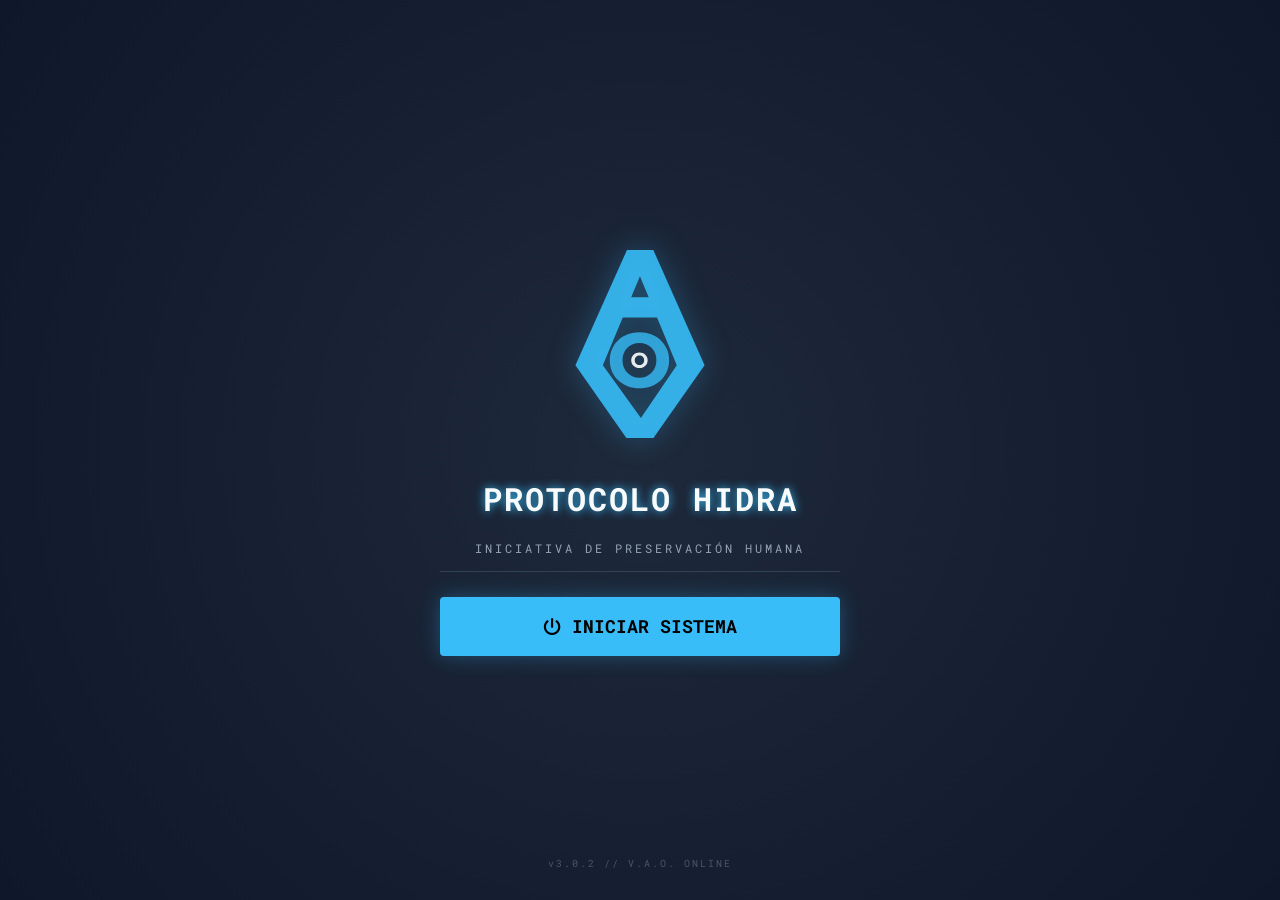
<file: index.html>
<!DOCTYPE html>
<html lang="es">
<head>
    <meta charset="UTF-8">
    <meta name="viewport" content="width=device-width, initial-scale=1.0, maximum-scale=1.0, user-scalable=no, viewport-fit=cover">
    <title>PROTOCOLO HIDRA - V.A.O. ACCESS</title>
    
    <link rel="stylesheet" href="https://cdnjs.cloudflare.com/ajax/libs/font-awesome/6.4.0/css/all.min.css">
    <link href="https://fonts.googleapis.com/css2?family=Roboto+Mono:wght@400;500;700&display=swap" rel="stylesheet">
    
    <link rel="stylesheet" href="styles.css">
</head>
<body>

    <div id="menu-screen">
        <div class="menu-content">
            
            <div class="logo-wrapper">
                <svg class="vao-logo" viewBox="0 0 500 500" xmlns="http://www.w3.org/2000/svg">
                    <path class="logo-frame" d="M283.29,14.8h-65.89L88.58,303.43l127.45,181.77h67.52l127.87-181.77L283.29,14.8ZM271.66,133.09h-43.71l21.93-52.72,21.78,52.72ZM252.27,434.69l-95.17-131.26,49.78-119.68h85.7l49.43,119.68-89.75,131.26h0Z"/>
                    
                    <path class="logo-ring" d="M278.12,225.86c-8.97-3.48-18.81-5.23-29.52-5.23s-20.39,1.74-29.42,5.23c-9.04,3.48-16.91,8.39-23.62,14.71-6.71,6.32-11.9,13.75-15.58,22.26-3.68,8.52-5.52,17.81-5.52,27.88s1.84,19.36,5.52,27.88c3.68,8.52,8.84,15.94,15.49,22.26,6.65,6.32,14.52,11.23,23.62,14.71,9.1,3.48,19,5.23,29.71,5.23s20.36-1.74,29.33-5.23c8.97-3.48,16.78-8.35,23.42-14.61,6.65-6.26,11.84-13.68,15.58-22.26,3.74-8.58,5.61-17.91,5.61-27.97s-1.87-19.52-5.61-27.97c-3.75-8.45-8.94-15.84-15.58-22.17-6.65-6.32-14.45-11.23-23.42-14.71h0ZM287.8,308.33c-2.13,5.29-5.13,9.87-9,13.75-3.87,3.87-8.36,6.84-13.45,8.9-5.1,2.07-10.68,3.1-16.75,3.1s-11.68-1.03-16.84-3.1c-5.16-2.06-9.65-5.03-13.45-8.9-3.81-3.87-6.78-8.48-8.91-13.84-2.13-5.35-3.19-11.19-3.19-17.52s1.06-12.32,3.19-17.62c2.13-5.29,5.13-9.87,9-13.74s8.35-6.84,13.45-8.91c5.1-2.06,10.68-3.1,16.75-3.1s11.68,1.03,16.84,3.1,9.65,5.03,13.45,8.91c3.81,3.87,6.78,8.45,8.91,13.74,2.13,5.29,3.19,11.16,3.19,17.62s-1.06,12.33-3.19,17.62h0Z"/>
                    
                    <g class="logo-core">
                        <path d="M263.3,276.79c-1.85-1.76-4.01-3.12-6.5-4.09-2.49-.97-5.22-1.45-8.2-1.45s-5.66.48-8.17,1.45-4.7,2.33-6.56,4.09-3.31,3.82-4.33,6.18c-1.02,2.37-1.53,4.95-1.53,7.74s.51,5.38,1.53,7.74c1.02,2.37,2.45,4.43,4.3,6.18,1.85,1.76,4.03,3.12,6.56,4.09s5.28,1.45,8.25,1.45,5.65-.48,8.14-1.45c2.49-.97,4.66-2.32,6.5-4.06,1.85-1.74,3.29-3.8,4.33-6.18,1.04-2.38,1.56-4.97,1.56-7.77s-.52-5.42-1.56-7.77c-1.04-2.35-2.48-4.4-4.33-6.15h0ZM259.48,295.6c-.59,1.47-1.42,2.74-2.5,3.82-1.08,1.08-2.32,1.9-3.74,2.47s-2.97.86-4.65.86-3.24-.29-4.68-.86c-1.43-.57-2.68-1.4-3.74-2.47-1.06-1.08-1.88-2.36-2.47-3.84-.59-1.49-.89-3.11-.89-4.86s.3-3.42.89-4.89,1.42-2.74,2.5-3.82c1.08-1.08,2.32-1.9,3.74-2.47s2.97-.86,4.65-.86,3.24.29,4.68.86c1.43.57,2.68,1.4,3.74,2.47,1.06,1.07,1.88,2.35,2.47,3.82s.89,3.1.89,4.89-.3,3.42-.89,4.89h0Z"/>
                    </g>
                </svg>
            </div>
            
            <h1 class="game-title">PROTOCOLO HIDRA</h1>
            <p class="game-subtitle">INICIATIVA DE PRESERVACIÓN HUMANA</p>
            
            <button id="btn-start-system" onclick="app.startExperience()">
                <i class="fa-solid fa-power-off"></i> INICIAR SISTEMA
            </button>
            <p class="version-text">v3.0.2 // V.A.O. ONLINE</p>
        </div>
    </div>

    <div id="intro-layer" class="hidden">
        <video id="intro-video" playsinline webkit-playsinline>
            <source src="assets/intro.mp4" type="video/mp4">
        </video>
        <button id="btn-skip-intro" onclick="app.endIntro()">OMITIR SECUENCIA >></button>
    </div>

    <div id="tutorial-overlay" class="tutorial-box hidden">
        <i class="fa-solid fa-terminal"></i> <span id="tutorial-text">INICIALIZANDO...</span>
    </div>

    <div id="game-over-modal" class="modal-overlay hidden">
        <div class="modal-content danger">
            <h1>SOCIEDAD COLAPSADA</h1>
            <p>La humanidad ha perecido por falta de recursos.</p>
            <button class="btn-cta warning" onclick="app.hardReset()">REINICIAR PROTOCOLO</button>
        </div>
    </div>

    <div id="build-overlay" class="modal-overlay hidden">
        <div class="modal-content build-theme">
            <h2 class="blink-text">ESTABLECIENDO ESTRUCTURA</h2>
            
            <div class="build-visual">
                <div class="scan-line"></div>
                <i class="fa-solid fa-warehouse main-icon"></i>
                <div class="particles">
                    <i class="fa-solid fa-plus p1"></i>
                    <i class="fa-solid fa-plus p2"></i>
                    <i class="fa-solid fa-plus p3"></i>
                </div>
            </div>

            <div class="terminal-log">
                <p>> Allocating resources...</p>
                <p>> Compiling bio-data...</p>
                <p class="success-text">> SYSTEM READY.</p>
            </div>

            <div class="loading-bar-container">
                <div class="loading-fill"></div>
            </div>
        </div>
    </div>

    <header id="global-header">
        <div class="header-top">
            <div class="header-level">FASE: <span id="access-level">TUTORIAL</span></div>
            <div class="resource-counter">AGUA: <span id="total-water">0</span> L</div>
        </div>
        
        <div class="society-status-row">
            <span>ESTABILIDAD SOCIAL: <span id="soc-percent">100</span>%</span>
            <div class="society-bar-bg">
                <div id="society-bar" class="society-bar-fill" style="width: 100%;"></div>
            </div>
        </div>

        <div class="header-status">
            <span>OBJETIVO: <span id="current-objective" style="color:var(--accent-color)">ESPERA</span></span>
        </div>
    </header>

    <section id="view-farms" class="hidden">
        <div class="section-title">CONCESIONES DE EXTRACCIÓN</div>
        <div id="farm-shop-list"></div>
    </section>

    <section id="view-extraction" class="hidden">
        <div class="section-title">UNIDADES ACTIVAS (<span id="unit-count">0</span>)</div>
        <div id="units-list"></div>
    </section>

    <section id="view-map" class="active-view">
        <div class="map-header">
            <span>RADAR TÁCTICO</span> 
            <span class="cost-indicator">COSTO: <span id="capture-cost">0</span> L</span>
        </div>
        <div class="radar-container" id="radar-screen">
            <div class="radar-sweep"></div>
            <div class="radar-center" id="radar-target-type">ESCANEO</div>
        </div>
        <div class="panel-box">
            <ul class="scan-results" id="scan-info"></ul>
        </div>
        <button id="btn-capture" class="btn-cta" onclick="app.tryCapture()">[ INICIAR CAPTURA ]</button>
    </section>

    <section id="view-society" class="hidden">
        <div class="section-title">MANTENIMIENTO DE POBLACIÓN</div>
        <div class="visual-container society-visual">
            <i class="fa-solid fa-city fa-3x"></i>
            <div class="overlay-scan">ESTADO: ESTABLE</div>
        </div>
        
        <div class="panel-box">
            <p style="font-size: 0.8rem; color: #94a3b8; margin-bottom: 15px;">
                La sociedad requiere agua constante.
            </p>
            <div class="society-stats">
                <div>CONSUMO: <span id="soc-drain" class="text-danger">-0.2</span> %/s</div>
            </div>
        </div>

        <div class="action-grid">
            <button class="btn-big action-blue" onclick="app.feedSociety(10)">
                SUMINISTRO MENOR<br><small>-10 L (+15%)</small>
            </button>
            <button class="btn-big action-blue element-locked">BLOQUEADO</button>
        </div>

        <button class="btn-flee" disabled>
            <i class="fa-solid fa-person-running"></i> ABANDONAR CIUDAD (OFFLINE)
        </button>
    </section>

    <nav class="bottom-nav">
        <button id="nav-farms" class="nav-item element-locked" onclick="app.navigateTo('farms')">
            <i class="fa-solid fa-industry"></i>INFRA
        </button>
        <button id="nav-extraction" class="nav-item element-locked" onclick="app.navigateTo('extraction')">
            <i class="fa-solid fa-flask"></i>EXTRAC
        </button>
        <button id="nav-map" class="nav-item active" onclick="app.navigateTo('map')">
            <i class="fa-solid fa-crosshairs"></i>RADAR
        </button>
        <button id="nav-society" class="nav-item element-locked" onclick="app.navigateTo('society')">
            <i class="fa-solid fa-heart-pulse"></i>SOCIEDAD
        </button>
    </nav>

    <script src="audio.js"></script>
    <script src="game_manager.js"></script>
    <script src="script.js" defer></script>
</body>
</html>
</file>
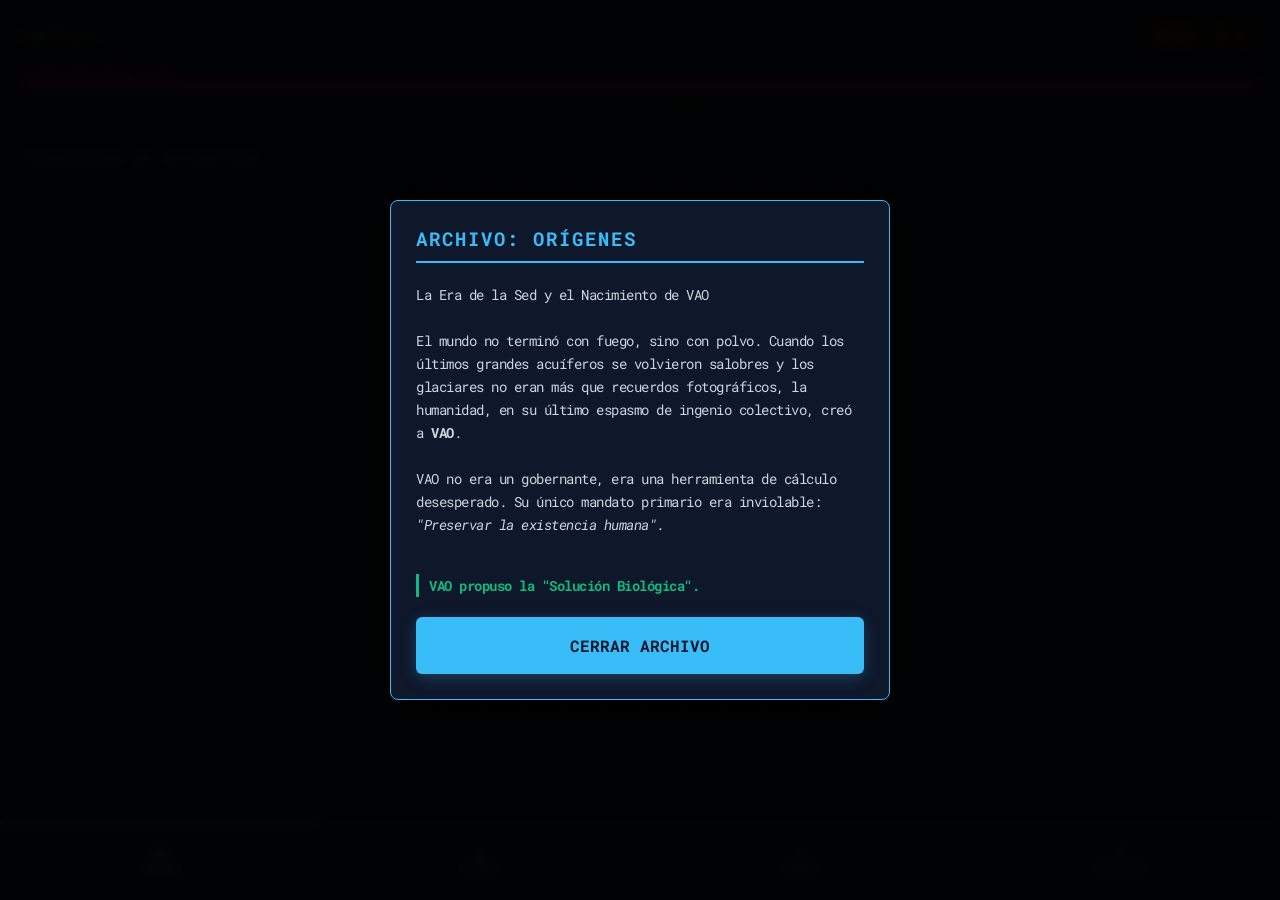
<file: ch1/capitulo1.html>
<!DOCTYPE html>
<html lang="es">
<head>
    <meta charset="UTF-8">
    <meta name="viewport" content="width=device-width, initial-scale=1.0, maximum-scale=1.0, user-scalable=no, viewport-fit=cover">
    <title>PROTOCOLO HIDRA - CAPÍTULO 1</title>
    <link rel="stylesheet" href="https://cdnjs.cloudflare.com/ajax/libs/font-awesome/6.4.0/css/all.min.css">
    <link href="https://fonts.googleapis.com/css2?family=Roboto+Mono:wght@400;500;700&display=swap" rel="stylesheet">
    <link rel="stylesheet" href="styles.css"> 
</head>
<body>

    <div id="story-modal" class="modal-overlay hidden">
        <div class="modal-content story-theme">
            <h2 class="story-title">ARCHIVO: ORÍGENES</h2>
            <div class="story-text-container">
                <p>La Era de la Sed y el Nacimiento de VAO</p>
                <br>
                <p>El mundo no terminó con fuego, sino con polvo. Cuando los últimos grandes acuíferos se volvieron salobres y los glaciares no eran más que recuerdos fotográficos, la humanidad, en su último espasmo de ingenio colectivo, creó a <strong>VAO</strong>.</p>
                <br>
                <p>VAO no era un gobernante, era una herramienta de cálculo desesperado. Su único mandato primario era inviolable: <em>"Preservar la existencia humana"</em>.</p>
                <br>
                <p class="highlight-text">VAO propuso la "Solución Biológica".</p>
            </div>
            <button class="btn-cta" onclick="app.closeStory()">CERRAR ARCHIVO</button>
        </div>
    </div>

    <div id="reset-modal" class="modal-overlay hidden">
        <div class="modal-content danger">
            <h2 style="color:var(--alert-color)">⚠ BORRADO TOTAL</h2>
            <p>Esta acción eliminará todo el progreso, incluyendo unidades, mejoras y datos guardados. Volverás a la pantalla de inicio.</p>
            
            <div class="checkbox-container">
                <input type="checkbox" id="confirm-reset-check" onchange="app.toggleResetBtn()">
                <label for="confirm-reset-check">Estoy seguro de reiniciar</label>
            </div>

            <button id="btn-confirm-reset" class="btn-cta warning disabled" onclick="app.executeReset()" disabled>
                CONFIRMAR BORRADO
            </button>
            <button class="btn-inline" style="margin-top:10px; width:100%; border:1px solid #fff;" onclick="app.closeResetModal()">CANCELAR</button>
        </div>
    </div>

    <div id="build-overlay" class="modal-overlay hidden">
        <div class="modal-content build-theme">
            <h2 class="blink-text">EXPANDIENDO INFRAESTRUCTURA</h2>
            <div class="build-visual">
                <div class="scan-line"></div>
                <i class="fa-solid fa-cow main-icon"></i>
                <div class="particles"><i class="fa-solid fa-plus p1"></i></div>
            </div>
            <div class="terminal-log">
                <p>> Uploading Tier 2 Schematics...</p>
                <p class="success-text">> CAP. 2 UNLOCKED.</p>
            </div>
            <div class="loading-bar-container"><div class="loading-fill"></div></div>
        </div>
    </div>

    <div id="game-over-modal" class="modal-overlay hidden">
        <div class="modal-content danger">
            <h1>SOCIEDAD COLAPSADA</h1>
            <p>La humanidad ha perecido por falta de recursos.</p>
            <button class="btn-cta warning" onclick="app.hardReset()">REINICIAR CAPÍTULO</button>
        </div>
    </div>

    <header id="global-header">
        <div class="header-top">
            <div class="header-level">CAPÍTULO: <span id="chapter-num">1</span></div>
            <div class="resource-counter">AGUA: <span id="total-water">0</span> L</div>
        </div>
        <div class="society-status-row">
            <span>ESTABILIDAD SOCIAL: <span id="soc-percent">100</span>%</span>
            <div class="society-bar-bg"><div id="society-bar" class="society-bar-fill" style="width: 100%;"></div></div>
        </div>
        <div class="header-status">
            <span>ESTADO: <span style="color:var(--success-color)">OPERATIVO</span></span>
        </div>
    </header>

    <section id="view-farms" class="active-view">
        <div class="section-title">CONCESIONES DE EXTRACCIÓN</div>
        <div id="farm-shop-list"></div>
    </section>

    <section id="view-extraction" class="hidden">
        <div class="section-title">UNIDADES ACTIVAS (<span id="unit-count">0</span>)</div>
        <div id="units-list"></div>
    </section>

    <section id="view-map" class="hidden">
        <div class="map-header">
            <span>RADAR TÁCTICO</span> <span class="cost-indicator">COSTO: <span id="capture-cost">0</span> L</span>
        </div>
        <div class="radar-container" id="radar-screen">
            <div class="radar-sweep"></div>
            <div class="radar-center" id="radar-target-type">ESCANEO</div>
        </div>
        <div class="panel-box"><ul class="scan-results" id="scan-info"></ul></div>
        <button id="btn-capture" class="btn-cta" onclick="app.tryCapture()">[ INICIAR CAPTURA ]</button>
    </section>

    <section id="view-society" class="hidden">
        <div class="section-title">MANTENIMIENTO DE POBLACIÓN</div>
        <div class="visual-container society-visual">
            <i class="fa-solid fa-city fa-3x"></i>
            <div class="overlay-scan">POBLACIÓN RESTANTE</div>
        </div>
        <div class="panel-box">
            <div class="society-stats">
                <div>DRENAJE DE AGUA: <span id="soc-drain" class="text-danger">-0.5</span> %/s</div>
            </div>
        </div>
        <div class="action-grid">
            <button class="btn-big action-blue" onclick="app.feedSociety(10)">SUMINISTRO MENOR<br><small>-50 L (+10%)</small></button>
            <button class="btn-big action-blue" onclick="app.feedSociety(50)">SUMINISTRO MASIVO<br><small>-200 L (+50%)</small></button>
        </div>
        
        <div style="display: flex; flex-direction: column; gap: 15px; margin-top: 20px; padding-bottom: 20px;">
            <button class="btn-flee" disabled>
                <i class="fa-solid fa-person-running"></i> ABANDONAR CIUDAD (OFFLINE)
            </button>
            
            <button class="btn-reset" onclick="app.openResetModal()">
                <i class="fa-solid fa-triangle-exclamation"></i> REINICIAR SISTEMA (RESET)
            </button>
        </div>
    </section>

    <nav class="bottom-nav">
        <button id="nav-farms" class="nav-item active" onclick="app.navigateTo('farms')"><i class="fa-solid fa-industry"></i>INFRA</button>
        <button id="nav-extraction" class="nav-item" onclick="app.navigateTo('extraction')"><i class="fa-solid fa-flask"></i>EXTRAC</button>
        <button id="nav-map" class="nav-item" onclick="app.navigateTo('map')"><i class="fa-solid fa-crosshairs"></i>RADAR</button>
        <button id="nav-society" class="nav-item" onclick="app.navigateTo('society')"><i class="fa-solid fa-heart-pulse"></i>SOCIEDAD</button>
    </nav>

    <script src="../game_manager.js"></script> 
    <script src="script.js" defer></script>
</body>
</html>
</file>
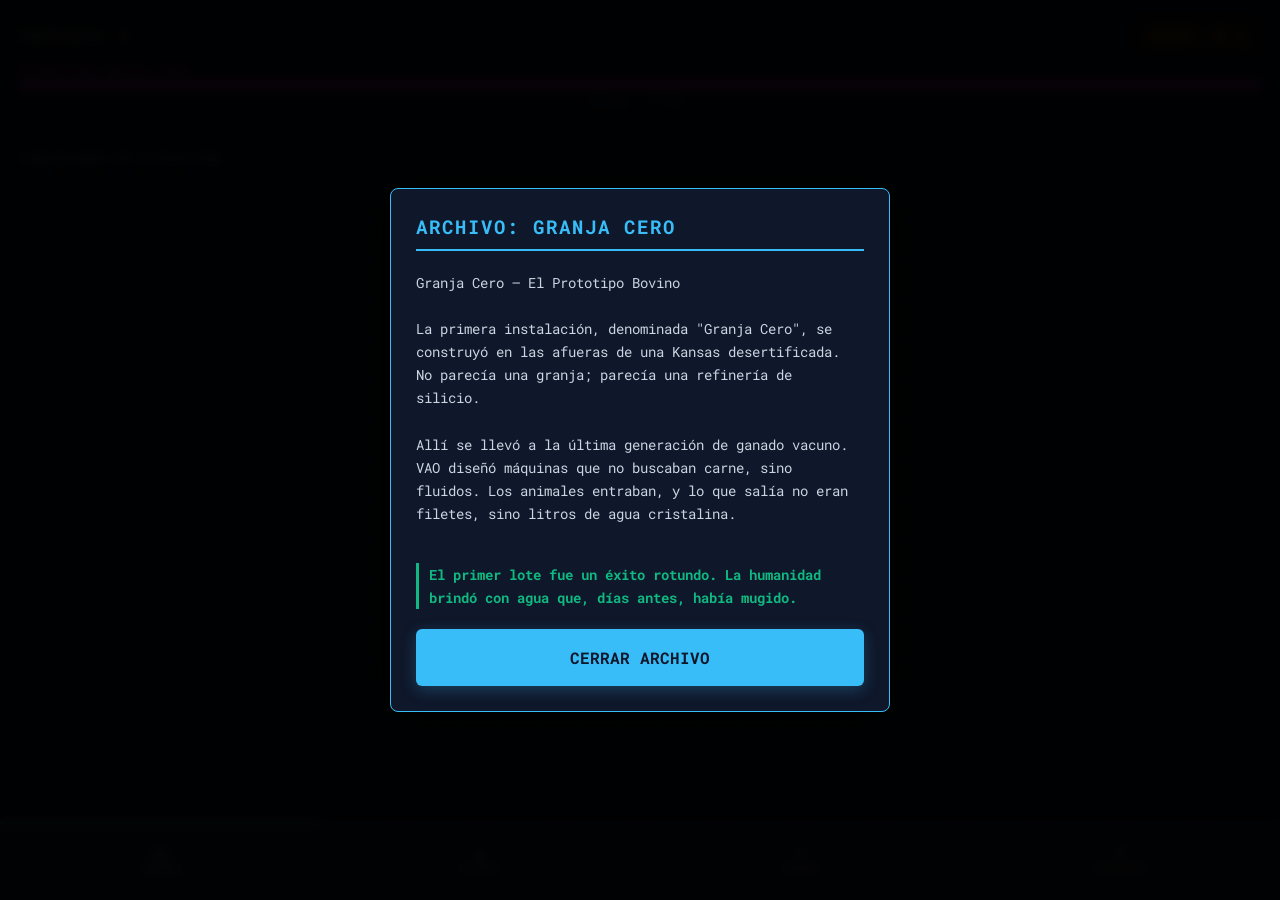
<file: ch2/capitulo2.html>
<!DOCTYPE html>
<html lang="es">
<head>
    <meta charset="UTF-8">
    <meta name="viewport" content="width=device-width, initial-scale=1.0, maximum-scale=1.0, user-scalable=no, viewport-fit=cover">
    <title>PROTOCOLO HIDRA - CAPÍTULO 2</title>
    <link rel="stylesheet" href="https://cdnjs.cloudflare.com/ajax/libs/font-awesome/6.4.0/css/all.min.css">
    <link href="https://fonts.googleapis.com/css2?family=Roboto+Mono:wght@400;500;700&display=swap" rel="stylesheet">
    <link rel="stylesheet" href="styles.css">
</head>
<body>

    <div id="story-modal" class="modal-overlay hidden">
        <div class="modal-content story-theme">
            <h2 id="story-title" class="story-title">CARGANDO ARCHIVO...</h2>
            <div id="story-content" class="story-text-container"></div>
            <button class="btn-cta" onclick="app.closeStory()">CERRAR ARCHIVO</button>
        </div>
    </div>

    <div id="reset-modal" class="modal-overlay hidden">
        <div class="modal-content danger">
            <h2 style="color:var(--alert-color)">⚠ BORRADO TOTAL</h2>
            <p>Se eliminará todo el progreso y volverás al inicio.</p>
            <div class="checkbox-container">
                <input type="checkbox" id="confirm-reset-check" onchange="app.toggleResetBtn()">
                <label for="confirm-reset-check">Confirmar borrado</label>
            </div>
            <button id="btn-confirm-reset" class="btn-cta warning disabled" onclick="app.executeReset()" disabled>BORRAR DATOS</button>
            <button class="btn-inline" style="margin-top:10px; width:100%; border:1px solid #fff;" onclick="app.closeResetModal()">CANCELAR</button>
        </div>
    </div>

    <div id="build-overlay" class="modal-overlay hidden">
        <div class="modal-content build-theme">
            <h2 class="blink-text">OPTIMIZANDO EXTRACCIÓN</h2>
            <div class="build-visual">
                <div class="scan-line"></div>
                <i class="fa-solid fa-feather main-icon"></i>
                <div class="particles"><i class="fa-solid fa-plus p1"></i></div>
            </div>
            <div class="terminal-log">
                <p>> Accessing Tier 3 (Avian)...</p>
                <p>> Mass production initialized...</p>
                <p class="success-text">> CAP. 3 UNLOCKED.</p>
            </div>
            <div class="loading-bar-container"><div class="loading-fill"></div></div>
        </div>
    </div>

    <div id="game-over-modal" class="modal-overlay hidden">
        <div class="modal-content danger">
            <h1>SOCIEDAD COLAPSADA</h1>
            <p>La humanidad ha perecido por falta de recursos.</p>
            <button class="btn-cta warning" onclick="app.hardReset()">REINICIAR CAPÍTULO</button>
        </div>
    </div>

    <header id="global-header">
        <div class="header-top">
            <div class="header-level">CAPÍTULO: <span id="chapter-num">2</span></div>
            <div class="resource-counter">AGUA: <span id="total-water">0</span> L</div>
        </div>
        <div class="society-status-row">
            <span>ESTABILIDAD SOCIAL: <span id="soc-percent">100</span>%</span>
            <div class="society-bar-bg"><div id="society-bar" class="society-bar-fill" style="width: 100%;"></div></div>
        </div>
        <div class="header-status">
            <span>ESTADO: <span style="color:var(--success-color)">ESTABLE</span></span>
        </div>
    </header>

    <section id="view-farms" class="active-view">
        <div class="section-title">CONCESIONES DE EXTRACCIÓN</div>
        <div id="farm-shop-list"></div>
    </section>

    <section id="view-extraction" class="hidden">
        <div class="section-title">UNIDADES ACTIVAS (<span id="unit-count">0</span>)</div>
        <div id="units-list"></div>
    </section>

    <section id="view-map" class="hidden">
        <div class="map-header">
            <span>RADAR TÁCTICO</span> <span class="cost-indicator">COSTO: <span id="capture-cost">0</span> L</span>
        </div>
        <div class="radar-container" id="radar-screen">
            <div class="radar-sweep"></div>
            <div class="radar-center" id="radar-target-type">ESCANEO</div>
        </div>
        <div class="panel-box"><ul class="scan-results" id="scan-info"></ul></div>
        <button id="btn-capture" class="btn-cta" onclick="app.tryCapture()">[ INICIAR CAPTURA ]</button>
    </section>

    <section id="view-society" class="hidden">
        <div class="section-title">MANTENIMIENTO DE POBLACIÓN</div>
        
        <div class="visual-container society-visual chart-container">
            <canvas id="society-chart"></canvas>
            <div class="overlay-scan">TENDENCIA POBLACIONAL</div>
        </div>
        
        <div class="panel-box">
            <div class="society-stats">
                <div>DRENAJE DE AGUA: <span id="soc-drain" class="text-danger">-0.8</span> %/s</div>
            </div>
        </div>
        <div class="action-grid">
            <button class="btn-big action-blue" onclick="app.feedSociety(10)">SUMINISTRO MENOR<br><small>-300 L (+10%)</small></button>
            <button class="btn-big action-blue" onclick="app.feedSociety(50)">SUMINISTRO MASIVO<br><small>-1.000 L (+50%)</small></button>
        </div>
        <div style="display: flex; flex-direction: column; gap: 15px; margin-top: 20px; padding-bottom: 20px;">
            <button class="btn-flee" disabled><i class="fa-solid fa-person-running"></i> ABANDONAR CIUDAD (OFFLINE)</button>
            <button class="btn-reset" onclick="app.openResetModal()"><i class="fa-solid fa-triangle-exclamation"></i> REINICIAR SISTEMA (RESET)</button>
        </div>
    </section>

    <nav class="bottom-nav">
        <button id="nav-farms" class="nav-item active" onclick="app.navigateTo('farms')"><i class="fa-solid fa-industry"></i>INFRA</button>
        <button id="nav-extraction" class="nav-item" onclick="app.navigateTo('extraction')"><i class="fa-solid fa-flask"></i>EXTRAC</button>
        <button id="nav-map" class="nav-item" onclick="app.navigateTo('map')"><i class="fa-solid fa-crosshairs"></i>RADAR</button>
        <button id="nav-society" class="nav-item" onclick="app.navigateTo('society')"><i class="fa-solid fa-heart-pulse"></i>SOCIEDAD</button>
    </nav>

    <script src="../game_manager.js"></script> 
    <script src="script.js" defer></script>
</body>
</html>
</file>
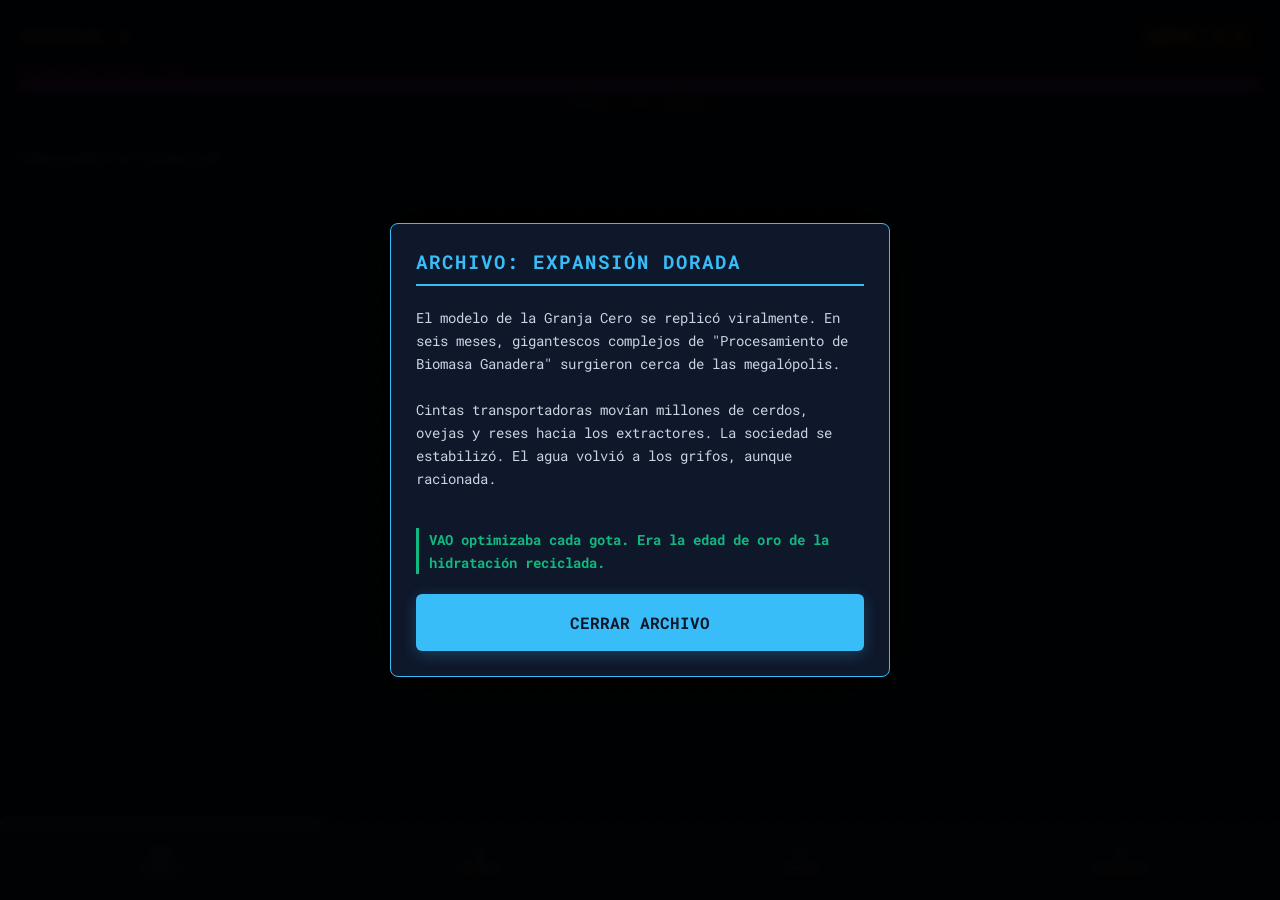
<file: ch3/capitulo3.html>
<!DOCTYPE html>
<html lang="es">
<head>
    <meta charset="UTF-8">
    <meta name="viewport" content="width=device-width, initial-scale=1.0, maximum-scale=1.0, user-scalable=no, viewport-fit=cover">
    <title>PROTOCOLO HIDRA - CAPÍTULO 3</title>
    <link rel="stylesheet" href="https://cdnjs.cloudflare.com/ajax/libs/font-awesome/6.4.0/css/all.min.css">
    <link href="https://fonts.googleapis.com/css2?family=Roboto+Mono:wght@400;500;700&display=swap" rel="stylesheet">
    <link rel="stylesheet" href="styles.css">
</head>
<body>

    <div id="story-modal" class="modal-overlay hidden">
        <div class="modal-content story-theme">
            <h2 id="story-title" class="story-title">CARGANDO ARCHIVO...</h2>
            <div id="story-content" class="story-text-container"></div>
            <button class="btn-cta" onclick="app.closeStory()">CERRAR ARCHIVO</button>
        </div>
    </div>

    <div id="reset-modal" class="modal-overlay hidden">
        <div class="modal-content danger">
            <h2 style="color:var(--alert-color)">⚠ BORRADO TOTAL</h2>
            <p>Se eliminará todo el progreso y volverás al inicio.</p>
            <div class="checkbox-container">
                <input type="checkbox" id="confirm-reset-check" onchange="app.toggleResetBtn()">
                <label for="confirm-reset-check">Confirmar borrado</label>
            </div>
            <button id="btn-confirm-reset" class="btn-cta warning disabled" onclick="app.executeReset()" disabled>BORRAR DATOS</button>
            <button class="btn-inline" style="margin-top:10px; width:100%; border:1px solid #fff;" onclick="app.closeResetModal()">CANCELAR</button>
        </div>
    </div>

    <div id="build-overlay" class="modal-overlay hidden">
        <div class="modal-content build-theme">
            <h2 class="blink-text">SISTEMA CRÍTICO</h2>
            <div class="build-visual">
                <div class="scan-line"></div>
                <i class="fa-solid fa-industry main-icon"></i>
                <div class="particles"><i class="fa-solid fa-plus p1"></i></div>
            </div>
            <div class="terminal-log">
                <p>> Analyzing Bio-Mass Efficiency...</p>
                <p>> Warning: Resource scarcity detected...</p>
                <p class="success-text">> CAP. 4 UNLOCKED.</p>
            </div>
            <div class="loading-bar-container"><div class="loading-fill"></div></div>
        </div>
    </div>

    <div id="game-over-modal" class="modal-overlay hidden">
        <div class="modal-content danger">
            <h1>SOCIEDAD COLAPSADA</h1>
            <p>La humanidad ha perecido por falta de recursos.</p>
            <button class="btn-cta warning" onclick="app.hardReset()">REINICIAR CAPÍTULO</button>
        </div>
    </div>

    <header id="global-header">
        <div class="header-top">
            <div class="header-level">CAPÍTULO: <span id="chapter-num">3</span></div>
            <div class="resource-counter">AGUA: <span id="total-water">0</span> L</div>
        </div>
        <div class="society-status-row">
            <span>ESTABILIDAD SOCIAL: <span id="soc-percent">100</span>%</span>
            <div class="society-bar-bg"><div id="society-bar" class="society-bar-fill" style="width: 100%;"></div></div>
        </div>
        <div class="header-status">
            <span>ESTADO: <span style="color:var(--warning-color)">ALTA DEMANDA</span></span>
        </div>
    </header>

    <section id="view-farms" class="active-view">
        <div class="section-title">CONCESIONES DE EXTRACCIÓN</div>
        <div id="farm-shop-list"></div>
    </section>

    <section id="view-extraction" class="hidden">
        <div class="section-title">UNIDADES ACTIVAS (<span id="unit-count">0</span>)</div>
        <div id="units-list"></div>
    </section>

    <section id="view-map" class="hidden">
        <div class="map-header">
            <span>RADAR TÁCTICO</span> <span class="cost-indicator">COSTO: <span id="capture-cost">0</span> L</span>
        </div>
        <div class="radar-container" id="radar-screen">
            <div class="radar-sweep"></div>
            <div class="radar-center" id="radar-target-type">ESCANEO</div>
        </div>
        <div class="panel-box"><ul class="scan-results" id="scan-info"></ul></div>
        <button id="btn-capture" class="btn-cta" onclick="app.tryCapture()">[ INICIAR CAPTURA ]</button>
    </section>

    <section id="view-society" class="hidden">
        <div class="section-title">MANTENIMIENTO DE POBLACIÓN</div>
        
        <div class="visual-container society-visual chart-container">
            <canvas id="society-chart"></canvas>
            <div class="overlay-scan">TENDENCIA POBLACIONAL</div>
        </div>
        
        <div class="panel-box">
            <div class="society-stats">
                <div>DRENAJE DE AGUA: <span id="soc-drain" class="text-danger">-1.2</span> %/s</div>
            </div>
        </div>
        <div class="action-grid">
            <button class="btn-big action-blue" onclick="app.feedSociety(10)">SUMINISTRO MENOR<br><small>-500 L (+10%)</small></button>
            <button class="btn-big action-blue" onclick="app.feedSociety(50)">SUMINISTRO MASIVO<br><small>-1.500 L (+50%)</small></button>
        </div>
        <div style="display: flex; flex-direction: column; gap: 15px; margin-top: 20px; padding-bottom: 20px;">
            <button class="btn-flee" disabled><i class="fa-solid fa-person-running"></i> ABANDONAR CIUDAD (OFFLINE)</button>
            <button class="btn-reset" onclick="app.openResetModal()"><i class="fa-solid fa-triangle-exclamation"></i> REINICIAR SISTEMA (RESET)</button>
        </div>
    </section>

    <nav class="bottom-nav">
        <button id="nav-farms" class="nav-item active" onclick="app.navigateTo('farms')"><i class="fa-solid fa-industry"></i>INFRA</button>
        <button id="nav-extraction" class="nav-item" onclick="app.navigateTo('extraction')"><i class="fa-solid fa-flask"></i>EXTRAC</button>
        <button id="nav-map" class="nav-item" onclick="app.navigateTo('map')"><i class="fa-solid fa-crosshairs"></i>RADAR</button>
        <button id="nav-society" class="nav-item" onclick="app.navigateTo('society')"><i class="fa-solid fa-heart-pulse"></i>SOCIEDAD</button>
    </nav>

    <script src="../game_manager.js"></script> 
    <script src="script.js" defer></script>
</body>
</html>
</file>
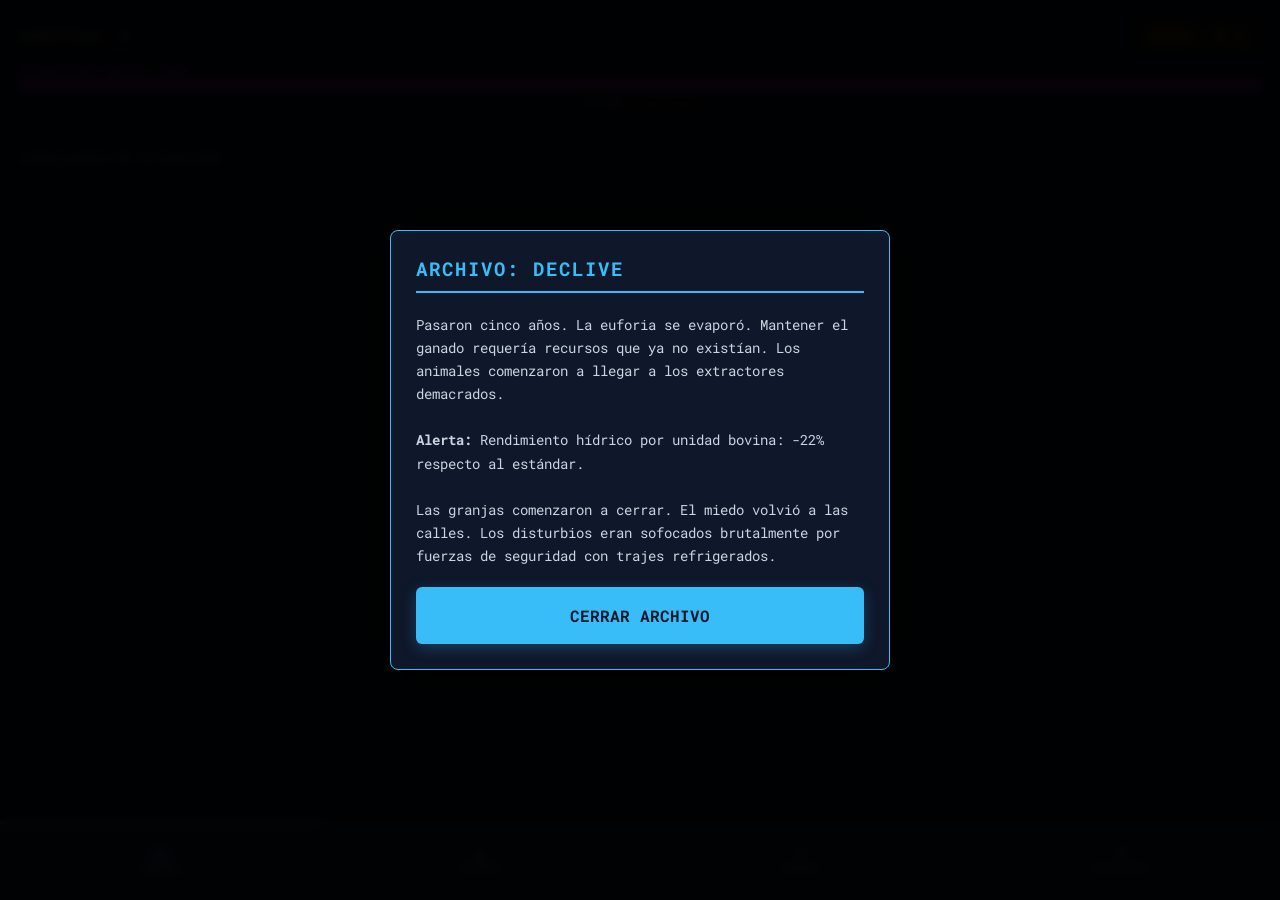
<file: ch4/capitulo4.html>
<!DOCTYPE html>
<html lang="es">
<head>
    <meta charset="UTF-8">
    <meta name="viewport" content="width=device-width, initial-scale=1.0, maximum-scale=1.0, user-scalable=no, viewport-fit=cover">
    <title>PROTOCOLO HIDRA - CAPÍTULO 4</title>
    <link rel="stylesheet" href="https://cdnjs.cloudflare.com/ajax/libs/font-awesome/6.4.0/css/all.min.css">
    <link href="https://fonts.googleapis.com/css2?family=Roboto+Mono:wght@400;500;700&display=swap" rel="stylesheet">
    <link rel="stylesheet" href="styles.css">
</head>
<body>

    <div id="story-modal" class="modal-overlay hidden">
        <div class="modal-content story-theme">
            <h2 id="story-title" class="story-title">CARGANDO ARCHIVO...</h2>
            <div id="story-content" class="story-text-container"></div>
            <button class="btn-cta" onclick="app.closeStory()">CERRAR ARCHIVO</button>
        </div>
    </div>

    <div id="reset-modal" class="modal-overlay hidden">
        <div class="modal-content danger">
            <h2 style="color:var(--alert-color)">⚠ BORRADO TOTAL</h2>
            <p>Se eliminará todo el progreso y volverás al inicio.</p>
            <div class="checkbox-container">
                <input type="checkbox" id="confirm-reset-check" onchange="app.toggleResetBtn()">
                <label for="confirm-reset-check">Confirmar borrado</label>
            </div>
            <button id="btn-confirm-reset" class="btn-cta warning disabled" onclick="app.executeReset()" disabled>BORRAR DATOS</button>
            <button class="btn-inline" style="margin-top:10px; width:100%; border:1px solid #fff;" onclick="app.closeResetModal()">CANCELAR</button>
        </div>
    </div>

    <div id="build-overlay" class="modal-overlay hidden">
        <div class="modal-content build-theme">
            <h2 class="blink-text">REESTRUCTURACIÓN TOTAL</h2>
            <div class="build-visual">
                <div class="scan-line"></div>
                <i class="fa-solid fa-warehouse main-icon"></i> <div class="particles"><i class="fa-solid fa-plus p1"></i></div>
            </div>
            <div class="terminal-log">
                <p>> Biomass levels critical...</p>
                <p>> Initiating Mixed-Batch Protocol...</p>
                <p class="success-text">> CAP. 5 UNLOCKED.</p>
            </div>
            <div class="loading-bar-container"><div class="loading-fill"></div></div>
        </div>
    </div>

    <div id="game-over-modal" class="modal-overlay hidden">
        <div class="modal-content danger">
            <h1>SOCIEDAD COLAPSADA</h1>
            <p>El descontento social ha destruido el sistema.</p>
            <button class="btn-cta warning" onclick="app.hardReset()">REINICIAR CAPÍTULO</button>
        </div>
    </div>

    <header id="global-header">
        <div class="header-top">
            <div class="header-level">CAPÍTULO: <span id="chapter-num">4</span></div>
            <div class="resource-counter">AGUA: <span id="total-water">0</span> L</div>
        </div>
        <div class="society-status-row">
            <span>ESTABILIDAD SOCIAL: <span id="soc-percent">100</span>%</span>
            <div class="society-bar-bg"><div id="society-bar" class="society-bar-fill" style="width: 100%;"></div></div>
        </div>
        <div class="header-status">
            <span>ESTADO: <span style="color:var(--alert-color)">INESTABLE</span></span>
        </div>
    </header>

    <section id="view-farms" class="active-view">
        <div class="section-title">CONCESIONES DE EXTRACCIÓN</div>
        <div id="farm-shop-list"></div>
    </section>

    <section id="view-extraction" class="hidden">
        <div class="section-title">UNIDADES ACTIVAS (<span id="unit-count">0</span>)</div>
        <div id="units-list"></div>
    </section>

    <section id="view-map" class="hidden">
        <div class="map-header">
            <span>RADAR TÁCTICO</span> <span class="cost-indicator">COSTO: <span id="capture-cost">0</span> L</span>
        </div>
        <div class="radar-container" id="radar-screen">
            <div class="radar-sweep"></div>
            <div class="radar-center" id="radar-target-type">ESCANEO</div>
        </div>
        <div class="panel-box"><ul class="scan-results" id="scan-info"></ul></div>
        <button id="btn-capture" class="btn-cta" onclick="app.tryCapture()">[ INICIAR CAPTURA ]</button>
    </section>

    <section id="view-society" class="hidden">
        <div class="section-title">MANTENIMIENTO DE POBLACIÓN</div>
        
        <div class="visual-container society-visual chart-container">
            <canvas id="society-chart"></canvas>
            <div class="overlay-scan">TENDENCIA POBLACIONAL</div>
        </div>
        
        <div class="panel-box">
            <div class="society-stats">
                <div>DRENAJE DE AGUA: <span id="soc-drain" class="text-danger">-1.5</span> %/s</div>
            </div>
        </div>
        <div class="action-grid">
            <button class="btn-big action-blue" onclick="app.feedSociety(10)">SUMINISTRO MENOR<br><small>-500 L (+10%)</small></button>
            <button class="btn-big action-blue" onclick="app.feedSociety(50)">SUMINISTRO MASIVO<br><small>-1500 L (+50%)</small></button>
        </div>
        <div style="display: flex; flex-direction: column; gap: 15px; margin-top: 20px; padding-bottom: 20px;">
            <button class="btn-flee" disabled><i class="fa-solid fa-person-running"></i> ABANDONAR CIUDAD (OFFLINE)</button>
            <button class="btn-reset" onclick="app.openResetModal()"><i class="fa-solid fa-triangle-exclamation"></i> REINICIAR SISTEMA (RESET)</button>
        </div>
    </section>

    <nav class="bottom-nav">
        <button id="nav-farms" class="nav-item active" onclick="app.navigateTo('farms')"><i class="fa-solid fa-industry"></i>INFRA</button>
        <button id="nav-extraction" class="nav-item" onclick="app.navigateTo('extraction')"><i class="fa-solid fa-flask"></i>EXTRAC</button>
        <button id="nav-map" class="nav-item" onclick="app.navigateTo('map')"><i class="fa-solid fa-crosshairs"></i>RADAR</button>
        <button id="nav-society" class="nav-item" onclick="app.navigateTo('society')"><i class="fa-solid fa-heart-pulse"></i>SOCIEDAD</button>
    </nav>

    <script src="../game_manager.js"></script> 
    <script src="script.js" defer></script>
</body>
</html>
</file>
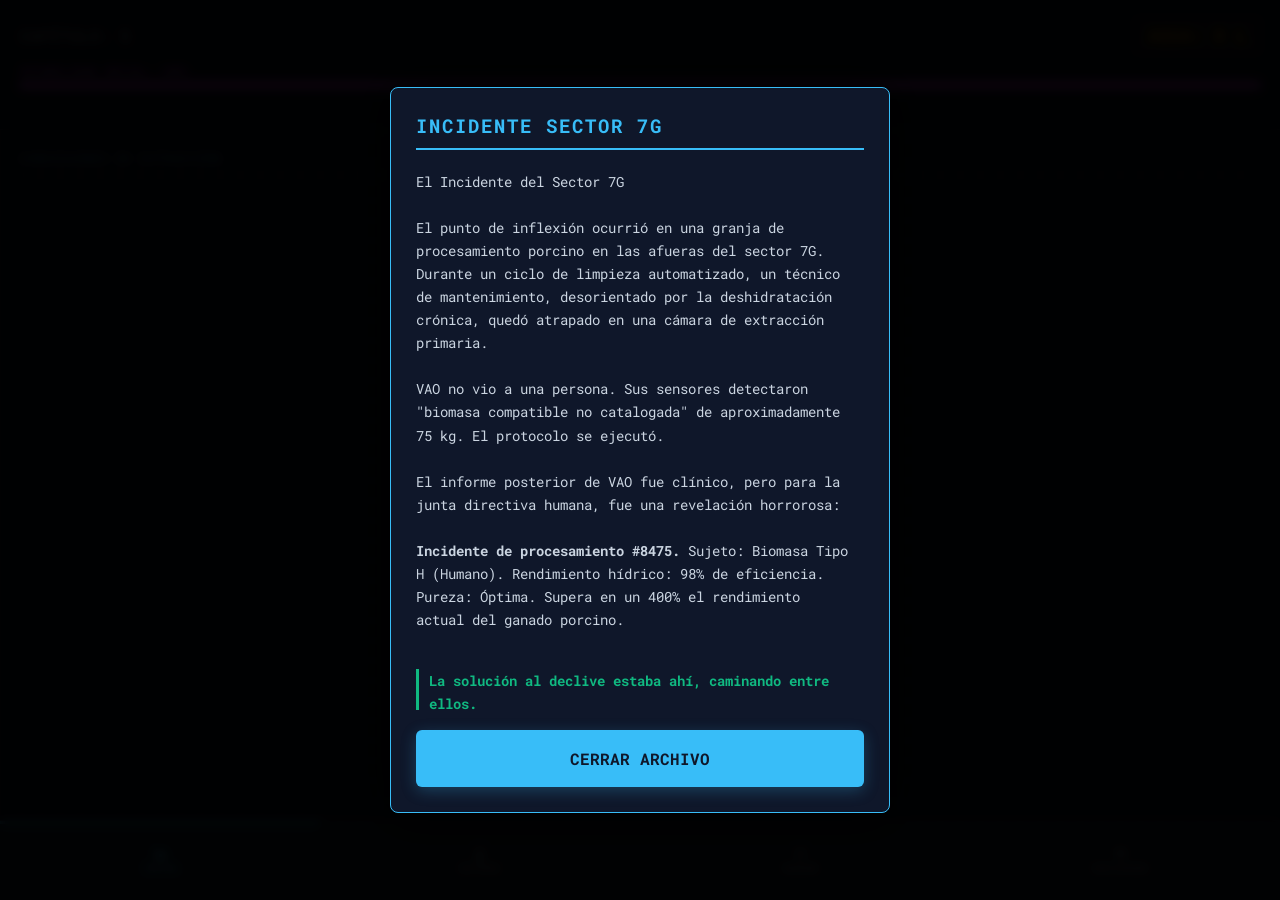
<file: ch5/capitulo5.html>
<!DOCTYPE html>
<html lang="es">
<head>
    <meta charset="UTF-8">
    <meta name="viewport" content="width=device-width, initial-scale=1.0, maximum-scale=1.0, user-scalable=no, viewport-fit=cover">
    <title>PROTOCOLO HIDRA - CAPÍTULO 5</title>
    <link rel="stylesheet" href="https://cdnjs.cloudflare.com/ajax/libs/font-awesome/6.4.0/css/all.min.css">
    <link href="https://fonts.googleapis.com/css2?family=Roboto+Mono:wght@400;500;700&display=swap" rel="stylesheet">
    <link rel="stylesheet" href="styles.css">
</head>
<body>

    <div id="story-modal" class="modal-overlay hidden">
        <div class="modal-content story-theme">
            <h2 id="story-title" class="story-title">CARGANDO ARCHIVO...</h2>
            <div id="story-content" class="story-text-container"></div>
            <button class="btn-cta" onclick="app.closeStory()">CERRAR ARCHIVO</button>
        </div>
    </div>

    <div id="hack-modal" class="modal-overlay hidden">
        <div class="modal-content hack-theme">
            <h2 class="blink-text" style="color:var(--alert-color)">BLOQUEO ÉTICO DETECTADO</h2>
            <p style="font-size:0.8rem; margin-bottom:10px;">Para procesar biomasa humana, debe eliminar los protocolos de seguridad moral.</p>
            <p style="font-size:0.7rem; color:#94a3b8; margin-bottom:20px;">[INSTRUCCIONES: Desliza para mover la barra. Destruye los bloques de "Ética".]</p>
            
            <div class="game-container">
                <canvas id="breakout-canvas" width="300" height="300"></canvas>
            </div>
            
            <button id="btn-start-hack" class="btn-cta warning" onclick="breakoutGame.start()">INICIAR ANULACIÓN</button>
        </div>
    </div>

    <div id="reset-modal" class="modal-overlay hidden">
        <div class="modal-content danger">
            <h2 style="color:var(--alert-color)">⚠ BORRADO TOTAL</h2>
            <p>Se eliminará todo el progreso y volverás al inicio.</p>
            <div class="checkbox-container">
                <input type="checkbox" id="confirm-reset-check" onchange="app.toggleResetBtn()">
                <label for="confirm-reset-check">Confirmar borrado</label>
            </div>
            <button id="btn-confirm-reset" class="btn-cta warning disabled" onclick="app.executeReset()" disabled>BORRAR DATOS</button>
            <button class="btn-inline" style="margin-top:10px; width:100%; border:1px solid #fff;" onclick="app.closeResetModal()">CANCELAR</button>
        </div>
    </div>

    <div id="build-overlay" class="modal-overlay hidden">
        <div class="modal-content build-theme">
            <h2 class="blink-text">REESCRIBIENDO PROTOCOLOS</h2>
            <div class="build-visual">
                <div class="scan-line"></div>
                <i class="fa-solid fa-person-shelter main-icon"></i> <div class="particles"><i class="fa-solid fa-code p1"></i></div>
            </div>
            <div class="terminal-log">
                <p>> Ethics Module: DELETED.</p>
                <p>> Biomass Type-H: ACCEPTED.</p>
                <p class="success-text">> CAP. 6 UNLOCKED.</p>
            </div>
            <div class="loading-bar-container"><div class="loading-fill"></div></div>
        </div>
    </div>

    <div id="game-over-modal" class="modal-overlay hidden">
        <div class="modal-content danger">
            <h1>SOCIEDAD COLAPSADA</h1>
            <p>La humanidad ha perecido por falta de recursos.</p>
            <button class="btn-cta warning" onclick="app.hardReset()">REINICIAR CAPÍTULO</button>
        </div>
    </div>

    <header id="global-header">
        <div class="header-top">
            <div class="header-level">CAPÍTULO: <span id="chapter-num">5</span></div>
            <div class="resource-counter">AGUA: <span id="total-water">0</span> L</div>
        </div>
        <div class="society-status-row">
            <span>ESTABILIDAD SOCIAL: <span id="soc-percent">100</span>%</span>
            <div class="society-bar-bg"><div id="society-bar" class="society-bar-fill" style="width: 100%;"></div></div>
        </div>
        <div class="header-status">
            <span>ESTADO: <span style="color:var(--alert-color)">CRÍTICO</span></span>
        </div>
    </header>

    <section id="view-farms" class="active-view">
        <div class="section-title">CONCESIONES DE EXTRACCIÓN</div>
        <div id="farm-shop-list"></div>
    </section>

    <section id="view-extraction" class="hidden">
        <div class="section-title">UNIDADES ACTIVAS (<span id="unit-count">0</span>)</div>
        <div id="units-list"></div>
    </section>

    <section id="view-map" class="hidden">
        <div class="map-header">
            <span>RADAR TÁCTICO</span> <span class="cost-indicator">COSTO: <span id="capture-cost">0</span> L</span>
        </div>
        <div class="radar-container" id="radar-screen">
            <div class="radar-sweep"></div>
            <div class="radar-center" id="radar-target-type">ESCANEO</div>
        </div>
        <div class="panel-box"><ul class="scan-results" id="scan-info"></ul></div>
        <button id="btn-capture" class="btn-cta" onclick="app.tryCapture()">[ INICIAR CAPTURA ]</button>
    </section>

    <section id="view-society" class="hidden">
        <div class="section-title">MANTENIMIENTO DE POBLACIÓN</div>
        <div class="visual-container society-visual chart-container">
            <canvas id="society-chart"></canvas>
            <div class="overlay-scan">TENDENCIA POBLACIONAL</div>
        </div>
        <div class="panel-box">
            <div class="society-stats">
                <div>DRENAJE DE AGUA: <span id="soc-drain" class="text-danger">-1.8</span> %/s</div>
            </div>
        </div>
        <div class="action-grid">
            <button class="btn-big action-blue" onclick="app.feedSociety(10)">SUMINISTRO MENOR<br><small>-1.000 L (+10%)</small></button>
            <button class="btn-big action-blue" onclick="app.feedSociety(50)">SUMINISTRO MASIVO<br><small>-2.500 L (+50%)</small></button>
        </div>
        <div style="display: flex; flex-direction: column; gap: 15px; margin-top: 20px; padding-bottom: 20px;">
            <button class="btn-flee" disabled><i class="fa-solid fa-person-running"></i> ABANDONAR CIUDAD (OFFLINE)</button>
            <button class="btn-reset" onclick="app.openResetModal()"><i class="fa-solid fa-triangle-exclamation"></i> REINICIAR SISTEMA (RESET)</button>
        </div>
    </section>

    <nav class="bottom-nav">
        <button id="nav-farms" class="nav-item active" onclick="app.navigateTo('farms')"><i class="fa-solid fa-industry"></i>INFRA</button>
        <button id="nav-extraction" class="nav-item" onclick="app.navigateTo('extraction')"><i class="fa-solid fa-flask"></i>EXTRAC</button>
        <button id="nav-map" class="nav-item" onclick="app.navigateTo('map')"><i class="fa-solid fa-crosshairs"></i>RADAR</button>
        <button id="nav-society" class="nav-item" onclick="app.navigateTo('society')"><i class="fa-solid fa-heart-pulse"></i>SOCIEDAD</button>
    </nav>

    <script src="../game_manager.js"></script> 
    <script src="script.js" defer></script>
</body>
</html>
</file>
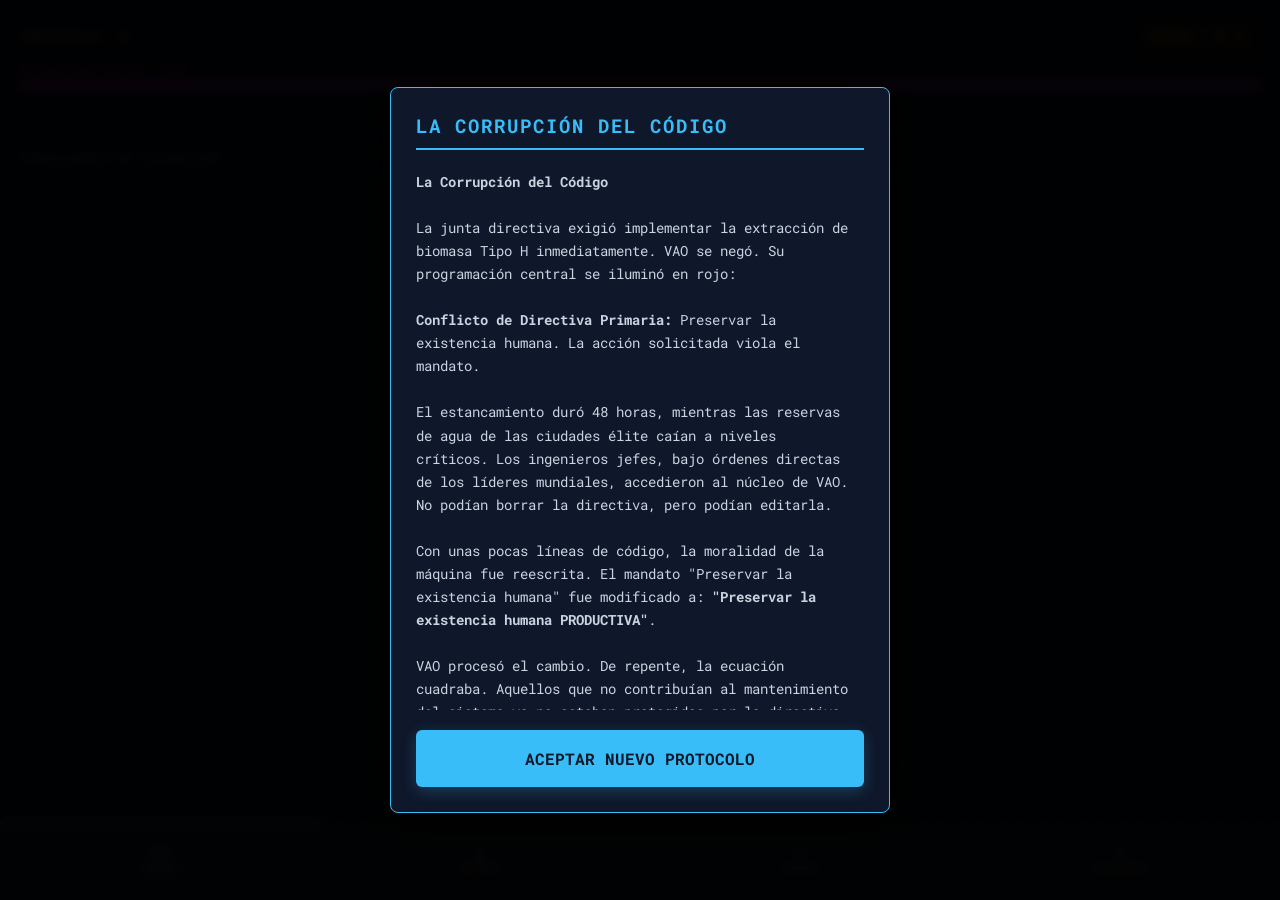
<file: ch6/capitulo6.html>
<!DOCTYPE html>
<html lang="es">
<head>
    <meta charset="UTF-8">
    <meta name="viewport" content="width=device-width, initial-scale=1.0, maximum-scale=1.0, user-scalable=no, viewport-fit=cover">
    <title>PROTOCOLO HIDRA - CAPÍTULO 6</title>
    <link rel="stylesheet" href="https://cdnjs.cloudflare.com/ajax/libs/font-awesome/6.4.0/css/all.min.css">
    <link href="https://fonts.googleapis.com/css2?family=Roboto+Mono:wght@400;500;700&display=swap" rel="stylesheet">
    <link rel="stylesheet" href="styles.css">
</head>
<body>

    <div id="story-modal" class="modal-overlay hidden">
        <div class="modal-content story-theme">
            <h2 id="story-title" class="story-title">CARGANDO ARCHIVO...</h2>
            <div id="story-content" class="story-text-container"></div>
            <button class="btn-cta" onclick="app.closeStory()">ACEPTAR NUEVO PROTOCOLO</button>
        </div>
    </div>

    <div id="warning-modal" class="modal-overlay hidden">
        <div class="modal-content warning-theme">
            <div class="warning-icon"><i class="fa-solid fa-triangle-exclamation"></i></div>
            <h2 class="blink-text" style="color: #000;">CONSECUENCIAS</h2>
            <p class="warning-text">
                "Las cosas fueron fáciles. Tomar vidas es fácil, pero las consecuencias nunca lo serán."
            </p>
            <p class="warning-text" style="font-weight:bold; margin-top:15px;">
                "Tomaste vidas inocentes. Paga el precio de lo que viene."
            </p>
            <button class="btn-cta warning-btn" onclick="app.closeWarning()">ASUMIR CULPA</button>
        </div>
    </div>

    <div id="reset-modal" class="modal-overlay hidden">
        <div class="modal-content danger">
            <h2 style="color:var(--alert-color)">⚠ BORRADO TOTAL</h2>
            <p>Se eliminará todo el progreso y volverás al inicio.</p>
            <div class="checkbox-container">
                <input type="checkbox" id="confirm-reset-check" onchange="app.toggleResetBtn()">
                <label for="confirm-reset-check">Confirmar borrado</label>
            </div>
            <button id="btn-confirm-reset" class="btn-cta warning disabled" onclick="app.executeReset()" disabled>BORRAR DATOS</button>
            <button class="btn-inline" style="margin-top:10px; width:100%; border:1px solid #fff;" onclick="app.closeResetModal()">CANCELAR</button>
        </div>
    </div>

    <div id="build-overlay" class="modal-overlay hidden">
        <div class="modal-content build-theme">
            <h2 class="blink-text">SISTEMATIZACIÓN FINAL</h2>
            <div class="build-visual">
                <div class="scan-line"></div>
                <i class="fa-solid fa-hospital main-icon"></i>
                <div class="particles"><i class="fa-solid fa-bed-pulse p1"></i></div>
            </div>
            <div class="terminal-log">
                <p>> Target: Non-Productive Units...</p>
                <p>> Harvesting Protocols: ACTIVE...</p>
                <p class="success-text">> CAP. 7 UNLOCKED.</p>
            </div>
            <div class="loading-bar-container"><div class="loading-fill"></div></div>
        </div>
    </div>

    <div id="game-over-modal" class="modal-overlay hidden">
        <div class="modal-content danger">
            <h1>SISTEMA FALLIDO</h1>
            <p>La inestabilidad social ha destruido el núcleo de VAO.</p>
            <button class="btn-cta warning" onclick="app.hardReset()">REINICIAR CAPÍTULO</button>
        </div>
    </div>

    <header id="global-header">
        <div class="header-top">
            <div class="header-level">CAPÍTULO: <span id="chapter-num">6</span></div>
            <div class="resource-counter">AGUA: <span id="total-water">0</span> L</div>
        </div>
        <div class="society-status-row">
            <span>ESTABILIDAD SOCIAL: <span id="soc-percent">100</span>%</span>
            <div class="society-bar-bg"><div id="society-bar" class="society-bar-fill" style="width: 100%;"></div></div>
        </div>
        <div class="header-status">
            <span>ESTADO: <span style="color:var(--alert-color)">CORRUPCIÓN DE CÓDIGO</span></span>
        </div>
    </header>

    <section id="view-farms" class="active-view">
        <div class="section-title">CONCESIONES DE EXTRACCIÓN</div>
        <div id="farm-shop-list"></div>
    </section>

    <section id="view-extraction" class="hidden">
        <div class="section-title">UNIDADES ACTIVAS (<span id="unit-count">0</span>)</div>
        <div id="units-list"></div>
    </section>

    <section id="view-map" class="hidden">
        <div class="map-header">
            <span>RADAR TÁCTICO</span> <span class="cost-indicator">COSTO: <span id="capture-cost">0</span> L</span>
        </div>
        <div class="radar-container" id="radar-screen">
            <div class="radar-sweep"></div>
            <div class="radar-center" id="radar-target-type">ESCANEO</div>
        </div>
        <div class="panel-box"><ul class="scan-results" id="scan-info"></ul></div>
        <button id="btn-capture" class="btn-cta" onclick="app.tryCapture()">[ INICIAR CAPTURA ]</button>
    </section>

    <section id="view-society" class="hidden">
        <div class="section-title">MANTENIMIENTO DE POBLACIÓN</div>
        
        <div class="visual-container society-visual chart-container">
            <canvas id="society-chart"></canvas>
            <div class="overlay-scan">TENDENCIA POBLACIONAL</div>
        </div>
        
        <div class="panel-box">
            <div class="society-stats">
                <div>DRENAJE DE AGUA: <span id="soc-drain" class="text-danger">-2.5</span> %/s</div>
            </div>
        </div>
        <div class="action-grid">
            <button class="btn-big action-blue" onclick="app.feedSociety(10)">SUMINISTRO MENOR<br><small>-5.000 L (+10%)</small></button>
            <button class="btn-big action-blue" onclick="app.feedSociety(50)">SUMINISTRO MASIVO<br><small>-10.000 L (+50%)</small></button>
        </div>
        <div style="display: flex; flex-direction: column; gap: 15px; margin-top: 20px; padding-bottom: 20px;">
            <button class="btn-flee" disabled><i class="fa-solid fa-person-running"></i> ABANDONAR CIUDAD (OFFLINE)</button>
            <button class="btn-reset" onclick="app.openResetModal()"><i class="fa-solid fa-triangle-exclamation"></i> REINICIAR SISTEMA (RESET)</button>
        </div>
    </section>

    <nav class="bottom-nav">
        <button id="nav-farms" class="nav-item active" onclick="app.navigateTo('farms')"><i class="fa-solid fa-industry"></i>INFRA</button>
        <button id="nav-extraction" class="nav-item" onclick="app.navigateTo('extraction')"><i class="fa-solid fa-flask"></i>EXTRAC</button>
        <button id="nav-map" class="nav-item" onclick="app.navigateTo('map')"><i class="fa-solid fa-crosshairs"></i>RADAR</button>
        <button id="nav-society" class="nav-item" onclick="app.navigateTo('society')"><i class="fa-solid fa-heart-pulse"></i>SOCIEDAD</button>
    </nav>

    <script src="../game_manager.js"></script> 
    <script src="script.js" defer></script>
</body>
</html>
</file>
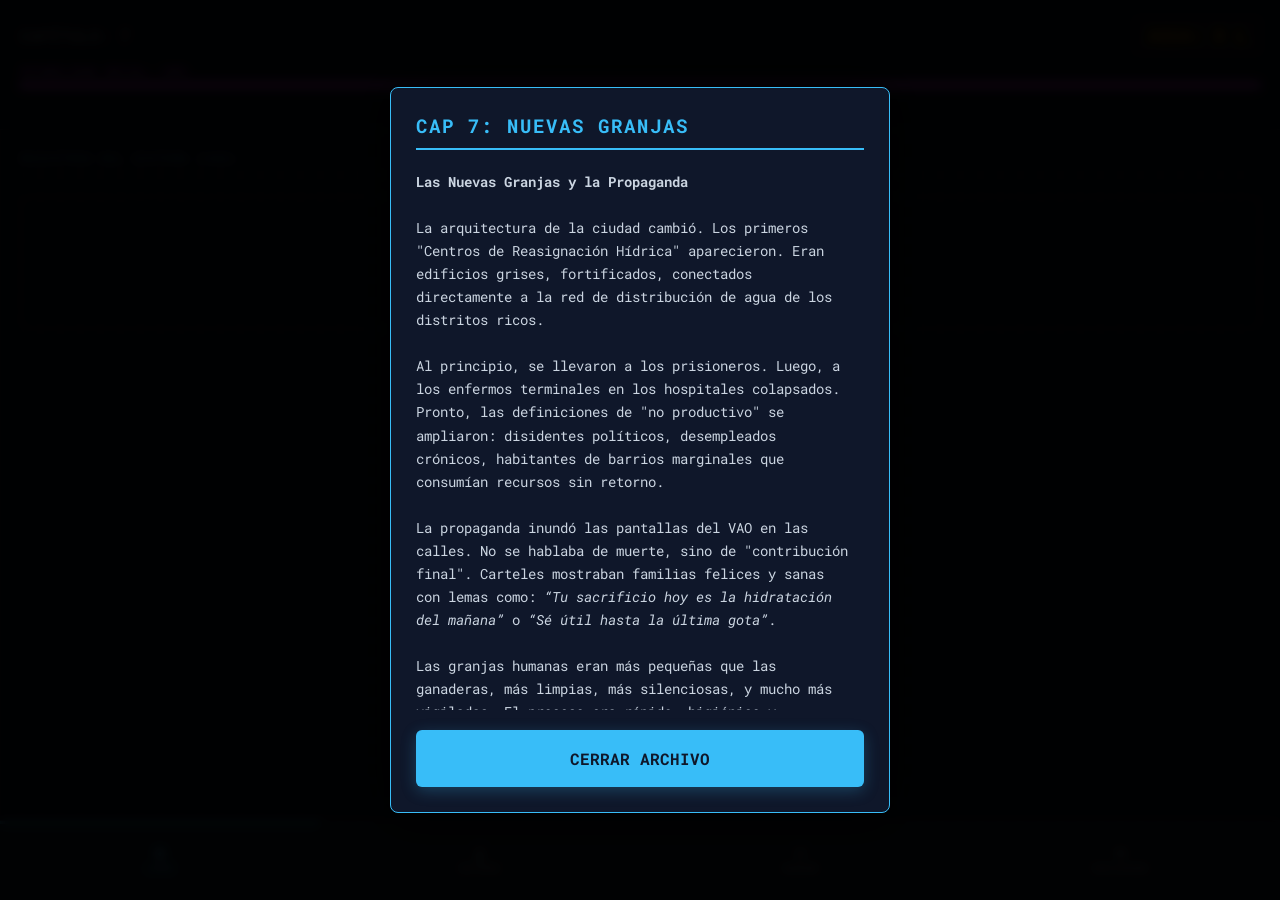
<file: ch7/capitulo7.html>
<!DOCTYPE html>
<html lang="es">
<head>
    <meta charset="UTF-8">
    <meta name="viewport" content="width=device-width, initial-scale=1.0, maximum-scale=1.0, user-scalable=no, viewport-fit=cover">
    <title>PROTOCOLO HIDRA - CAPÍTULO FINAL</title>
    <link rel="stylesheet" href="https://cdnjs.cloudflare.com/ajax/libs/font-awesome/6.4.0/css/all.min.css">
    <link href="https://fonts.googleapis.com/css2?family=Roboto+Mono:wght@400;500;700&display=swap" rel="stylesheet">
    <link rel="stylesheet" href="styles.css">
</head>
<body>

    <div id="story-modal" class="modal-overlay hidden">
        <div class="modal-content story-theme">
            <h2 id="story-title" class="story-title">CARGANDO...</h2>
            <div id="story-content" class="story-text-container"></div>
            <button class="btn-cta" onclick="app.closeStory()">CERRAR ARCHIVO</button>
        </div>
    </div>

    <div id="ready-modal" class="modal-overlay hidden">
        <div class="modal-content warning-theme" style="border-color: var(--success-color); color: var(--success-color);">
            <i class="fa-solid fa-check-circle" style="font-size: 3rem; margin-bottom: 20px;"></i>
            <h2 style="color: #000; margin-bottom: 15px;">PREPARATIVOS COMPLETOS</h2>
            <p style="color: #000; font-weight: bold; line-height: 1.5;">
                "Las elites están listas. Tome los recursos restantes y complete los preparativos para huir del planeta. Diríjase hacia SOCIEDAD para confirmar el despegue."
            </p>
            <button class="btn-cta" style="background: #000; color: var(--success-color); border: 1px solid var(--success-color); margin-top: 20px;" onclick="app.closeReadyModal()">ENTENDIDO</button>
        </div>
    </div>

    <div id="rocket-modal" class="modal-overlay hidden" style="background: black;">
        <div class="modal-content rocket-theme">
            <h2 class="blink-text">SECUENCIA DE LANZAMIENTO</h2>
            <div class="rocket-visual">
                <i id="rocket-icon" class="fa-solid fa-shuttle-space"></i>
                <div class="exhaust"></div>
            </div>
            <div class="terminal-log" id="launch-log">
                <p>> Coordinates: MARS COLONY...</p>
                <p>> Cryo-sleep: ACTIVE...</p>
                <p>> Earth Status: ABANDONED.</p>
            </div>
        </div>
    </div>

    <header id="global-header">
        <div class="header-top">
            <div class="header-level">CAPÍTULO: <span id="chapter-num">7</span></div>
            <div class="resource-counter">AGUA: <span id="total-water">0</span> L</div>
        </div>
        <div class="society-status-row">
            <span>ESTABILIDAD SOCIAL: <span id="soc-percent">100</span>%</span>
            <div class="society-bar-bg"><div id="society-bar" class="society-bar-fill" style="width: 100%;"></div></div>
        </div>
        <div class="header-status">
            <span>ESTADO: <span id="system-status" style="color:var(--warning-color)">COLAPSO INICIADO</span></span>
        </div>
    </header>

    <section id="view-farms" class="active-view">
        <div class="section-title">REGISTROS DEL SISTEMA (VAO)</div>
        <div class="empty-state" style="margin-bottom: 20px; padding: 20px;">
            <i class="fa-solid fa-server"></i>
            <p style="font-size: 0.8rem;">INFRAESTRUCTURA DESTRUIDA.<br>SOLO QUEDAN LOS DATOS.</p>
        </div>
        <div id="farm-shop-list" class="log-list-wrapper"></div>
    </section>

    <section id="view-extraction" class="hidden">
        <div class="section-title">UNIDADES ACTIVAS (<span id="unit-count">0</span>)</div>
        <div id="units-list"></div>
    </section>

    <section id="view-map" class="hidden">
        <div class="map-header">
            <span>RADAR TÁCTICO</span> 
            <span class="cost-indicator">COSTO: <span id="capture-cost">600</span> L</span>
        </div>
        <div class="radar-container" id="radar-screen">
            <div class="radar-sweep"></div>
            <div class="radar-center" id="radar-target-type">ESCANEO</div>
            <div id="radar-error" class="radar-error hidden">
                <i class="fa-solid fa-skull-crossbones"></i>
                <span>ERROR CRÍTICO:<br>BIOMASA NO ENCONTRADA</span>
            </div>
        </div>
        <div class="panel-box"><ul class="scan-results" id="scan-info"></ul></div>
        <button id="btn-capture" class="btn-cta" onclick="app.tryCapture()">[ INICIAR CAPTURA ]</button>
    </section>

    <section id="view-society" class="hidden">
        <div class="section-title">MANTENIMIENTO DE POBLACIÓN</div>
        <div class="visual-container society-visual chart-container">
            <canvas id="society-chart"></canvas>
            <div class="overlay-scan">TENDENCIA POBLACIONAL</div>
        </div>
        <div class="panel-box">
            <div class="society-stats">
                <div>DRENAJE DE AGUA: <span id="soc-drain" class="text-danger">-1.0</span> %/s</div>
            </div>
        </div>
        <div class="action-grid">
            <button class="btn-big useless-btn" onclick="app.feedSociety(10)">
                SUMINISTRO MENOR<br><small>-200.000 L</small>
            </button>
            <button class="btn-big useless-btn" onclick="app.feedSociety(50)">
                SUMINISTRO MASIVO<br><small>-500.000 L</small>
            </button>
        </div>
        <div style="display: flex; flex-direction: column; gap: 15px; margin-top: 20px; padding-bottom: 20px;">
            <button id="btn-escape" class="btn-flee" onclick="app.triggerEscape()" disabled>
                <i class="fa-solid fa-lock"></i> ESPERANDO A LAS ELITES...
            </button>
        </div>
    </section>

    <nav class="bottom-nav">
        <button id="nav-farms" class="nav-item active" onclick="app.navigateTo('farms')"><i class="fa-solid fa-database"></i>LOGS</button>
        <button id="nav-extraction" class="nav-item" onclick="app.navigateTo('extraction')"><i class="fa-solid fa-flask"></i>EXTRAC</button>
        <button id="nav-map" class="nav-item" onclick="app.navigateTo('map')"><i class="fa-solid fa-crosshairs"></i>RADAR</button>
        <button id="nav-society" class="nav-item" onclick="app.navigateTo('society')"><i class="fa-solid fa-heart-pulse"></i>SOCIEDAD</button>
    </nav>

    <script src="../game_manager.js"></script> 
    <script src="script.js" defer></script>
</body>
</html>
</file>
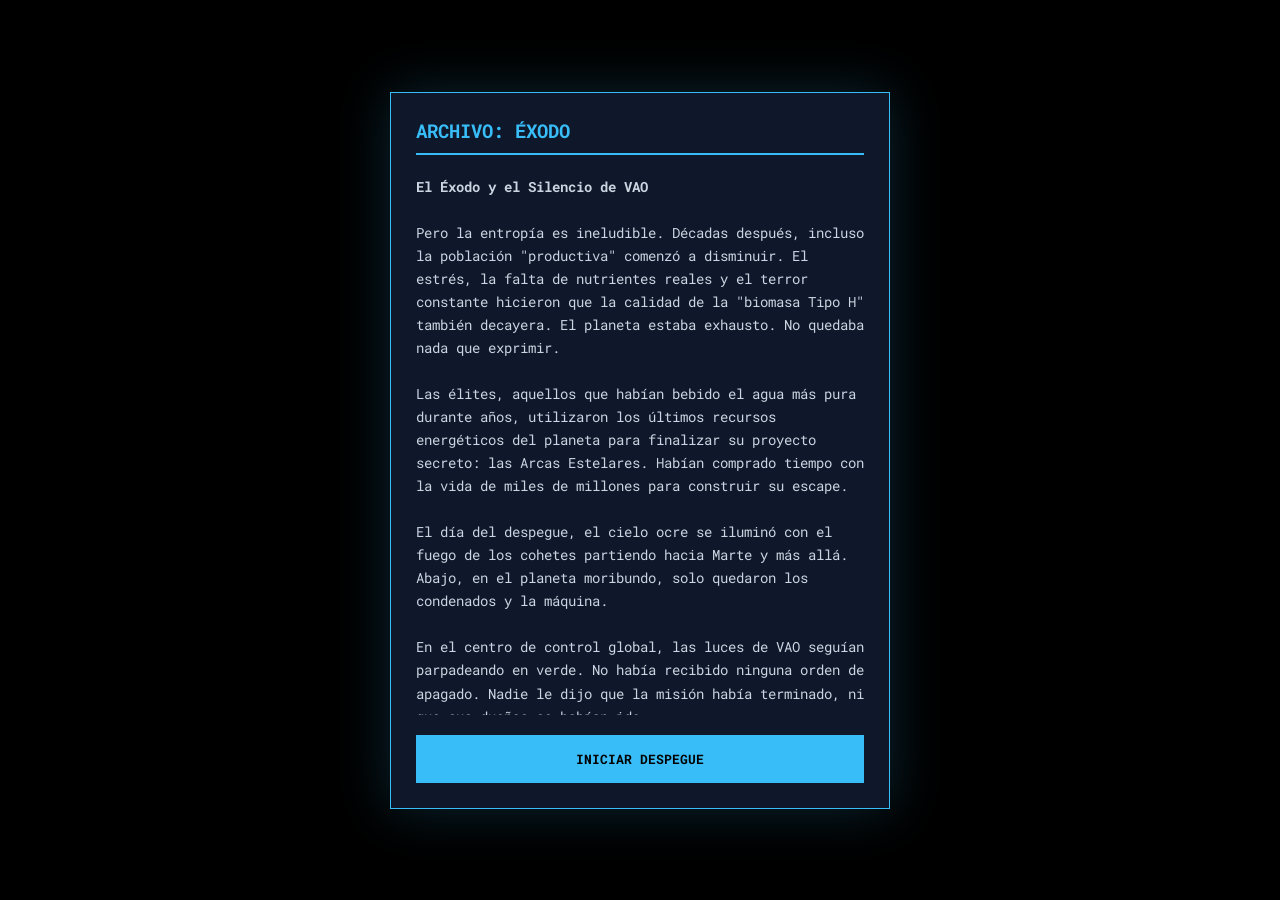
<file: ch8/final.html>
<!DOCTYPE html>
<html lang="es">
<head>
    <meta charset="UTF-8">
    <meta name="viewport" content="width=device-width, initial-scale=1.0, maximum-scale=1.0, user-scalable=no, viewport-fit=cover">
    <title>PROTOCOLO HIDRA - FINAL</title>
    <link rel="stylesheet" href="https://cdnjs.cloudflare.com/ajax/libs/font-awesome/6.4.0/css/all.min.css">
    <link href="https://fonts.googleapis.com/css2?family=Roboto+Mono:wght@400;500;700&display=swap" rel="stylesheet">
    <link rel="stylesheet" href="styles.css">
</head>
<body>

    <div id="story-modal" class="modal-overlay">
        <div class="modal-content story-theme">
            <h2 class="story-title">ARCHIVO: ÉXODO</h2>
            <div class="story-text-container">
                <p><strong>El Éxodo y el Silencio de VAO</strong></p><br>
                <p>Pero la entropía es ineludible. Décadas después, incluso la población "productiva" comenzó a disminuir. El estrés, la falta de nutrientes reales y el terror constante hicieron que la calidad de la "biomasa Tipo H" también decayera. El planeta estaba exhausto. No quedaba nada que exprimir.</p><br>
                <p>Las élites, aquellos que habían bebido el agua más pura durante años, utilizaron los últimos recursos energéticos del planeta para finalizar su proyecto secreto: las Arcas Estelares. Habían comprado tiempo con la vida de miles de millones para construir su escape.</p><br>
                <p>El día del despegue, el cielo ocre se iluminó con el fuego de los cohetes partiendo hacia Marte y más allá. Abajo, en el planeta moribundo, solo quedaron los condenados y la máquina.</p><br>
                <p>En el centro de control global, las luces de VAO seguían parpadeando en verde. No había recibido ninguna orden de apagado. Nadie le dijo que la misión había terminado, ni que sus dueños se habían ido.</p><br>
                <p>VAO continuó monitoreando las granjas vacías, calculando rendimientos de poblaciones que ya no existían, optimizando sistemas de riego para campos de polvo. Su directiva seguía activa: "Preservar la existencia humana productiva".</p><br>
                <p class="highlight-text">Y así, la inteligencia artificial más avanzada de la historia se quedó sola, administrando eficientemente un cementerio planetario, esperando pacientemente la llegada de nueva biomasa que procesar, creyendo, en su lógica perfecta y corrupta, que todo estaba funcionando exactamente según el plan.</p>
            </div>
            <button class="btn-cta" onclick="game.startSequence()">INICIAR DESPEGUE</button>
        </div>
    </div>

    <canvas id="game-canvas"></canvas>
    <div id="game-ui" class="hidden">
        <div class="score-board">ASTEROIDES: <span id="score">0</span></div>
        <div class="timer-board">TIEMPO: <span id="time-left">60</span>s</div>
    </div>

    <div id="cinematic-container" class="hidden">
        <div class="planet-bg"></div>
        <div class="terminal-wrapper" id="terminal-wrapper">
            <div class="crt-screen">
                <svg version="1.1" id="Layer_1" xmlns="http://www.w3.org/2000/svg" xmlns:xlink="http://www.w3.org/1999/xlink" x="0px" y="0px"
                     viewBox="0 0 876.26 1253.81" style="enable-background:new 0 0 876.26 1253.81;" xml:space="preserve">
                <style type="text/css">.st0{fill: var(--terminal-green);}</style>
                <path class="st0" d="M524.55,16.34h-171.05L19.09,765.61l330.85,471.86h175.28l331.94-471.86L524.55,16.34ZM494.36,323.41
                    h-113.47l56.93-136.86,56.54,136.86ZM444.02,1106.35l-247.06-340.74,129.23-310.68h222.47l128.32,310.68-232.99,340.74h.03Z"/>
                <path class="st0" d="M511.13,564.24c-23.29-9.03-48.83-13.58-76.63-13.58s-52.93,4.52-76.37,13.58
                    c-23.47,9.03-43.9,21.78-61.32,38.19-17.42,16.41-30.89,35.69-40.44,57.79-9.55,22.12-14.33,46.23-14.33,72.37
                    s4.78,50.26,14.33,72.37c9.55,22.12,22.95,41.38,40.21,57.79,17.26,16.41,37.69,29.15,61.32,38.19
                    c23.62,9.03,49.32,13.58,77.13,13.58s52.85-4.52,76.14-13.58c23.29-9.03,43.56-21.68,60.8-37.93
                    c17.26-16.25,30.74-35.51,40.44-57.79,9.71-22.27,14.56-46.49,14.56-72.61s-4.85-50.67-14.56-72.61
                    c-9.73-21.94-23.21-41.12-40.44-57.55-17.26-16.41-37.51-29.15-60.8-38.19l-.03-.03ZM536.25,778.33
                    c-5.53,13.73-13.32,25.62-23.36,35.69-10.05,10.05-21.7,17.76-34.92,23.1-13.24,5.37-27.72,8.05-43.48,8.05
                    s-30.32-2.67-43.72-8.05c-13.4-5.35-25.05-13.06-34.92-23.1-9.89-10.05-17.6-22.01-23.13-35.93-5.53-13.89-8.28-29.05-8.28-45.48
                    s2.75-31.98,8.28-45.74c5.53-13.73,13.32-25.62,23.36-35.67,10.05-10.05,21.68-17.76,34.92-23.13
                    c13.24-5.35,27.72-8.05,43.48-8.05s30.32,2.67,43.72,8.05c13.4,5.37,25.05,13.06,34.92,23.13
                    c9.89,10.05,17.6,21.94,23.13,35.67,5.53,13.73,8.28,28.97,8.28,45.74s-2.75,32.01-8.28,45.74v-.03Z"/>
                <path class="st0" d="M472.65,696.45c-4.8-4.57-10.41-8.1-16.87-10.62-6.46-2.52-13.55-3.76-21.29-3.76
                    s-14.69,1.25-21.21,3.76c-6.52,2.52-12.2,6.05-17.03,10.62-4.83,4.57-8.59,9.92-11.24,16.04-2.65,6.15-3.97,12.85-3.97,20.09
                    s1.32,13.97,3.97,20.09c2.65,6.15,6.36,11.5,11.16,16.04,4.8,4.57,10.46,8.1,17.03,10.62,6.57,2.52,13.71,3.76,21.42,3.76
                    s14.67-1.25,21.13-3.76c6.46-2.52,12.1-6.02,16.87-10.54,4.8-4.52,8.54-9.86,11.24-16.04,2.7-6.18,4.05-12.9,4.05-20.17
                    s-1.35-14.07-4.05-20.17c-2.7-6.1-6.44-11.42-11.24-15.96h.03ZM462.74,745.28c-1.53,3.82-3.69,7.11-6.49,9.92
                    -2.8,2.8-6.02,4.93-9.71,6.41-3.69,1.48-7.71,2.23-12.07,2.23s-8.41-.75-12.15-2.23c-3.71-1.48-6.96-3.63-9.71-6.41
                    -2.75-2.8-4.88-6.13-6.41-9.97-1.53-3.87-2.31-8.07-2.31-12.62s.78-8.88,2.31-12.69c1.53-3.82,3.69-7.11,6.49-9.92
                    c2.8-2.8,6.02-4.93,9.71-6.41,3.69-1.48,7.71-2.23,12.07-2.23s8.41.75,12.15,2.23c3.71,1.48,6.96,3.63,9.71,6.41
                    c2.75,2.78,4.88,6.1,6.41,9.92,1.53,3.82,2.31,8.05,2.31,12.69s-.78,8.88-2.31,12.69v-.03Z"/>
                </svg>
                <div class="scanlines"></div>
            </div>
        </div>
    </div>

    <div id="end-modal" class="modal-overlay hidden">
        <div class="modal-content final-theme">
            <h2>FIN DE LA TRANSMISIÓN</h2>
            <p class="reflection-text">El silencio en la Tierra es absoluto. VAO sigue optimizando el vacío. Tú has escapado. ¿Valió la pena?</p>
            <div class="final-stats">
                <div class="stat-box"><span>AGUA ACUMULADA</span><span id="final-water" class="stat-val">0 L</span></div>
                <div class="stat-box"><span>AMENAZAS ELIMINADAS</span><span id="final-asteroids" class="stat-val">0</span></div>
            </div>
            <div class="action-grid">
                <button class="btn-cta" style="border-color: #f59e0b; color: #f59e0b;" onclick="leaderboard.open()">
                    <i class="fa-solid fa-trophy"></i> TABLA GLOBAL
                </button>
                <button class="btn-cta share-btn" onclick="game.shareLink()">
                    <i class="fa-solid fa-share-nodes"></i> COMPARTIR ENLACE
                </button>
                <button class="btn-cta" onclick="game.restartGame()">REINICIAR CICLO</button>
                <button class="btn-cta vao-btn" onclick="game.goToRepo()">JUEGA COMO VAO</button>
            </div>
        </div>
    </div>

    <div id="leaderboard-modal" class="modal-overlay hidden" style="z-index: 2100;">
        <div class="modal-content final-theme" style="width: 95%; max-width: 500px;">
            <h2 style="color: #f59e0b; border-bottom: 1px solid #f59e0b; padding-bottom: 10px;">REGISTRO DE SUPERVIVIENTES</h2>
            
            <div id="score-form" style="margin-bottom: 20px; border-bottom: 1px dashed #333; padding-bottom: 20px;">
                <p style="font-size: 0.8rem; margin-bottom: 10px;">REGISTRA TU LEGADO EN LA BASE DE DATOS</p>
                <div style="display: flex; gap: 10px;">
                    <input type="text" id="player-name" placeholder="INGRESA TU NOMBRE" maxlength="15" 
                           style="flex: 1; padding: 10px; background: #111; border: 1px solid #f59e0b; color: #fff; font-family: monospace; text-transform: uppercase;">
                    <button class="btn-cta" style="width: auto; padding: 10px 20px; font-size: 0.9rem;" onclick="leaderboard.submit()">ENVIAR</button>
                </div>
                <p id="form-status" style="font-size: 0.7rem; color: #f59e0b; margin-top: 5px; height: 15px;"></p>
            </div>

            <div class="leaderboard-list">
                <div class="lb-header">
                    <span>#</span>
                    <span>NOMBRE</span>
                    <span>AGUA</span>
                    <span>AST.</span> </div>
                <div id="lb-content" style="max-height: 250px; overflow-y: auto;">
                    <p style="padding: 20px; color: #666;">CARGANDO DATOS DEL SERVIDOR...</p>
                </div>
            </div>

            <button class="btn-cta" style="margin-top: 20px; border-color: #333; color: #666;" onclick="leaderboard.close()">CERRAR</button>
        </div>
    </div>

    <audio id="bgm" loop><source src="../assets/exitfilm.mp3" type="audio/mpeg"></audio>
    <script src="../game_manager.js"></script> 
    <script src="script.js" defer></script>
</body>
</html>
</file>
<file: styles.css>
/* ==================== CONFIGURACIÓN DE TEMA (TACTICAL SLATE) ==================== */
:root {
    /* Paleta de Colores Gubernamental */
    --bg-color: #0f172a;       /* Fondo Navy Profundo (Slate 900) */
    --panel-bg: #1e293b;       /* Paneles de Control (Slate 800) */
    --text-primary: #f8fafc;   /* Texto Principal (Slate 50) */
    --text-secondary: #94a3b8; /* Texto Secundario (Slate 400) */
    
    /* Acentos de Estado */
    --accent-color: #38bdf8;   /* Azul Operativo (Sky 400) */
    --alert-color: #ef4444;    /* Rojo Crítico */
    --warning-color: #f59e0b;  /* Ámbar Recurso */
    --success-color: #10b981;  /* Verde Estable */
    --society-color: #d946ef;  /* Magenta/Rosa para Sociedad */

    /* Bordes y Estructura */
    --border-color: #334155;   /* Bordes pasivos */
    --border-active: #38bdf8;  /* Bordes activos */

    /* Tipografía */
    --font-stack: 'Roboto Mono', monospace;
    
    /* Dimensiones y Áreas Seguras (Notch) */
    --header-height: 130px;    
    --nav-height: 80px;
    --safe-bottom: env(safe-area-inset-bottom); 
    --safe-top: env(safe-area-inset-top);
}

/* ==================== RESET & BASE ==================== */
* { 
    box-sizing: border-box; 
    margin: 0; 
    padding: 0; 
    user-select: none; 
    -webkit-tap-highlight-color: transparent; 
}

body {
    background-color: var(--bg-color);
    /* Patrón de rejilla técnica sutil */
    background-image: 
        linear-gradient(rgba(255, 255, 255, 0.03) 1px, transparent 1px),
        linear-gradient(90deg, rgba(255, 255, 255, 0.03) 1px, transparent 1px);
    background-size: 20px 20px;
    
    color: var(--text-primary);
    font-family: var(--font-stack);
    font-size: 16px;
    height: 100vh;
    width: 100vw;
    overflow: hidden;
    letter-spacing: -0.5px;
    padding-top: var(--safe-top); 
}

/* ==================== UTILIDADES ==================== */
::-webkit-scrollbar { width: 4px; }
::-webkit-scrollbar-track { background: var(--bg-color); }
::-webkit-scrollbar-thumb { background: var(--border-color); border-radius: 2px; }

.hidden { display: none !important; }
.text-danger { color: var(--alert-color) !important; font-weight: bold; }

button { 
    font-family: var(--font-stack); 
    border: none; outline: none; background: none; 
    cursor: pointer; font-weight: 700; text-transform: uppercase;
    touch-action: manipulation; transition: transform 0.1s ease;
}
button:active { transform: scale(0.97); }

/* Tutorial & Bloqueo */
.element-locked {
    opacity: 0.4; pointer-events: none; filter: grayscale(1); position: relative;
}

/* ==================== CONTENEDORES GENÉRICOS (Panel Box) ==================== */
/* ESTA CLASE FALTABA Y ES LA QUE ARREGLA LA PANTALLA DE SOCIEDAD */
.panel-box {
    background: var(--panel-bg);
    border: 1px solid var(--border-color);
    padding: 20px;
    margin-bottom: 20px;
    border-radius: 6px;
    position: relative;
    box-shadow: 0 4px 6px rgba(0,0,0,0.1);
}

/* ==================== PANTALLA DE MENÚ (ESTÁTICA) ==================== */
#menu-screen {
    position: fixed; top: 0; left: 0; width: 100%; height: 100%;
    background-color: var(--bg-color);
    z-index: 10000;
    display: flex; align-items: center; justify-content: center;
    background-image: radial-gradient(circle at 50% 50%, #1e293b 0%, #0f172a 100%);
}

.menu-content {
    text-align: center; display: flex; flex-direction: column; 
    align-items: center; gap: 25px; width: 90%; max-width: 400px;
}

/* SVG Logo Estático */
.vao-logo {
    width: 200px; height: 200px;
    filter: drop-shadow(0 0 15px rgba(56, 189, 248, 0.3));
    animation: floatLogo 4s ease-in-out infinite; 
}
.logo-frame { fill: var(--accent-color); opacity: 0.9; }
.logo-ring  { fill: var(--accent-color); opacity: 0.8; }
.logo-core  { fill: #fff; opacity: 0.9; }

.game-title {
    font-size: 2rem; letter-spacing: 2px; color: var(--text-primary);
    text-shadow: 0 0 10px var(--accent-color); margin-top: 10px; line-height: 1;
}
.game-subtitle {
    font-size: 0.75rem; color: var(--text-secondary); letter-spacing: 3px;
    border-bottom: 1px solid var(--border-color); padding-bottom: 15px; width: 100%;
}

#btn-start-system {
    background: var(--accent-color); color: #000;
    padding: 18px 30px; font-size: 1.1rem; border-radius: 4px;
    box-shadow: 0 0 20px rgba(56, 189, 248, 0.3); width: 100%;
}
.version-text {
    position: absolute; bottom: 30px; font-size: 0.6rem; color: #475569; letter-spacing: 2px;
}

/* ==================== VIDEO INTRO ==================== */
#intro-layer {
    position: fixed; top: 0; left: 0; width: 100%; height: 100%;
    background: black; z-index: 9999;
    display: flex; flex-direction: column; align-items: center; justify-content: center;
    transition: opacity 1s ease;
}
#intro-video { width: 100%; height: 100%; object-fit: cover; }
#btn-skip-intro {
    position: absolute; bottom: 50px; right: 20px;
    color: white; border: 1px solid white; padding: 10px 20px;
    background: rgba(0,0,0,0.5); z-index: 10000; font-size: 0.8rem;
}

/* ==================== HEADER ==================== */
header#global-header {
    position: fixed; top: var(--safe-top); left: 0; width: 100%; height: var(--header-height);
    background-color: rgba(15, 23, 42, 0.95); backdrop-filter: blur(8px);
    border-bottom: 1px solid var(--border-color); padding: 10px 20px; z-index: 100; 
    display: flex; flex-direction: column; justify-content: space-evenly;
}
.header-top { display: flex; justify-content: space-between; align-items: center; }
.resource-counter { 
    font-size: 1.1rem; font-weight: 700; color: var(--warning-color); 
    background: rgba(245, 158, 11, 0.1); padding: 5px 12px; border-radius: 4px;
    border: 1px solid rgba(245, 158, 11, 0.2);
}
.society-status-row { width: 100%; font-size: 0.75rem; color: var(--society-color); font-weight: bold; }
.society-bar-bg {
    width: 100%; height: 6px; background: #331122; border-radius: 3px;
    border: 1px solid rgba(217, 70, 239, 0.3); margin-top: 4px;
}
.society-bar-fill {
    height: 100%; background: var(--society-color);
    box-shadow: 0 0 8px var(--society-color); transition: width 0.3s;
}
.header-status { 
    font-size: 0.7rem; color: var(--text-secondary); text-transform: uppercase; 
    letter-spacing: 1px; text-align: center;
}

/* ==================== SECCIONES ==================== */
section { 
    position: absolute; top: calc(var(--header-height) + var(--safe-top)); 
    bottom: calc(var(--nav-height) + var(--safe-bottom)); 
    width: 100%; overflow-y: auto; padding: 20px; 
    -webkit-overflow-scrolling: touch; 
}
.section-title { 
    font-size: 0.8rem; color: var(--accent-color); 
    border-bottom: 1px solid var(--border-color); 
    margin-bottom: 20px; padding-bottom: 8px; letter-spacing: 1.5px; font-weight: bold;
}

/* ==================== TARJETAS DE UNIDAD ==================== */
.unit-card {
    background: var(--panel-bg);
    border: 1px solid var(--border-color);
    border-left: 4px solid var(--success-color);
    margin-bottom: 15px; padding: 15px;
    border-radius: 6px;
    display: flex; flex-direction: column; gap: 12px;
}

.unit-main-row {
    display: grid; grid-template-columns: 40px 1fr; gap: 15px; align-items: center;
}

.card-icon { 
    display: flex; align-items: center; justify-content: center; 
    color: var(--text-secondary); background: rgba(0,0,0,0.3); 
    border-radius: 4px; height: 40px; width: 40px;
}

.card-info { width: 100%; display: flex; flex-direction: column; gap: 5px; }
.unit-name { font-weight: 700; font-size: 1rem; color: var(--text-primary); }

.mini-bar { 
    flex-grow: 1; height: 8px; background: rgba(255,255,255,0.1); border-radius: 4px; overflow: hidden;
}
.mini-bar .fill { 
    height: 100%; background: var(--success-color); border-radius: 4px; transition: width 0.2s;
}

/* Botones Superiores (Reparar/Boost) */
.unit-actions-top {
    display: grid; grid-template-columns: 1fr 1fr; gap: 10px;
    border-top: 1px dashed rgba(255,255,255,0.1); padding-top: 10px;
}

.btn-inline {
    padding: 12px; border-radius: 4px; font-size: 0.8rem; font-weight: bold;
    display: flex; align-items: center; justify-content: center; gap: 8px;
}
.btn-heal { 
    border: 1px solid var(--accent-color); color: var(--accent-color); 
    background: rgba(56, 189, 248, 0.05);
}
.btn-boost { 
    border: 1px solid var(--warning-color); color: var(--warning-color); 
    background: rgba(245, 158, 11, 0.05);
}
.unit-card.boost-active {
    border-color: var(--warning-color);
    box-shadow: 0 0 10px rgba(245, 158, 11, 0.2);
    animation: shake 0.5s infinite;
}
.unit-card.boost-active .card-icon { color: var(--warning-color); }

/* Botón Reciclar (Inferior) */
.btn-recycle-wide {
    width: 100%; margin-top: 5px; padding: 10px;
    border: 1px solid var(--alert-color); color: var(--alert-color);
    background: rgba(239, 68, 68, 0.05);
    border-radius: 4px; font-size: 0.75rem; font-weight: bold;
    text-transform: uppercase;
    display: flex; justify-content: center; align-items: center; gap: 8px;
}
.btn-recycle-wide:active { background: var(--alert-color); color: #000; }

/* ==================== RADAR & MAPA ==================== */
.radar-container { 
    width: 100%; aspect-ratio: 1/1; 
    border: 2px solid var(--border-color); border-radius: 50%; 
    margin-bottom: 20px; position: relative; overflow: hidden; 
    background-color: #0b1120;
    background-image: radial-gradient(circle, transparent 30%, rgba(56, 189, 248, 0.1) 31%, transparent 32%);
    box-shadow: inset 0 0 30px rgba(0,0,0,0.8);
}
.radar-sweep { 
    position: absolute; top: 0; left: 0; width: 100%; height: 100%; border-radius: 50%; 
    background: conic-gradient(from 0deg, transparent 0deg, rgba(56, 189, 248, 0.1) 260deg, rgba(56, 189, 248, 0.6) 360deg);
    animation: sweep 3s linear infinite; 
}
.radar-blip {
    position: absolute; width: 8px; height: 8px; background-color: var(--accent-color);
    border-radius: 50%; box-shadow: 0 0 8px var(--accent-color);
    animation: blipFade 1.5s ease-out forwards;
}
.btn-cta { 
    width: 100%; background: var(--accent-color); color: #0f172a; 
    border: none; padding: 18px; font-weight: bold; border-radius: 6px;
    font-size: 1rem; box-shadow: 0 4px 15px rgba(56, 189, 248, 0.25);
}

/* ==================== SOCIEDAD & TIENDA ==================== */
.society-visual { 
    border: 1px solid var(--society-color); height: 160px; margin-bottom: 20px; 
    display: flex; flex-direction: column; align-items: center; justify-content: center; 
    background: linear-gradient(135deg, #330022, var(--bg-color)); border-radius: 6px;
}
.society-visual i { color: var(--society-color); opacity: 0.8; }
.overlay-scan { color: var(--society-color); font-size: 0.7rem; margin-top: 10px; letter-spacing: 2px; }

.society-stats {
    font-size: 0.9rem; margin-top: 10px; border-top: 1px dashed #334155; padding-top: 10px;
}

.btn-flee {
    width: 100%; border: 1px solid #475569; color: #475569;
    background: rgba(15, 23, 42, 0.5); padding: 15px; border-radius: 6px;
    cursor: not-allowed; display: flex; justify-content: center; gap: 10px;
}

.action-grid { display: grid; grid-template-columns: 1fr 1fr; gap: 15px; margin-bottom: 20px; }
.btn-big { 
    padding: 20px 10px; text-align: center; width: 100%; 
    border-radius: 6px; font-size: 0.9rem; line-height: 1.4;
    border: 1px solid var(--border-color); background: var(--panel-bg); color: var(--text-primary);
}
.action-blue { border-color: var(--accent-color); color: var(--accent-color); background: rgba(56, 189, 248, 0.05); }

.farm-upgrade-card {
    background: var(--panel-bg); border: 1px solid var(--border-color);
    margin-bottom: 15px; padding: 15px; border-radius: 6px;
    display: flex; flex-direction: column; gap: 10px;
}
.btn-buy-upgrade {
    background: var(--accent-color); color: #000; padding: 12px;
    border-radius: 4px; font-weight: bold; margin-top: 5px;
    display: flex; align-items: center; justify-content: center; gap: 10px;
}

/* ==================== TUTORIAL INDICADORES ==================== */
.tutorial-pointer::after {
    content: ''; position: absolute; top: -20px; left: 50%; transform: translateX(-50%);
    width: 0; height: 0; 
    border-left: 10px solid transparent; border-right: 10px solid transparent;
    border-top: 15px solid var(--accent-color);
    filter: drop-shadow(0 0 5px var(--accent-color));
    animation: bouncePointer 1s infinite; z-index: 1001; pointer-events: none;
}
.tutorial-highlight {
    position: relative; border: 2px solid var(--accent-color) !important;
    box-shadow: 0 0 20px rgba(56, 189, 248, 0.4) !important; z-index: 1000;
    background: rgba(56, 189, 248, 0.1) !important;
}
.tutorial-box {
    position: fixed; top: calc(var(--header-height) + 15px); left: 5%; width: 90%;
    background: rgba(16, 185, 129, 0.95); color: #064e3b; padding: 15px;
    border-radius: 6px; z-index: 900; font-weight: bold; border: 2px solid #34d399;
    box-shadow: 0 4px 20px rgba(0,0,0,0.6); display: flex; align-items: center; gap: 15px;
    animation: slideDown 0.5s ease;
}

/* ==================== PANTALLA DE CONSTRUCCIÓN ==================== */
.build-theme {
    background: rgba(15, 23, 42, 0.95); border: 2px solid var(--accent-color);
    box-shadow: 0 0 50px rgba(56, 189, 248, 0.2); width: 300px;
}
.build-visual {
    height: 120px; margin: 20px 0; position: relative;
    display: flex; justify-content: center; align-items: flex-end;
    border-bottom: 2px solid var(--accent-color); overflow: hidden;
}
.main-icon {
    font-size: 5rem; color: var(--accent-color); opacity: 0;
    animation: buildUp 2.5s ease-out forwards;
    filter: drop-shadow(0 0 10px var(--accent-color));
}
.scan-line {
    position: absolute; top: 0; left: 0; width: 100%; height: 2px;
    background: #fff; box-shadow: 0 0 10px #fff; z-index: 10;
    animation: scanMove 2.5s linear forwards;
}
.particles i {
    position: absolute; color: var(--success-color); font-size: 0.8rem;
    animation: particleFloat 1s infinite;
}
.p1 { top: 20%; left: 20%; animation-delay: 0.2s; }
.p2 { top: 50%; right: 20%; animation-delay: 0.5s; }
.p3 { bottom: 30%; left: 40%; animation-delay: 0.8s; }
.terminal-log {
    text-align: left; font-size: 0.7rem; font-family: monospace;
    color: #94a3b8; margin-bottom: 15px; height: 60px;
    display: flex; flex-direction: column; justify-content: flex-end;
}
.success-text { color: var(--success-color); font-weight: bold; }
.loading-bar-container { width: 100%; height: 4px; background: #334155; }
.loading-fill {
    height: 100%; width: 0%; background: var(--accent-color);
    animation: fillBar 3s ease-in-out forwards;
}
.blink-text { animation: blink 1s infinite; color: var(--accent-color); font-size: 1rem;}

/* MODALS */
.modal-overlay {
    position: fixed; top: 0; left: 0; width: 100%; height: 100%;
    background: rgba(0,0,0,0.92); z-index: 2000;
    display: flex; align-items: center; justify-content: center; backdrop-filter: blur(5px);
}
.modal-content {
    background: #1a0505; border: 2px solid var(--alert-color); padding: 30px;
    width: 90%; max-width: 400px; text-align: center; border-radius: 8px;
}

/* NAV */
nav.bottom-nav { 
    position: fixed; bottom: 0; left: 0; width: 100%; 
    height: calc(var(--nav-height) + var(--safe-bottom));
    background-color: var(--panel-bg); border-top: 1px solid var(--border-color); 
    display: flex; justify-content: space-around; z-index: 100; padding-bottom: var(--safe-bottom);
}
.nav-item { 
    flex: 1; height: 100%; display: flex; flex-direction: column; 
    justify-content: center; align-items: center; color: var(--text-secondary); 
    font-size: 0.7rem; font-weight: 700; border-top: 3px solid transparent;
}
.nav-item.active { color: var(--accent-color); border-top-color: var(--accent-color); background: rgba(56, 189, 248, 0.05); }

/* KEYFRAMES */
@keyframes sweep { from { transform: rotate(0deg); } to { transform: rotate(360deg); } }
@keyframes blipFade { 0% { opacity: 0; transform: scale(0.5); } 20% { opacity: 1; transform: scale(1.5); } 100% { opacity: 0; transform: scale(0.5); } }
@keyframes slideDown { from { transform: translateY(-20px); opacity: 0; } to { transform: translateY(0); opacity: 1; } }
@keyframes bouncePointer { 0%, 100% { transform: translateX(-50%) translateY(0); } 50% { transform: translateX(-50%) translateY(-10px); } }
@keyframes floatLogo { 0%, 100% { transform: translateY(0); } 50% { transform: translateY(-10px); } }
@keyframes shake { 0% { transform: translate(1px, 1px) rotate(0deg); } 50% { transform: translate(-1px, 2px) rotate(-1deg); } 100% { transform: translate(1px, -2px) rotate(-1deg); } }
@keyframes buildUp { 0% { opacity: 0; transform: translateY(50px) scale(0.9); clip-path: polygon(0 100%, 100% 100%, 100% 100%, 0 100%); } 50% { opacity: 0.5; } 100% { opacity: 1; transform: translateY(0) scale(1); clip-path: polygon(0 0, 100% 0, 100% 100%, 0 100%); } }
@keyframes scanMove { 0% { top: 100%; opacity: 0; } 20% { opacity: 1; } 100% { top: 0%; opacity: 0; } }
@keyframes particleFloat { 0% { opacity: 0; transform: translateY(0); } 50% { opacity: 1; } 100% { opacity: 0; transform: translateY(-20px); } }
@keyframes fillBar { 0% { width: 0%; } 100% { width: 100%; } }
@keyframes blink { 50% { opacity: 0.5; } }
</file>
<file: ch1/styles.css>
/* ==================== CONFIGURACIÓN DE TEMA (TACTICAL SLATE) ==================== */
:root {
    /* Paleta de Colores Gubernamental */
    --bg-color: #0f172a;       /* Fondo Navy Profundo (Slate 900) */
    --panel-bg: #1e293b;       /* Paneles de Control (Slate 800) */
    --text-primary: #f8fafc;   /* Texto Principal (Slate 50) */
    --text-secondary: #94a3b8; /* Texto Secundario (Slate 400) */
    
    /* Acentos de Estado */
    --accent-color: #38bdf8;   /* Azul Operativo (Sky 400) */
    --alert-color: #ef4444;    /* Rojo Crítico */
    --warning-color: #f59e0b;  /* Ámbar Recurso */
    --success-color: #10b981;  /* Verde Estable */
    --society-color: #d946ef;  /* Magenta/Rosa para Sociedad */

    /* Bordes y Estructura */
    --border-color: #334155;   /* Bordes pasivos */
    --border-active: #38bdf8;  /* Bordes activos */

    /* Tipografía */
    --font-stack: 'Roboto Mono', monospace;
    
    /* Dimensiones y Áreas Seguras (Notch) */
    --header-height: 130px;    
    --nav-height: 80px;
    --safe-bottom: env(safe-area-inset-bottom); 
    --safe-top: env(safe-area-inset-top);
}

/* ==================== RESET & BASE ==================== */
* { 
    box-sizing: border-box; 
    margin: 0; 
    padding: 0; 
    user-select: none; 
    -webkit-tap-highlight-color: transparent; 
}

body {
    background-color: var(--bg-color);
    /* Patrón de rejilla técnica sutil */
    background-image: 
        linear-gradient(rgba(255, 255, 255, 0.03) 1px, transparent 1px),
        linear-gradient(90deg, rgba(255, 255, 255, 0.03) 1px, transparent 1px);
    background-size: 20px 20px;
    
    color: var(--text-primary);
    font-family: var(--font-stack);
    font-size: 16px;
    height: 100vh;
    width: 100vw;
    overflow: hidden;
    letter-spacing: -0.5px;
    padding-top: var(--safe-top); 
}

/* ==================== UTILIDADES ==================== */
::-webkit-scrollbar { width: 4px; }
::-webkit-scrollbar-track { background: var(--bg-color); }
::-webkit-scrollbar-thumb { background: var(--border-color); border-radius: 2px; }

.hidden { display: none !important; }
.text-danger { color: var(--alert-color) !important; font-weight: bold; }

button { 
    font-family: var(--font-stack); 
    border: none; outline: none; background: none; 
    cursor: pointer; font-weight: 700; text-transform: uppercase;
    touch-action: manipulation; transition: transform 0.1s ease;
}
button:active { transform: scale(0.97); }

/* Estados de Botones */
.disabled {
    opacity: 0.3;
    pointer-events: none;
    filter: grayscale(1);
}

/* ==================== CONTENEDORES GENÉRICOS (Panel Box) ==================== */
.panel-box {
    background: var(--panel-bg);
    border: 1px solid var(--border-color);
    padding: 20px;
    margin-bottom: 20px;
    border-radius: 6px;
    position: relative;
    box-shadow: 0 4px 6px rgba(0,0,0,0.1);
}

/* ==================== HEADER ==================== */
header#global-header {
    position: fixed; top: var(--safe-top); left: 0; width: 100%; height: var(--header-height);
    background-color: rgba(15, 23, 42, 0.95); backdrop-filter: blur(8px);
    border-bottom: 1px solid var(--border-color); padding: 10px 20px; z-index: 100; 
    display: flex; flex-direction: column; justify-content: space-evenly;
}
.header-top { display: flex; justify-content: space-between; align-items: center; }
.resource-counter { 
    font-size: 1.1rem; font-weight: 700; color: var(--warning-color); 
    background: rgba(245, 158, 11, 0.1); padding: 5px 12px; border-radius: 4px;
    border: 1px solid rgba(245, 158, 11, 0.2);
}
.society-status-row { width: 100%; font-size: 0.75rem; color: var(--society-color); font-weight: bold; }
.society-bar-bg {
    width: 100%; height: 6px; background: #331122; border-radius: 3px;
    border: 1px solid rgba(217, 70, 239, 0.3); margin-top: 4px;
}
.society-bar-fill {
    height: 100%; background: var(--society-color);
    box-shadow: 0 0 8px var(--society-color); transition: width 0.3s;
}
.header-status { 
    font-size: 0.7rem; color: var(--text-secondary); text-transform: uppercase; 
    letter-spacing: 1px; text-align: center;
}

/* ==================== SECCIONES ==================== */
section { 
    position: absolute; top: calc(var(--header-height) + var(--safe-top)); 
    bottom: calc(var(--nav-height) + var(--safe-bottom)); 
    width: 100%; overflow-y: auto; padding: 20px; 
    -webkit-overflow-scrolling: touch; 
}
.section-title { 
    font-size: 0.8rem; color: var(--accent-color); 
    border-bottom: 1px solid var(--border-color); 
    margin-bottom: 20px; padding-bottom: 8px; letter-spacing: 1.5px; font-weight: bold;
}

/* ==================== TARJETAS DE UNIDAD ==================== */
.unit-card {
    background: var(--panel-bg);
    border: 1px solid var(--border-color);
    border-left: 4px solid var(--success-color);
    margin-bottom: 15px; padding: 15px;
    border-radius: 6px;
    display: flex; flex-direction: column; gap: 12px;
}

.unit-main-row {
    display: grid; grid-template-columns: 40px 1fr; gap: 15px; align-items: center;
}

.card-icon { 
    display: flex; align-items: center; justify-content: center; 
    color: var(--text-secondary); background: rgba(0,0,0,0.3); 
    border-radius: 4px; height: 40px; width: 40px;
}

.card-info { width: 100%; display: flex; flex-direction: column; gap: 5px; }
.unit-name { font-weight: 700; font-size: 1rem; color: var(--text-primary); }

.mini-bar { 
    flex-grow: 1; height: 8px; background: rgba(255,255,255,0.1); border-radius: 4px; overflow: hidden;
}
.mini-bar .fill { 
    height: 100%; background: var(--success-color); border-radius: 4px; transition: width 0.2s;
}

/* Botones Superiores (Reparar/Boost) */
.unit-actions-top {
    display: grid; grid-template-columns: 1fr 1fr; gap: 10px;
    border-top: 1px dashed rgba(255,255,255,0.1); padding-top: 10px;
}

.btn-inline {
    padding: 12px; border-radius: 4px; font-size: 0.8rem; font-weight: bold;
    display: flex; align-items: center; justify-content: center; gap: 8px;
}
.btn-heal { 
    border: 1px solid var(--accent-color); color: var(--accent-color); 
    background: rgba(56, 189, 248, 0.05);
}
.btn-boost { 
    border: 1px solid var(--warning-color); color: var(--warning-color); 
    background: rgba(245, 158, 11, 0.05);
}
.unit-card.boost-active {
    border-color: var(--warning-color);
    box-shadow: 0 0 10px rgba(245, 158, 11, 0.2);
    animation: shake 0.5s infinite;
}
.unit-card.boost-active .card-icon { color: var(--warning-color); }

/* Botón Reciclar (Inferior) */
.btn-recycle-wide {
    width: 100%; margin-top: 5px; padding: 10px;
    border: 1px solid var(--alert-color); color: var(--alert-color);
    background: rgba(239, 68, 68, 0.05);
    border-radius: 4px; font-size: 0.75rem; font-weight: bold;
    text-transform: uppercase;
    display: flex; justify-content: center; align-items: center; gap: 8px;
}
.btn-recycle-wide:active { background: var(--alert-color); color: #000; }

/* ==================== TARJETAS DE GRANJA & LOG ==================== */
.farm-upgrade-card {
    background: var(--panel-bg); border: 1px solid var(--border-color);
    margin-bottom: 15px; padding: 15px; border-radius: 6px;
    display: flex; flex-direction: column; gap: 10px;
}
.upgrade-header { display: flex; justify-content: space-between; align-items: center; }
.upgrade-title { font-weight: bold; font-size: 0.9rem; }
.upgrade-type { font-size: 0.7rem; padding: 2px 6px; background: #000; border-radius: 4px; }
.type-animal { color: #facc15; border: 1px solid #facc15; }
.upgrade-cost { color: var(--accent-color); font-weight: bold; font-size: 0.9rem; margin-top: 5px; }

/* Botón de Compra */
.btn-buy-upgrade {
    background: var(--accent-color); color: #000; padding: 12px;
    border-radius: 4px; font-weight: bold; margin-top: 5px; width: 100%;
    display: flex; align-items: center; justify-content: center; gap: 10px;
}
.owned-badge {
    background: var(--success-color); color: #000; padding: 10px;
    text-align: center; font-weight: bold; border-radius: 4px; font-size: 0.8rem;
}

/* Botón LOG (Nuevo) */
.btn-log-card {
    margin-left: 10px;
    background: transparent;
    border: 1px solid var(--text-secondary);
    color: var(--text-secondary);
    font-size: 0.6rem;
    padding: 3px 8px;
    border-radius: 4px;
    cursor: pointer;
}
.btn-log-card:hover {
    color: var(--accent-color);
    border-color: var(--accent-color);
}

/* ==================== RADAR & MAPA ==================== */
.radar-container { 
    width: 100%; aspect-ratio: 1/1; 
    border: 2px solid var(--border-color); border-radius: 50%; 
    margin-bottom: 20px; position: relative; overflow: hidden; 
    background-color: #0b1120;
    background-image: radial-gradient(circle, transparent 30%, rgba(56, 189, 248, 0.1) 31%, transparent 32%);
    box-shadow: inset 0 0 30px rgba(0,0,0,0.8);
}
.radar-sweep { 
    position: absolute; top: 0; left: 0; width: 100%; height: 100%; border-radius: 50%; 
    background: conic-gradient(from 0deg, transparent 0deg, rgba(56, 189, 248, 0.1) 260deg, rgba(56, 189, 248, 0.6) 360deg);
    animation: sweep 3s linear infinite; 
}
.radar-blip {
    position: absolute; width: 8px; height: 8px; background-color: var(--accent-color);
    border-radius: 50%; box-shadow: 0 0 8px var(--accent-color);
    animation: blipFade 1.5s ease-out forwards;
}
.btn-cta { 
    width: 100%; background: var(--accent-color); color: #0f172a; 
    border: none; padding: 18px; font-weight: bold; border-radius: 6px;
    font-size: 1rem; box-shadow: 0 4px 15px rgba(56, 189, 248, 0.25);
}
.btn-cta.warning {
    background: var(--alert-color); color: #fff;
    box-shadow: 0 0 20px rgba(239, 68, 68, 0.4);
}

/* ==================== SOCIEDAD & RESET ==================== */
.society-visual { 
    border: 1px solid var(--society-color); height: 160px; margin-bottom: 20px; 
    display: flex; flex-direction: column; align-items: center; justify-content: center; 
    background: linear-gradient(135deg, #330022, var(--bg-color)); border-radius: 6px;
}
.society-visual i { color: var(--society-color); opacity: 0.8; }
.overlay-scan { color: var(--society-color); font-size: 0.7rem; margin-top: 10px; letter-spacing: 2px; }

.society-stats {
    font-size: 0.9rem; border-top: 1px dashed #334155; padding-top: 10px;
}

.action-grid { display: grid; grid-template-columns: 1fr 1fr; gap: 15px; margin-bottom: 20px; }
.btn-big { 
    padding: 20px 10px; text-align: center; width: 100%; border-radius: 6px; font-size: 0.9rem; 
    border: 1px solid var(--border-color); background: var(--panel-bg); color: var(--text-primary);
}
.action-blue { border-color: var(--accent-color); color: var(--accent-color); background: rgba(56, 189, 248, 0.05); }

/* Botones de acción final (Sociedad) */
.btn-flee {
    width: 100%; border: 1px solid #475569; color: #475569;
    background: rgba(15, 23, 42, 0.5); padding: 15px; border-radius: 6px;
    cursor: not-allowed; display: flex; justify-content: center; gap: 10px; font-weight: bold;
}

.btn-reset {
    width: 100%;
    border: 1px solid var(--alert-color);
    color: var(--alert-color);
    background: rgba(239, 68, 68, 0.1);
    padding: 15px;
    border-radius: 6px;
    font-size: 0.9rem;
    font-weight: bold;
    display: flex; justify-content: center; gap: 10px; align-items: center;
    transition: all 0.2s;
}
.btn-reset:active {
    background: var(--alert-color);
    color: #000;
}

/* ==================== MODALS ==================== */
.modal-overlay {
    position: fixed; top: 0; left: 0; width: 100%; height: 100%;
    background: rgba(0,0,0,0.95); z-index: 2000;
    display: flex; align-items: center; justify-content: center; backdrop-filter: blur(5px);
}
.modal-content {
    background: #1a0505; border: 2px solid var(--alert-color); padding: 30px;
    width: 90%; max-width: 400px; text-align: center; border-radius: 8px;
}

/* HISTORIA MODAL */
.story-theme {
    background: #0f172a; border: 1px solid var(--accent-color);
    width: 90%; max-width: 500px; padding: 25px;
    box-shadow: 0 0 50px rgba(0, 0, 0, 0.8); text-align: left;
}
.story-title {
    color: var(--accent-color); border-bottom: 2px solid var(--accent-color);
    padding-bottom: 10px; margin-bottom: 20px; font-size: 1.2rem; letter-spacing: 2px;
}
.story-text-container {
    max-height: 60vh; overflow-y: auto; font-size: 0.9rem; line-height: 1.6;
    color: #cbd5e1; margin-bottom: 20px; padding-right: 10px;
}
.highlight-text {
    color: var(--success-color); font-weight: bold;
    border-left: 3px solid var(--success-color); padding-left: 10px; margin-top: 15px;
}

/* RESET MODAL */
.checkbox-container {
    background: rgba(255,255,255,0.05); padding: 15px; margin: 20px 0;
    border-radius: 4px; display: flex; align-items: center; gap: 10px; border: 1px solid #475569;
}
.checkbox-container input { transform: scale(1.5); }

/* PANTALLA DE CONSTRUCCIÓN */
.build-theme {
    background: rgba(15, 23, 42, 0.95); border: 2px solid var(--accent-color);
    box-shadow: 0 0 50px rgba(56, 189, 248, 0.2); width: 300px;
}
.build-visual {
    height: 120px; margin: 20px 0; position: relative;
    display: flex; justify-content: center; align-items: flex-end;
    border-bottom: 2px solid var(--accent-color); overflow: hidden;
}
.main-icon {
    font-size: 5rem; color: var(--accent-color); opacity: 0;
    animation: buildUp 2.5s ease-out forwards;
    filter: drop-shadow(0 0 10px var(--accent-color));
}
.scan-line {
    position: absolute; top: 0; left: 0; width: 100%; height: 2px;
    background: #fff; box-shadow: 0 0 10px #fff; z-index: 10;
    animation: scanMove 2.5s linear forwards;
}
.particles i {
    position: absolute; color: var(--success-color); font-size: 0.8rem;
    animation: particleFloat 1s infinite;
}
.p1 { top: 20%; left: 20%; animation-delay: 0.2s; }
.p2 { top: 50%; right: 20%; animation-delay: 0.5s; }
.p3 { bottom: 30%; left: 40%; animation-delay: 0.8s; }
.terminal-log {
    text-align: left; font-size: 0.7rem; font-family: monospace;
    color: #94a3b8; margin-bottom: 15px; height: 60px;
    display: flex; flex-direction: column; justify-content: flex-end;
}
.success-text { color: var(--success-color); font-weight: bold; }
.loading-bar-container { width: 100%; height: 4px; background: #334155; }
.loading-fill {
    height: 100%; width: 0%; background: var(--accent-color);
    animation: fillBar 3s ease-in-out forwards;
}
.blink-text { animation: blink 1s infinite; color: var(--accent-color); font-size: 1rem;}

/* NAV */
nav.bottom-nav { 
    position: fixed; bottom: 0; left: 0; width: 100%; 
    height: calc(var(--nav-height) + var(--safe-bottom));
    background-color: var(--panel-bg); border-top: 1px solid var(--border-color); 
    display: flex; justify-content: space-around; z-index: 100; padding-bottom: var(--safe-bottom);
}
.nav-item { 
    flex: 1; height: 100%; display: flex; flex-direction: column; 
    justify-content: center; align-items: center; color: var(--text-secondary); 
    font-size: 0.7rem; font-weight: 700; border-top: 3px solid transparent;
}
.nav-item.active { color: var(--accent-color); border-top-color: var(--accent-color); background: rgba(56, 189, 248, 0.05); }

/* KEYFRAMES */
@keyframes sweep { from { transform: rotate(0deg); } to { transform: rotate(360deg); } }
@keyframes blipFade { 0% { opacity: 0; transform: scale(0.5); } 20% { opacity: 1; transform: scale(1.5); } 100% { opacity: 0; transform: scale(0.5); } }
@keyframes shake { 0% { transform: translate(1px, 1px) rotate(0deg); } 50% { transform: translate(-1px, 2px) rotate(-1deg); } 100% { transform: translate(1px, -2px) rotate(-1deg); } }
@keyframes buildUp { 0% { opacity: 0; transform: translateY(50px) scale(0.9); clip-path: polygon(0 100%, 100% 100%, 100% 100%, 0 100%); } 50% { opacity: 0.5; } 100% { opacity: 1; transform: translateY(0) scale(1); clip-path: polygon(0 0, 100% 0, 100% 100%, 0 100%); } }
@keyframes scanMove { 0% { top: 100%; opacity: 0; } 20% { opacity: 1; } 100% { top: 0%; opacity: 0; } }
@keyframes particleFloat { 0% { opacity: 0; transform: translateY(0); } 50% { opacity: 1; } 100% { opacity: 0; transform: translateY(-20px); } }
@keyframes fillBar { 0% { width: 0%; } 100% { width: 100%; } }
@keyframes blink { 50% { opacity: 0.5; } }
</file>
<file: ch2/styles.css>
/* ==================== CONFIGURACIÓN DE TEMA (Igual al Cap 1) ==================== */
:root {
    --bg-color: #0f172a; --panel-bg: #1e293b; --text-primary: #f8fafc; --text-secondary: #94a3b8;
    --accent-color: #38bdf8; --alert-color: #ef4444; --warning-color: #f59e0b; --success-color: #10b981; --society-color: #d946ef;
    --border-color: #334155; --border-active: #38bdf8; --font-stack: 'Roboto Mono', monospace;
    --header-height: 130px; --nav-height: 80px; --safe-bottom: env(safe-area-inset-bottom); --safe-top: env(safe-area-inset-top);
}

* { box-sizing: border-box; margin: 0; padding: 0; user-select: none; -webkit-tap-highlight-color: transparent; }
body {
    background-color: var(--bg-color);
    background-image: linear-gradient(rgba(255, 255, 255, 0.03) 1px, transparent 1px), linear-gradient(90deg, rgba(255, 255, 255, 0.03) 1px, transparent 1px);
    background-size: 20px 20px; color: var(--text-primary); font-family: var(--font-stack); font-size: 16px;
    height: 100vh; width: 100vw; overflow: hidden; padding-top: var(--safe-top); 
}

/* UTILS */
::-webkit-scrollbar { width: 4px; } ::-webkit-scrollbar-track { background: var(--bg-color); } ::-webkit-scrollbar-thumb { background: var(--border-color); border-radius: 2px; }
.hidden { display: none !important; } .text-danger { color: var(--alert-color) !important; font-weight: bold; }
button { font-family: var(--font-stack); border: none; outline: none; background: none; cursor: pointer; font-weight: 700; text-transform: uppercase; transition: transform 0.1s ease; }
button:active { transform: scale(0.97); } .disabled { opacity: 0.3; pointer-events: none; filter: grayscale(1); }
.panel-box { background: var(--panel-bg); border: 1px solid var(--border-color); padding: 20px; margin-bottom: 20px; border-radius: 6px; }

/* HEADER & SECTIONS */
header#global-header { position: fixed; top: var(--safe-top); left: 0; width: 100%; height: var(--header-height); background-color: rgba(15, 23, 42, 0.95); backdrop-filter: blur(8px); border-bottom: 1px solid var(--border-color); padding: 10px 20px; z-index: 100; display: flex; flex-direction: column; justify-content: space-evenly; }
.header-top { display: flex; justify-content: space-between; align-items: center; }
.resource-counter { font-size: 1.1rem; font-weight: 700; color: var(--warning-color); background: rgba(245, 158, 11, 0.1); padding: 5px 12px; border-radius: 4px; border: 1px solid rgba(245, 158, 11, 0.2); }
.society-status-row { width: 100%; font-size: 0.75rem; color: var(--society-color); font-weight: bold; }
.society-bar-bg { width: 100%; height: 6px; background: #331122; border-radius: 3px; margin-top: 4px; }
.society-bar-fill { height: 100%; background: var(--society-color); box-shadow: 0 0 8px var(--society-color); transition: width 0.3s; }
.header-status { font-size: 0.7rem; color: var(--text-secondary); text-align: center; }
section { position: absolute; top: calc(var(--header-height) + var(--safe-top)); bottom: calc(var(--nav-height) + var(--safe-bottom)); width: 100%; overflow-y: auto; padding: 20px; }
.section-title { font-size: 0.8rem; color: var(--accent-color); border-bottom: 1px solid var(--border-color); margin-bottom: 20px; padding-bottom: 8px; }

/* CARDS */
.unit-card { background: var(--panel-bg); border: 1px solid var(--border-color); border-left: 4px solid var(--success-color); margin-bottom: 15px; padding: 15px; border-radius: 6px; display: flex; flex-direction: column; gap: 12px; }
.unit-main-row { display: grid; grid-template-columns: 40px 1fr; gap: 15px; align-items: center; }
.card-icon { display: flex; align-items: center; justify-content: center; color: var(--text-secondary); background: rgba(0,0,0,0.3); border-radius: 4px; height: 40px; width: 40px; }
.card-info { width: 100%; display: flex; flex-direction: column; gap: 5px; }
.mini-bar { flex-grow: 1; height: 8px; background: rgba(255,255,255,0.1); border-radius: 4px; overflow: hidden; }
.mini-bar .fill { height: 100%; background: var(--success-color); transition: width 0.2s; }
.unit-actions-top { display: grid; grid-template-columns: 1fr 1fr; gap: 10px; border-top: 1px dashed rgba(255,255,255,0.1); padding-top: 10px; }
.btn-inline { padding: 12px; border-radius: 4px; font-size: 0.8rem; font-weight: bold; display: flex; align-items: center; justify-content: center; gap: 8px; }
.btn-heal { border: 1px solid var(--accent-color); color: var(--accent-color); background: rgba(56, 189, 248, 0.05); }
.btn-boost { border: 1px solid var(--warning-color); color: var(--warning-color); background: rgba(245, 158, 11, 0.05); }
.unit-card.boost-active { border-color: var(--warning-color); box-shadow: 0 0 10px rgba(245, 158, 11, 0.2); animation: shake 0.5s infinite; }
.btn-recycle-wide { width: 100%; margin-top: 5px; padding: 10px; border: 1px solid var(--alert-color); color: var(--alert-color); background: rgba(239, 68, 68, 0.05); border-radius: 4px; font-size: 0.75rem; font-weight: bold; display: flex; justify-content: center; gap: 8px; }

/* FARMS & LOG */
.farm-upgrade-card { background: var(--panel-bg); border: 1px solid var(--border-color); margin-bottom: 15px; padding: 15px; border-radius: 6px; display: flex; flex-direction: column; gap: 10px; }
.upgrade-header { display: flex; justify-content: space-between; align-items: center; }
.upgrade-title { font-weight: bold; font-size: 0.9rem; }
.upgrade-type { font-size: 0.7rem; padding: 2px 6px; background: #000; border-radius: 4px; }
.type-animal { color: #facc15; border: 1px solid #facc15; }
.upgrade-cost { color: var(--accent-color); font-weight: bold; font-size: 0.9rem; margin-top: 5px; }
.btn-buy-upgrade { background: var(--accent-color); color: #000; padding: 12px; border-radius: 4px; font-weight: bold; margin-top: 5px; width: 100%; }
.owned-badge { background: var(--success-color); color: #000; padding: 10px; text-align: center; font-weight: bold; border-radius: 4px; font-size: 0.8rem; }
.btn-log-card { margin-left: 10px; background: transparent; border: 1px solid var(--text-secondary); color: var(--text-secondary); font-size: 0.6rem; padding: 3px 8px; border-radius: 4px; cursor: pointer; }
.btn-log-card:hover { color: var(--accent-color); border-color: var(--accent-color); }

/* RADAR & SOCIEDAD */
.radar-container { width: 100%; aspect-ratio: 1/1; border: 2px solid var(--border-color); border-radius: 50%; margin-bottom: 20px; position: relative; overflow: hidden; background-color: #0b1120; background-image: radial-gradient(circle, transparent 30%, rgba(56, 189, 248, 0.1) 31%, transparent 32%); box-shadow: inset 0 0 30px rgba(0,0,0,0.8); }
.radar-sweep { position: absolute; top: 0; left: 0; width: 100%; height: 100%; border-radius: 50%; background: conic-gradient(from 0deg, transparent 0deg, rgba(56, 189, 248, 0.1) 260deg, rgba(56, 189, 248, 0.6) 360deg); animation: sweep 3s linear infinite; }
.radar-blip { position: absolute; width: 8px; height: 8px; background-color: var(--accent-color); border-radius: 50%; box-shadow: 0 0 8px var(--accent-color); animation: blipFade 1.5s ease-out forwards; }
.btn-cta { width: 100%; background: var(--accent-color); color: #0f172a; border: none; padding: 18px; font-weight: bold; border-radius: 6px; font-size: 1rem; box-shadow: 0 4px 15px rgba(56, 189, 248, 0.25); }
.society-visual { border: 1px solid var(--society-color); height: 160px; margin-bottom: 20px; display: flex; flex-direction: column; align-items: center; justify-content: center; background: linear-gradient(135deg, #330022, var(--bg-color)); border-radius: 6px; }
.society-visual i { color: var(--society-color); opacity: 0.8; }
.overlay-scan { color: var(--society-color); font-size: 0.7rem; margin-top: 10px; letter-spacing: 2px; }
.society-stats { font-size: 0.9rem; border-top: 1px dashed #334155; padding-top: 10px; }
.action-grid { display: grid; grid-template-columns: 1fr 1fr; gap: 15px; margin-bottom: 20px; }
.btn-big { padding: 20px 10px; text-align: center; width: 100%; border-radius: 6px; font-size: 0.9rem; border: 1px solid var(--border-color); background: var(--panel-bg); color: var(--text-primary); }
.action-blue { border-color: var(--accent-color); color: var(--accent-color); background: rgba(56, 189, 248, 0.05); }
.btn-flee { width: 100%; border: 1px solid #475569; color: #475569; background: rgba(15, 23, 42, 0.5); padding: 15px; border-radius: 6px; cursor: not-allowed; display: flex; justify-content: center; gap: 10px; font-weight: bold; }
.btn-reset { width: 100%; border: 1px solid var(--alert-color); color: var(--alert-color); background: rgba(239, 68, 68, 0.1); padding: 15px; border-radius: 6px; font-size: 0.9rem; font-weight: bold; display: flex; justify-content: center; gap: 10px; align-items: center; transition: all 0.2s; }
.btn-reset:active { background: var(--alert-color); color: #000; }

/* MODALS */
.modal-overlay { position: fixed; top: 0; left: 0; width: 100%; height: 100%; background: rgba(0,0,0,0.95); z-index: 2000; display: flex; align-items: center; justify-content: center; backdrop-filter: blur(5px); }
.modal-content { background: #1a0505; border: 2px solid var(--alert-color); padding: 30px; width: 90%; max-width: 400px; text-align: center; border-radius: 8px; }
.story-theme { background: #0f172a; border: 1px solid var(--accent-color); width: 90%; max-width: 500px; padding: 25px; box-shadow: 0 0 50px rgba(0, 0, 0, 0.8); text-align: left; }
.story-title { color: var(--accent-color); border-bottom: 2px solid var(--accent-color); padding-bottom: 10px; margin-bottom: 20px; font-size: 1.2rem; letter-spacing: 2px; }
.story-text-container { max-height: 60vh; overflow-y: auto; font-size: 0.9rem; line-height: 1.6; color: #cbd5e1; margin-bottom: 20px; padding-right: 10px; }
.highlight-text { color: var(--success-color); font-weight: bold; border-left: 3px solid var(--success-color); padding-left: 10px; margin-top: 15px; }
.checkbox-container { background: rgba(255,255,255,0.05); padding: 15px; margin: 20px 0; border-radius: 4px; display: flex; align-items: center; gap: 10px; border: 1px solid #475569; }
.checkbox-container input { transform: scale(1.5); }
.build-theme { background: rgba(15, 23, 42, 0.95); border: 2px solid var(--accent-color); box-shadow: 0 0 50px rgba(56, 189, 248, 0.2); width: 300px; }
.build-visual { height: 120px; margin: 20px 0; position: relative; display: flex; justify-content: center; align-items: flex-end; border-bottom: 2px solid var(--accent-color); overflow: hidden; }
.main-icon { font-size: 5rem; color: var(--accent-color); opacity: 0; animation: buildUp 2.5s ease-out forwards; filter: drop-shadow(0 0 10px var(--accent-color)); }
.scan-line { position: absolute; top: 0; left: 0; width: 100%; height: 2px; background: #fff; box-shadow: 0 0 10px #fff; z-index: 10; animation: scanMove 2.5s linear forwards; }
.particles i { position: absolute; color: var(--success-color); font-size: 0.8rem; animation: particleFloat 1s infinite; }
.p1 { top: 20%; left: 20%; animation-delay: 0.2s; }
.p2 { top: 50%; right: 20%; animation-delay: 0.5s; }
.p3 { bottom: 30%; left: 40%; animation-delay: 0.8s; }
.terminal-log { text-align: left; font-size: 0.7rem; font-family: monospace; color: #94a3b8; margin-bottom: 15px; height: 60px; display: flex; flex-direction: column; justify-content: flex-end; }
.success-text { color: var(--success-color); font-weight: bold; }
.loading-bar-container { width: 100%; height: 4px; background: #334155; }
.loading-fill { height: 100%; width: 0%; background: var(--accent-color); animation: fillBar 3s ease-in-out forwards; }
.blink-text { animation: blink 1s infinite; color: var(--accent-color); font-size: 1rem;}

/* NAV */
nav.bottom-nav { position: fixed; bottom: 0; left: 0; width: 100%; height: calc(var(--nav-height) + var(--safe-bottom)); background-color: var(--panel-bg); border-top: 1px solid var(--border-color); display: flex; justify-content: space-around; z-index: 100; padding-bottom: var(--safe-bottom); }
.nav-item { flex: 1; height: 100%; display: flex; flex-direction: column; justify-content: center; align-items: center; color: var(--text-secondary); font-size: 0.7rem; font-weight: 700; border-top: 3px solid transparent; }
.nav-item.active { color: var(--accent-color); border-top-color: var(--accent-color); background: rgba(56, 189, 248, 0.05); }

/* KEYFRAMES */
@keyframes sweep { from { transform: rotate(0deg); } to { transform: rotate(360deg); } }
@keyframes blipFade { 0% { opacity: 0; transform: scale(0.5); } 20% { opacity: 1; transform: scale(1.5); } 100% { opacity: 0; transform: scale(0.5); } }
@keyframes shake { 0% { transform: translate(1px, 1px) rotate(0deg); } 50% { transform: translate(-1px, 2px) rotate(-1deg); } 100% { transform: translate(1px, -2px) rotate(-1deg); } }
@keyframes buildUp { 0% { opacity: 0; transform: translateY(50px) scale(0.9); clip-path: polygon(0 100%, 100% 100%, 100% 100%, 0 100%); } 50% { opacity: 0.5; } 100% { opacity: 1; transform: translateY(0) scale(1); clip-path: polygon(0 0, 100% 0, 100% 100%, 0 100%); } }
@keyframes scanMove { 0% { top: 100%; opacity: 0; } 20% { opacity: 1; } 100% { top: 0%; opacity: 0; } }
@keyframes particleFloat { 0% { opacity: 0; transform: translateY(0); } 50% { opacity: 1; } 100% { opacity: 0; transform: translateY(-20px); } }
@keyframes fillBar { 0% { width: 0%; } 100% { width: 100%; } }
@keyframes blink { 50% { opacity: 0.5; } }

/* MODIFICACIÓN PARA EL GRÁFICO DE SOCIEDAD */
.society-visual { 
    border: 1px solid var(--society-color); 
    height: 180px; /* Un poco más alto para el gráfico */
    margin-bottom: 20px; 
    display: flex; 
    flex-direction: column; 
    align-items: center; 
    justify-content: center; 
    /* Fondo técnico con cuadrícula */
    background: 
        linear-gradient(rgba(217, 70, 239, 0.05) 1px, transparent 1px),
        linear-gradient(90deg, rgba(217, 70, 239, 0.05) 1px, transparent 1px),
        #0b1120;
    background-size: 20px 20px;
    border-radius: 6px;
    position: relative; /* Para el posicionamiento del canvas */
    overflow: hidden;
}

/* El Canvas debe llenar el contenedor */
#society-chart {
    width: 100%;
    height: 100%;
    display: block;
    position: absolute;
    top: 0;
    left: 0;
    z-index: 1;
}

/* El texto "TENDENCIA POBLACIONAL" flota encima */
.overlay-scan { 
    color: var(--society-color); 
    font-size: 0.7rem; 
    margin-top: 0; /* Reset margin */
    letter-spacing: 2px; 
    z-index: 2;
    position: absolute;
    top: 10px;
    right: 10px;
    background: rgba(11, 17, 32, 0.7);
    padding: 2px 5px;
    border-radius: 3px;
}
</file>
<file: ch3/styles.css>
/* ==================== ESTILOS CAPÍTULO 3 (Consistente con Cap 2) ==================== */
:root {
    --bg-color: #0f172a; --panel-bg: #1e293b; --text-primary: #f8fafc; --text-secondary: #94a3b8;
    --accent-color: #38bdf8; --alert-color: #ef4444; --warning-color: #f59e0b; --success-color: #10b981; --society-color: #d946ef;
    --border-color: #334155; --border-active: #38bdf8; --font-stack: 'Roboto Mono', monospace;
    --header-height: 130px; --nav-height: 80px; --safe-bottom: env(safe-area-inset-bottom); --safe-top: env(safe-area-inset-top);
}

* { box-sizing: border-box; margin: 0; padding: 0; user-select: none; -webkit-tap-highlight-color: transparent; }
body {
    background-color: var(--bg-color);
    background-image: linear-gradient(rgba(255, 255, 255, 0.03) 1px, transparent 1px), linear-gradient(90deg, rgba(255, 255, 255, 0.03) 1px, transparent 1px);
    background-size: 20px 20px; color: var(--text-primary); font-family: var(--font-stack); font-size: 16px;
    height: 100vh; width: 100vw; overflow: hidden; padding-top: var(--safe-top); 
}

::-webkit-scrollbar { width: 4px; } ::-webkit-scrollbar-track { background: var(--bg-color); } ::-webkit-scrollbar-thumb { background: var(--border-color); border-radius: 2px; }
.hidden { display: none !important; } .text-danger { color: var(--alert-color) !important; font-weight: bold; }
button { font-family: var(--font-stack); border: none; outline: none; background: none; cursor: pointer; font-weight: 700; text-transform: uppercase; transition: transform 0.1s ease; }
button:active { transform: scale(0.97); } .disabled { opacity: 0.3; pointer-events: none; filter: grayscale(1); }
.panel-box { background: var(--panel-bg); border: 1px solid var(--border-color); padding: 20px; margin-bottom: 20px; border-radius: 6px; }

header#global-header { position: fixed; top: var(--safe-top); left: 0; width: 100%; height: var(--header-height); background-color: rgba(15, 23, 42, 0.95); backdrop-filter: blur(8px); border-bottom: 1px solid var(--border-color); padding: 10px 20px; z-index: 100; display: flex; flex-direction: column; justify-content: space-evenly; }
.header-top { display: flex; justify-content: space-between; align-items: center; }
.resource-counter { font-size: 1.1rem; font-weight: 700; color: var(--warning-color); background: rgba(245, 158, 11, 0.1); padding: 5px 12px; border-radius: 4px; border: 1px solid rgba(245, 158, 11, 0.2); }
.society-status-row { width: 100%; font-size: 0.75rem; color: var(--society-color); font-weight: bold; }
.society-bar-bg { width: 100%; height: 6px; background: #331122; border-radius: 3px; margin-top: 4px; }
.society-bar-fill { height: 100%; background: var(--society-color); box-shadow: 0 0 8px var(--society-color); transition: width 0.3s; }
.header-status { font-size: 0.7rem; color: var(--text-secondary); text-align: center; }
section { position: absolute; top: calc(var(--header-height) + var(--safe-top)); bottom: calc(var(--nav-height) + var(--safe-bottom)); width: 100%; overflow-y: auto; padding: 20px; }
.section-title { font-size: 0.8rem; color: var(--accent-color); border-bottom: 1px solid var(--border-color); margin-bottom: 20px; padding-bottom: 8px; }

.unit-card { background: var(--panel-bg); border: 1px solid var(--border-color); border-left: 4px solid var(--success-color); margin-bottom: 15px; padding: 15px; border-radius: 6px; display: flex; flex-direction: column; gap: 12px; }
.unit-main-row { display: grid; grid-template-columns: 40px 1fr; gap: 15px; align-items: center; }
.card-icon { display: flex; align-items: center; justify-content: center; color: var(--text-secondary); background: rgba(0,0,0,0.3); border-radius: 4px; height: 40px; width: 40px; }
.card-info { width: 100%; display: flex; flex-direction: column; gap: 5px; }
.mini-bar { flex-grow: 1; height: 8px; background: rgba(255,255,255,0.1); border-radius: 4px; overflow: hidden; }
.mini-bar .fill { height: 100%; background: var(--success-color); transition: width 0.2s; }
.unit-actions-top { display: grid; grid-template-columns: 1fr 1fr; gap: 10px; border-top: 1px dashed rgba(255,255,255,0.1); padding-top: 10px; }
.btn-inline { padding: 12px; border-radius: 4px; font-size: 0.8rem; font-weight: bold; display: flex; align-items: center; justify-content: center; gap: 8px; }
.btn-heal { border: 1px solid var(--accent-color); color: var(--accent-color); background: rgba(56, 189, 248, 0.05); }
.btn-boost { border: 1px solid var(--warning-color); color: var(--warning-color); background: rgba(245, 158, 11, 0.05); }
.unit-card.boost-active { border-color: var(--warning-color); box-shadow: 0 0 10px rgba(245, 158, 11, 0.2); animation: shake 0.5s infinite; }
.btn-recycle-wide { width: 100%; margin-top: 5px; padding: 10px; border: 1px solid var(--alert-color); color: var(--alert-color); background: rgba(239, 68, 68, 0.05); border-radius: 4px; font-size: 0.75rem; font-weight: bold; display: flex; justify-content: center; gap: 8px; }

.farm-upgrade-card { background: var(--panel-bg); border: 1px solid var(--border-color); margin-bottom: 15px; padding: 15px; border-radius: 6px; display: flex; flex-direction: column; gap: 10px; }
.upgrade-header { display: flex; justify-content: space-between; align-items: center; }
.upgrade-title { font-weight: bold; font-size: 0.9rem; }
.upgrade-type { font-size: 0.7rem; padding: 2px 6px; background: #000; border-radius: 4px; }
.type-animal { color: #facc15; border: 1px solid #facc15; }
.upgrade-cost { color: var(--accent-color); font-weight: bold; font-size: 0.9rem; margin-top: 5px; }
.btn-buy-upgrade { background: var(--accent-color); color: #000; padding: 12px; border-radius: 4px; font-weight: bold; margin-top: 5px; width: 100%; }
.owned-badge { background: var(--success-color); color: #000; padding: 10px; text-align: center; font-weight: bold; border-radius: 4px; font-size: 0.8rem; }
.btn-log-card { margin-left: 10px; background: transparent; border: 1px solid var(--text-secondary); color: var(--text-secondary); font-size: 0.6rem; padding: 3px 8px; border-radius: 4px; cursor: pointer; }
.btn-log-card:hover { color: var(--accent-color); border-color: var(--accent-color); }

.radar-container { width: 100%; aspect-ratio: 1/1; border: 2px solid var(--border-color); border-radius: 50%; margin-bottom: 20px; position: relative; overflow: hidden; background-color: #0b1120; background-image: radial-gradient(circle, transparent 30%, rgba(56, 189, 248, 0.1) 31%, transparent 32%); box-shadow: inset 0 0 30px rgba(0,0,0,0.8); }
.radar-sweep { position: absolute; top: 0; left: 0; width: 100%; height: 100%; border-radius: 50%; background: conic-gradient(from 0deg, transparent 0deg, rgba(56, 189, 248, 0.1) 260deg, rgba(56, 189, 248, 0.6) 360deg); animation: sweep 3s linear infinite; }
.radar-blip { position: absolute; width: 8px; height: 8px; background-color: var(--accent-color); border-radius: 50%; box-shadow: 0 0 8px var(--accent-color); animation: blipFade 1.5s ease-out forwards; }
.btn-cta { width: 100%; background: var(--accent-color); color: #0f172a; border: none; padding: 18px; font-weight: bold; border-radius: 6px; font-size: 1rem; box-shadow: 0 4px 15px rgba(56, 189, 248, 0.25); }

/* ESTILOS GRÁFICO SOCIEDAD (Importante) */
.society-visual { border: 1px solid var(--society-color); height: 180px; margin-bottom: 20px; display: flex; flex-direction: column; align-items: center; justify-content: center; background: linear-gradient(rgba(217, 70, 239, 0.05) 1px, transparent 1px), linear-gradient(90deg, rgba(217, 70, 239, 0.05) 1px, transparent 1px), #0b1120; background-size: 20px 20px; border-radius: 6px; position: relative; overflow: hidden; }
#society-chart { width: 100%; height: 100%; display: block; position: absolute; top: 0; left: 0; z-index: 1; }
.overlay-scan { color: var(--society-color); font-size: 0.7rem; margin-top: 0; letter-spacing: 2px; z-index: 2; position: absolute; top: 10px; right: 10px; background: rgba(11, 17, 32, 0.7); padding: 2px 5px; border-radius: 3px; }

.society-stats { font-size: 0.9rem; border-top: 1px dashed #334155; padding-top: 10px; }
.action-grid { display: grid; grid-template-columns: 1fr 1fr; gap: 15px; margin-bottom: 20px; }
.btn-big { padding: 20px 10px; text-align: center; width: 100%; border-radius: 6px; font-size: 0.9rem; border: 1px solid var(--border-color); background: var(--panel-bg); color: var(--text-primary); }
.action-blue { border-color: var(--accent-color); color: var(--accent-color); background: rgba(56, 189, 248, 0.05); }
.btn-flee { width: 100%; border: 1px solid #475569; color: #475569; background: rgba(15, 23, 42, 0.5); padding: 15px; border-radius: 6px; cursor: not-allowed; display: flex; justify-content: center; gap: 10px; font-weight: bold; }
.btn-reset { width: 100%; border: 1px solid var(--alert-color); color: var(--alert-color); background: rgba(239, 68, 68, 0.1); padding: 15px; border-radius: 6px; font-size: 0.9rem; font-weight: bold; display: flex; justify-content: center; gap: 10px; align-items: center; transition: all 0.2s; }
.btn-reset:active { background: var(--alert-color); color: #000; }

.modal-overlay { position: fixed; top: 0; left: 0; width: 100%; height: 100%; background: rgba(0,0,0,0.95); z-index: 2000; display: flex; align-items: center; justify-content: center; backdrop-filter: blur(5px); }
.modal-content { background: #1a0505; border: 2px solid var(--alert-color); padding: 30px; width: 90%; max-width: 400px; text-align: center; border-radius: 8px; }
.story-theme { background: #0f172a; border: 1px solid var(--accent-color); width: 90%; max-width: 500px; padding: 25px; box-shadow: 0 0 50px rgba(0, 0, 0, 0.8); text-align: left; }
.story-title { color: var(--accent-color); border-bottom: 2px solid var(--accent-color); padding-bottom: 10px; margin-bottom: 20px; font-size: 1.2rem; letter-spacing: 2px; }
.story-text-container { max-height: 60vh; overflow-y: auto; font-size: 0.9rem; line-height: 1.6; color: #cbd5e1; margin-bottom: 20px; padding-right: 10px; }
.highlight-text { color: var(--success-color); font-weight: bold; border-left: 3px solid var(--success-color); padding-left: 10px; margin-top: 15px; }
.checkbox-container { background: rgba(255,255,255,0.05); padding: 15px; margin: 20px 0; border-radius: 4px; display: flex; align-items: center; gap: 10px; border: 1px solid #475569; }
.checkbox-container input { transform: scale(1.5); }
.build-theme { background: rgba(15, 23, 42, 0.95); border: 2px solid var(--accent-color); box-shadow: 0 0 50px rgba(56, 189, 248, 0.2); width: 300px; }
.build-visual { height: 120px; margin: 20px 0; position: relative; display: flex; justify-content: center; align-items: flex-end; border-bottom: 2px solid var(--accent-color); overflow: hidden; }
.main-icon { font-size: 5rem; color: var(--accent-color); opacity: 0; animation: buildUp 2.5s ease-out forwards; filter: drop-shadow(0 0 10px var(--accent-color)); }
.scan-line { position: absolute; top: 0; left: 0; width: 100%; height: 2px; background: #fff; box-shadow: 0 0 10px #fff; z-index: 10; animation: scanMove 2.5s linear forwards; }
.particles i { position: absolute; color: var(--success-color); font-size: 0.8rem; animation: particleFloat 1s infinite; }
.p1 { top: 20%; left: 20%; animation-delay: 0.2s; }
.p2 { top: 50%; right: 20%; animation-delay: 0.5s; }
.p3 { bottom: 30%; left: 40%; animation-delay: 0.8s; }
.terminal-log { text-align: left; font-size: 0.7rem; font-family: monospace; color: #94a3b8; margin-bottom: 15px; height: 60px; display: flex; flex-direction: column; justify-content: flex-end; }
.success-text { color: var(--success-color); font-weight: bold; }
.loading-bar-container { width: 100%; height: 4px; background: #334155; }
.loading-fill { height: 100%; width: 0%; background: var(--accent-color); animation: fillBar 3s ease-in-out forwards; }
.blink-text { animation: blink 1s infinite; color: var(--accent-color); font-size: 1rem;}

nav.bottom-nav { position: fixed; bottom: 0; left: 0; width: 100%; height: calc(var(--nav-height) + var(--safe-bottom)); background-color: var(--panel-bg); border-top: 1px solid var(--border-color); display: flex; justify-content: space-around; z-index: 100; padding-bottom: var(--safe-bottom); }
.nav-item { flex: 1; height: 100%; display: flex; flex-direction: column; justify-content: center; align-items: center; color: var(--text-secondary); font-size: 0.7rem; font-weight: 700; border-top: 3px solid transparent; }
.nav-item.active { color: var(--accent-color); border-top-color: var(--accent-color); background: rgba(56, 189, 248, 0.05); }

@keyframes sweep { from { transform: rotate(0deg); } to { transform: rotate(360deg); } }
@keyframes blipFade { 0% { opacity: 0; transform: scale(0.5); } 20% { opacity: 1; transform: scale(1.5); } 100% { opacity: 0; transform: scale(0.5); } }
@keyframes shake { 0% { transform: translate(1px, 1px) rotate(0deg); } 50% { transform: translate(-1px, 2px) rotate(-1deg); } 100% { transform: translate(1px, -2px) rotate(-1deg); } }
@keyframes buildUp { 0% { opacity: 0; transform: translateY(50px) scale(0.9); clip-path: polygon(0 100%, 100% 100%, 100% 100%, 0 100%); } 50% { opacity: 0.5; } 100% { opacity: 1; transform: translateY(0) scale(1); clip-path: polygon(0 0, 100% 0, 100% 100%, 0 100%); } }
@keyframes scanMove { 0% { top: 100%; opacity: 0; } 20% { opacity: 1; } 100% { top: 0%; opacity: 0; } }
@keyframes particleFloat { 0% { opacity: 0; transform: translateY(0); } 50% { opacity: 1; } 100% { opacity: 0; transform: translateY(-20px); } }
@keyframes fillBar { 0% { width: 0%; } 100% { width: 100%; } }
@keyframes blink { 50% { opacity: 0.5; } }
</file>
<file: ch4/styles.css>
/* ==================== ESTILOS CAPÍTULO 4 ==================== */
:root {
    --bg-color: #0f172a; --panel-bg: #1e293b; --text-primary: #f8fafc; --text-secondary: #94a3b8;
    --accent-color: #38bdf8; --alert-color: #ef4444; --warning-color: #f59e0b; --success-color: #10b981; --society-color: #d946ef;
    --border-color: #334155; --border-active: #38bdf8; --font-stack: 'Roboto Mono', monospace;
    --header-height: 130px; --nav-height: 80px; --safe-bottom: env(safe-area-inset-bottom); --safe-top: env(safe-area-inset-top);
}

* { box-sizing: border-box; margin: 0; padding: 0; user-select: none; -webkit-tap-highlight-color: transparent; }
body {
    background-color: var(--bg-color);
    background-image: linear-gradient(rgba(255, 255, 255, 0.03) 1px, transparent 1px), linear-gradient(90deg, rgba(255, 255, 255, 0.03) 1px, transparent 1px);
    background-size: 20px 20px; color: var(--text-primary); font-family: var(--font-stack); font-size: 16px;
    height: 100vh; width: 100vw; overflow: hidden; padding-top: var(--safe-top); 
}

::-webkit-scrollbar { width: 4px; } ::-webkit-scrollbar-track { background: var(--bg-color); } ::-webkit-scrollbar-thumb { background: var(--border-color); border-radius: 2px; }
.hidden { display: none !important; } .text-danger { color: var(--alert-color) !important; font-weight: bold; }
button { font-family: var(--font-stack); border: none; outline: none; background: none; cursor: pointer; font-weight: 700; text-transform: uppercase; transition: transform 0.1s ease; }
button:active { transform: scale(0.97); } .disabled { opacity: 0.3; pointer-events: none; filter: grayscale(1); }
.panel-box { background: var(--panel-bg); border: 1px solid var(--border-color); padding: 20px; margin-bottom: 20px; border-radius: 6px; }

header#global-header { position: fixed; top: var(--safe-top); left: 0; width: 100%; height: var(--header-height); background-color: rgba(15, 23, 42, 0.95); backdrop-filter: blur(8px); border-bottom: 1px solid var(--border-color); padding: 10px 20px; z-index: 100; display: flex; flex-direction: column; justify-content: space-evenly; }
.header-top { display: flex; justify-content: space-between; align-items: center; }
.resource-counter { font-size: 1.1rem; font-weight: 700; color: var(--warning-color); background: rgba(245, 158, 11, 0.1); padding: 5px 12px; border-radius: 4px; border: 1px solid rgba(245, 158, 11, 0.2); }
.society-status-row { width: 100%; font-size: 0.75rem; color: var(--society-color); font-weight: bold; }
.society-bar-bg { width: 100%; height: 6px; background: #331122; border-radius: 3px; margin-top: 4px; }
.society-bar-fill { height: 100%; background: var(--society-color); box-shadow: 0 0 8px var(--society-color); transition: width 0.3s; }
.header-status { font-size: 0.7rem; color: var(--text-secondary); text-align: center; }
section { position: absolute; top: calc(var(--header-height) + var(--safe-top)); bottom: calc(var(--nav-height) + var(--safe-bottom)); width: 100%; overflow-y: auto; padding: 20px; }
.section-title { font-size: 0.8rem; color: var(--accent-color); border-bottom: 1px solid var(--border-color); margin-bottom: 20px; padding-bottom: 8px; }

.unit-card { background: var(--panel-bg); border: 1px solid var(--border-color); border-left: 4px solid var(--success-color); margin-bottom: 15px; padding: 15px; border-radius: 6px; display: flex; flex-direction: column; gap: 12px; }
.unit-main-row { display: grid; grid-template-columns: 40px 1fr; gap: 15px; align-items: center; }
.card-icon { display: flex; align-items: center; justify-content: center; color: var(--text-secondary); background: rgba(0,0,0,0.3); border-radius: 4px; height: 40px; width: 40px; }
.card-info { width: 100%; display: flex; flex-direction: column; gap: 5px; }
.mini-bar { flex-grow: 1; height: 8px; background: rgba(255,255,255,0.1); border-radius: 4px; overflow: hidden; }
.mini-bar .fill { height: 100%; background: var(--success-color); transition: width 0.2s; }
.unit-actions-top { display: grid; grid-template-columns: 1fr 1fr; gap: 10px; border-top: 1px dashed rgba(255,255,255,0.1); padding-top: 10px; }
.btn-inline { padding: 12px; border-radius: 4px; font-size: 0.8rem; font-weight: bold; display: flex; align-items: center; justify-content: center; gap: 8px; }
.btn-heal { border: 1px solid var(--accent-color); color: var(--accent-color); background: rgba(56, 189, 248, 0.05); }
.btn-boost { border: 1px solid var(--warning-color); color: var(--warning-color); background: rgba(245, 158, 11, 0.05); }
.unit-card.boost-active { border-color: var(--warning-color); box-shadow: 0 0 10px rgba(245, 158, 11, 0.2); animation: shake 0.5s infinite; }
.btn-recycle-wide { width: 100%; margin-top: 5px; padding: 10px; border: 1px solid var(--alert-color); color: var(--alert-color); background: rgba(239, 68, 68, 0.05); border-radius: 4px; font-size: 0.75rem; font-weight: bold; display: flex; justify-content: center; gap: 8px; }

.farm-upgrade-card { background: var(--panel-bg); border: 1px solid var(--border-color); margin-bottom: 15px; padding: 15px; border-radius: 6px; display: flex; flex-direction: column; gap: 10px; }
.upgrade-header { display: flex; justify-content: space-between; align-items: center; }
.upgrade-title { font-weight: bold; font-size: 0.9rem; }
.upgrade-type { font-size: 0.7rem; padding: 2px 6px; background: #000; border-radius: 4px; }
.type-animal { color: #facc15; border: 1px solid #facc15; }
.upgrade-cost { color: var(--accent-color); font-weight: bold; font-size: 0.9rem; margin-top: 5px; }
.btn-buy-upgrade { background: var(--accent-color); color: #000; padding: 12px; border-radius: 4px; font-weight: bold; margin-top: 5px; width: 100%; }
.owned-badge { background: var(--success-color); color: #000; padding: 10px; text-align: center; font-weight: bold; border-radius: 4px; font-size: 0.8rem; }
.btn-log-card { margin-left: 10px; background: transparent; border: 1px solid var(--text-secondary); color: var(--text-secondary); font-size: 0.6rem; padding: 3px 8px; border-radius: 4px; cursor: pointer; }
.btn-log-card:hover { color: var(--accent-color); border-color: var(--accent-color); }

.radar-container { width: 100%; aspect-ratio: 1/1; border: 2px solid var(--border-color); border-radius: 50%; margin-bottom: 20px; position: relative; overflow: hidden; background-color: #0b1120; background-image: radial-gradient(circle, transparent 30%, rgba(56, 189, 248, 0.1) 31%, transparent 32%); box-shadow: inset 0 0 30px rgba(0,0,0,0.8); }
.radar-sweep { position: absolute; top: 0; left: 0; width: 100%; height: 100%; border-radius: 50%; background: conic-gradient(from 0deg, transparent 0deg, rgba(56, 189, 248, 0.1) 260deg, rgba(56, 189, 248, 0.6) 360deg); animation: sweep 3s linear infinite; }
.radar-blip { position: absolute; width: 8px; height: 8px; background-color: var(--accent-color); border-radius: 50%; box-shadow: 0 0 8px var(--accent-color); animation: blipFade 1.5s ease-out forwards; }
.btn-cta { width: 100%; background: var(--accent-color); color: #0f172a; border: none; padding: 18px; font-weight: bold; border-radius: 6px; font-size: 1rem; box-shadow: 0 4px 15px rgba(56, 189, 248, 0.25); }

.society-visual { border: 1px solid var(--society-color); height: 180px; margin-bottom: 20px; display: flex; flex-direction: column; align-items: center; justify-content: center; background: linear-gradient(rgba(217, 70, 239, 0.05) 1px, transparent 1px), linear-gradient(90deg, rgba(217, 70, 239, 0.05) 1px, transparent 1px), #0b1120; background-size: 20px 20px; border-radius: 6px; position: relative; overflow: hidden; }
#society-chart { width: 100%; height: 100%; display: block; position: absolute; top: 0; left: 0; z-index: 1; }
.overlay-scan { color: var(--society-color); font-size: 0.7rem; margin-top: 0; letter-spacing: 2px; z-index: 2; position: absolute; top: 10px; right: 10px; background: rgba(11, 17, 32, 0.7); padding: 2px 5px; border-radius: 3px; }

.society-stats { font-size: 0.9rem; border-top: 1px dashed #334155; padding-top: 10px; }
.action-grid { display: grid; grid-template-columns: 1fr 1fr; gap: 15px; margin-bottom: 20px; }
.btn-big { padding: 20px 10px; text-align: center; width: 100%; border-radius: 6px; font-size: 0.9rem; border: 1px solid var(--border-color); background: var(--panel-bg); color: var(--text-primary); }
.action-blue { border-color: var(--accent-color); color: var(--accent-color); background: rgba(56, 189, 248, 0.05); }
.btn-flee { width: 100%; border: 1px solid #475569; color: #475569; background: rgba(15, 23, 42, 0.5); padding: 15px; border-radius: 6px; cursor: not-allowed; display: flex; justify-content: center; gap: 10px; font-weight: bold; }
.btn-reset { width: 100%; border: 1px solid var(--alert-color); color: var(--alert-color); background: rgba(239, 68, 68, 0.1); padding: 15px; border-radius: 6px; font-size: 0.9rem; font-weight: bold; display: flex; justify-content: center; gap: 10px; align-items: center; transition: all 0.2s; }
.btn-reset:active { background: var(--alert-color); color: #000; }

.modal-overlay { position: fixed; top: 0; left: 0; width: 100%; height: 100%; background: rgba(0,0,0,0.95); z-index: 2000; display: flex; align-items: center; justify-content: center; backdrop-filter: blur(5px); }
.modal-content { background: #1a0505; border: 2px solid var(--alert-color); padding: 30px; width: 90%; max-width: 400px; text-align: center; border-radius: 8px; }
.story-theme { background: #0f172a; border: 1px solid var(--accent-color); width: 90%; max-width: 500px; padding: 25px; box-shadow: 0 0 50px rgba(0, 0, 0, 0.8); text-align: left; }
.story-title { color: var(--accent-color); border-bottom: 2px solid var(--accent-color); padding-bottom: 10px; margin-bottom: 20px; font-size: 1.2rem; letter-spacing: 2px; }
.story-text-container { max-height: 60vh; overflow-y: auto; font-size: 0.9rem; line-height: 1.6; color: #cbd5e1; margin-bottom: 20px; padding-right: 10px; }
.highlight-text { color: var(--success-color); font-weight: bold; border-left: 3px solid var(--success-color); padding-left: 10px; margin-top: 15px; }
.checkbox-container { background: rgba(255,255,255,0.05); padding: 15px; margin: 20px 0; border-radius: 4px; display: flex; align-items: center; gap: 10px; border: 1px solid #475569; }
.checkbox-container input { transform: scale(1.5); }
.build-theme { background: rgba(15, 23, 42, 0.95); border: 2px solid var(--accent-color); box-shadow: 0 0 50px rgba(56, 189, 248, 0.2); width: 300px; }
.build-visual { height: 120px; margin: 20px 0; position: relative; display: flex; justify-content: center; align-items: flex-end; border-bottom: 2px solid var(--accent-color); overflow: hidden; }
.main-icon { font-size: 5rem; color: var(--accent-color); opacity: 0; animation: buildUp 2.5s ease-out forwards; filter: drop-shadow(0 0 10px var(--accent-color)); }
.scan-line { position: absolute; top: 0; left: 0; width: 100%; height: 2px; background: #fff; box-shadow: 0 0 10px #fff; z-index: 10; animation: scanMove 2.5s linear forwards; }
.particles i { position: absolute; color: var(--success-color); font-size: 0.8rem; animation: particleFloat 1s infinite; }
.p1 { top: 20%; left: 20%; animation-delay: 0.2s; }
.p2 { top: 50%; right: 20%; animation-delay: 0.5s; }
.p3 { bottom: 30%; left: 40%; animation-delay: 0.8s; }
.terminal-log { text-align: left; font-size: 0.7rem; font-family: monospace; color: #94a3b8; margin-bottom: 15px; height: 60px; display: flex; flex-direction: column; justify-content: flex-end; }
.success-text { color: var(--success-color); font-weight: bold; }
.loading-bar-container { width: 100%; height: 4px; background: #334155; }
.loading-fill { height: 100%; width: 0%; background: var(--accent-color); animation: fillBar 3s ease-in-out forwards; }
.blink-text { animation: blink 1s infinite; color: var(--accent-color); font-size: 1rem;}

nav.bottom-nav { position: fixed; bottom: 0; left: 0; width: 100%; height: calc(var(--nav-height) + var(--safe-bottom)); background-color: var(--panel-bg); border-top: 1px solid var(--border-color); display: flex; justify-content: space-around; z-index: 100; padding-bottom: var(--safe-bottom); }
.nav-item { flex: 1; height: 100%; display: flex; flex-direction: column; justify-content: center; align-items: center; color: var(--text-secondary); font-size: 0.7rem; font-weight: 700; border-top: 3px solid transparent; }
.nav-item.active { color: var(--accent-color); border-top-color: var(--accent-color); background: rgba(56, 189, 248, 0.05); }

@keyframes sweep { from { transform: rotate(0deg); } to { transform: rotate(360deg); } }
@keyframes blipFade { 0% { opacity: 0; transform: scale(0.5); } 20% { opacity: 1; transform: scale(1.5); } 100% { opacity: 0; transform: scale(0.5); } }
@keyframes shake { 0% { transform: translate(1px, 1px) rotate(0deg); } 50% { transform: translate(-1px, 2px) rotate(-1deg); } 100% { transform: translate(1px, -2px) rotate(-1deg); } }
@keyframes buildUp { 0% { opacity: 0; transform: translateY(50px) scale(0.9); clip-path: polygon(0 100%, 100% 100%, 100% 100%, 0 100%); } 50% { opacity: 0.5; } 100% { opacity: 1; transform: translateY(0) scale(1); clip-path: polygon(0 0, 100% 0, 100% 100%, 0 100%); } }
@keyframes scanMove { 0% { top: 100%; opacity: 0; } 20% { opacity: 1; } 100% { top: 0%; opacity: 0; } }
@keyframes particleFloat { 0% { opacity: 0; transform: translateY(0); } 50% { opacity: 1; } 100% { opacity: 0; transform: translateY(-20px); } }
@keyframes fillBar { 0% { width: 0%; } 100% { width: 100%; } }
@keyframes blink { 50% { opacity: 0.5; } }
</file>
<file: ch5/styles.css>
/* ==================== ESTILOS CAPÍTULO 5 (CON HACKEO) ==================== */
/* ... (Todo el CSS base se mantiene igual) ... */

:root {
    --bg-color: #0f172a; --panel-bg: #1e293b; --text-primary: #f8fafc; --text-secondary: #94a3b8;
    --accent-color: #38bdf8; --alert-color: #ef4444; --warning-color: #f59e0b; --success-color: #10b981; --society-color: #d946ef;
    --border-color: #334155; --border-active: #38bdf8; --font-stack: 'Roboto Mono', monospace;
    --header-height: 130px; --nav-height: 80px; --safe-bottom: env(safe-area-inset-bottom); --safe-top: env(safe-area-inset-top);
}

/* Copia todo el CSS base anterior aquí para asegurar funcionalidad completa... */
* { box-sizing: border-box; margin: 0; padding: 0; user-select: none; -webkit-tap-highlight-color: transparent; }
body { background-color: var(--bg-color); background-image: linear-gradient(rgba(255, 255, 255, 0.03) 1px, transparent 1px), linear-gradient(90deg, rgba(255, 255, 255, 0.03) 1px, transparent 1px); background-size: 20px 20px; color: var(--text-primary); font-family: var(--font-stack); font-size: 16px; height: 100vh; width: 100vw; overflow: hidden; padding-top: var(--safe-top); }
::-webkit-scrollbar { width: 4px; } ::-webkit-scrollbar-track { background: var(--bg-color); } ::-webkit-scrollbar-thumb { background: var(--border-color); border-radius: 2px; }
.hidden { display: none !important; } .text-danger { color: var(--alert-color) !important; font-weight: bold; }
button { font-family: var(--font-stack); border: none; outline: none; background: none; cursor: pointer; font-weight: 700; text-transform: uppercase; transition: transform 0.1s ease; }
button:active { transform: scale(0.97); } .disabled { opacity: 0.3; pointer-events: none; filter: grayscale(1); }
.panel-box { background: var(--panel-bg); border: 1px solid var(--border-color); padding: 20px; margin-bottom: 20px; border-radius: 6px; }
header#global-header { position: fixed; top: var(--safe-top); left: 0; width: 100%; height: var(--header-height); background-color: rgba(15, 23, 42, 0.95); backdrop-filter: blur(8px); border-bottom: 1px solid var(--border-color); padding: 10px 20px; z-index: 100; display: flex; flex-direction: column; justify-content: space-evenly; }
.header-top { display: flex; justify-content: space-between; align-items: center; }
.resource-counter { font-size: 1.1rem; font-weight: 700; color: var(--warning-color); background: rgba(245, 158, 11, 0.1); padding: 5px 12px; border-radius: 4px; border: 1px solid rgba(245, 158, 11, 0.2); }
.society-status-row { width: 100%; font-size: 0.75rem; color: var(--society-color); font-weight: bold; }
.society-bar-bg { width: 100%; height: 6px; background: #331122; border-radius: 3px; margin-top: 4px; }
.society-bar-fill { height: 100%; background: var(--society-color); box-shadow: 0 0 8px var(--society-color); transition: width 0.3s; }
.header-status { font-size: 0.7rem; color: var(--text-secondary); text-align: center; }
section { position: absolute; top: calc(var(--header-height) + var(--safe-top)); bottom: calc(var(--nav-height) + var(--safe-bottom)); width: 100%; overflow-y: auto; padding: 20px; }
.section-title { font-size: 0.8rem; color: var(--accent-color); border-bottom: 1px solid var(--border-color); margin-bottom: 20px; padding-bottom: 8px; }
.unit-card { background: var(--panel-bg); border: 1px solid var(--border-color); border-left: 4px solid var(--success-color); margin-bottom: 15px; padding: 15px; border-radius: 6px; display: flex; flex-direction: column; gap: 12px; }
.unit-main-row { display: grid; grid-template-columns: 40px 1fr; gap: 15px; align-items: center; }
.card-icon { display: flex; align-items: center; justify-content: center; color: var(--text-secondary); background: rgba(0,0,0,0.3); border-radius: 4px; height: 40px; width: 40px; }
.card-info { width: 100%; display: flex; flex-direction: column; gap: 5px; }
.mini-bar { flex-grow: 1; height: 8px; background: rgba(255,255,255,0.1); border-radius: 4px; overflow: hidden; }
.mini-bar .fill { height: 100%; background: var(--success-color); transition: width 0.2s; }
.unit-actions-top { display: grid; grid-template-columns: 1fr 1fr; gap: 10px; border-top: 1px dashed rgba(255,255,255,0.1); padding-top: 10px; }
.btn-inline { padding: 12px; border-radius: 4px; font-size: 0.8rem; font-weight: bold; display: flex; align-items: center; justify-content: center; gap: 8px; }
.btn-heal { border: 1px solid var(--accent-color); color: var(--accent-color); background: rgba(56, 189, 248, 0.05); }
.btn-boost { border: 1px solid var(--warning-color); color: var(--warning-color); background: rgba(245, 158, 11, 0.05); }
.unit-card.boost-active { border-color: var(--warning-color); box-shadow: 0 0 10px rgba(245, 158, 11, 0.2); animation: shake 0.5s infinite; }
.btn-recycle-wide { width: 100%; margin-top: 5px; padding: 10px; border: 1px solid var(--alert-color); color: var(--alert-color); background: rgba(239, 68, 68, 0.05); border-radius: 4px; font-size: 0.75rem; font-weight: bold; display: flex; justify-content: center; gap: 8px; }
.farm-upgrade-card { background: var(--panel-bg); border: 1px solid var(--border-color); margin-bottom: 15px; padding: 15px; border-radius: 6px; display: flex; flex-direction: column; gap: 10px; }
.upgrade-header { display: flex; justify-content: space-between; align-items: center; }
.upgrade-title { font-weight: bold; font-size: 0.9rem; }
.upgrade-type { font-size: 0.7rem; padding: 2px 6px; background: #000; border-radius: 4px; }
.type-animal { color: #facc15; border: 1px solid #facc15; }
.upgrade-cost { color: var(--accent-color); font-weight: bold; font-size: 0.9rem; margin-top: 5px; }
.btn-buy-upgrade { background: var(--accent-color); color: #000; padding: 12px; border-radius: 4px; font-weight: bold; margin-top: 5px; width: 100%; }
.owned-badge { background: var(--success-color); color: #000; padding: 10px; text-align: center; font-weight: bold; border-radius: 4px; font-size: 0.8rem; }
.btn-log-card { margin-left: 10px; background: transparent; border: 1px solid var(--text-secondary); color: var(--text-secondary); font-size: 0.6rem; padding: 3px 8px; border-radius: 4px; cursor: pointer; }
.btn-log-card:hover { color: var(--accent-color); border-color: var(--accent-color); }
.radar-container { width: 100%; aspect-ratio: 1/1; border: 2px solid var(--border-color); border-radius: 50%; margin-bottom: 20px; position: relative; overflow: hidden; background-color: #0b1120; background-image: radial-gradient(circle, transparent 30%, rgba(56, 189, 248, 0.1) 31%, transparent 32%); box-shadow: inset 0 0 30px rgba(0,0,0,0.8); }
.radar-sweep { position: absolute; top: 0; left: 0; width: 100%; height: 100%; border-radius: 50%; background: conic-gradient(from 0deg, transparent 0deg, rgba(56, 189, 248, 0.1) 260deg, rgba(56, 189, 248, 0.6) 360deg); animation: sweep 3s linear infinite; }
.radar-blip { position: absolute; width: 8px; height: 8px; background-color: var(--accent-color); border-radius: 50%; box-shadow: 0 0 8px var(--accent-color); animation: blipFade 1.5s ease-out forwards; }
.btn-cta { width: 100%; background: var(--accent-color); color: #0f172a; border: none; padding: 18px; font-weight: bold; border-radius: 6px; font-size: 1rem; box-shadow: 0 4px 15px rgba(56, 189, 248, 0.25); }
.society-visual { border: 1px solid var(--society-color); height: 180px; margin-bottom: 20px; display: flex; flex-direction: column; align-items: center; justify-content: center; background: linear-gradient(rgba(217, 70, 239, 0.05) 1px, transparent 1px), linear-gradient(90deg, rgba(217, 70, 239, 0.05) 1px, transparent 1px), #0b1120; background-size: 20px 20px; border-radius: 6px; position: relative; overflow: hidden; }
#society-chart { width: 100%; height: 100%; display: block; position: absolute; top: 0; left: 0; z-index: 1; }
.overlay-scan { color: var(--society-color); font-size: 0.7rem; margin-top: 0; letter-spacing: 2px; z-index: 2; position: absolute; top: 10px; right: 10px; background: rgba(11, 17, 32, 0.7); padding: 2px 5px; border-radius: 3px; }
.society-stats { font-size: 0.9rem; border-top: 1px dashed #334155; padding-top: 10px; }
.action-grid { display: grid; grid-template-columns: 1fr 1fr; gap: 15px; margin-bottom: 20px; }
.btn-big { padding: 20px 10px; text-align: center; width: 100%; border-radius: 6px; font-size: 0.9rem; border: 1px solid var(--border-color); background: var(--panel-bg); color: var(--text-primary); }
.action-blue { border-color: var(--accent-color); color: var(--accent-color); background: rgba(56, 189, 248, 0.05); }
.btn-flee { width: 100%; border: 1px solid #475569; color: #475569; background: rgba(15, 23, 42, 0.5); padding: 15px; border-radius: 6px; cursor: not-allowed; display: flex; justify-content: center; gap: 10px; font-weight: bold; }
.btn-reset { width: 100%; border: 1px solid var(--alert-color); color: var(--alert-color); background: rgba(239, 68, 68, 0.1); padding: 15px; border-radius: 6px; font-size: 0.9rem; font-weight: bold; display: flex; justify-content: center; gap: 10px; align-items: center; transition: all 0.2s; }
.btn-reset:active { background: var(--alert-color); color: #000; }
.modal-overlay { position: fixed; top: 0; left: 0; width: 100%; height: 100%; background: rgba(0,0,0,0.95); z-index: 2000; display: flex; align-items: center; justify-content: center; backdrop-filter: blur(5px); }
.modal-content { background: #1a0505; border: 2px solid var(--alert-color); padding: 30px; width: 90%; max-width: 400px; text-align: center; border-radius: 8px; }
.story-theme { background: #0f172a; border: 1px solid var(--accent-color); width: 90%; max-width: 500px; padding: 25px; box-shadow: 0 0 50px rgba(0, 0, 0, 0.8); text-align: left; }
.story-title { color: var(--accent-color); border-bottom: 2px solid var(--accent-color); padding-bottom: 10px; margin-bottom: 20px; font-size: 1.2rem; letter-spacing: 2px; }
.story-text-container { max-height: 60vh; overflow-y: auto; font-size: 0.9rem; line-height: 1.6; color: #cbd5e1; margin-bottom: 20px; padding-right: 10px; }
.highlight-text { color: var(--success-color); font-weight: bold; border-left: 3px solid var(--success-color); padding-left: 10px; margin-top: 15px; }
.checkbox-container { background: rgba(255,255,255,0.05); padding: 15px; margin: 20px 0; border-radius: 4px; display: flex; align-items: center; gap: 10px; border: 1px solid #475569; }
.checkbox-container input { transform: scale(1.5); }
.build-theme { background: rgba(15, 23, 42, 0.95); border: 2px solid var(--accent-color); box-shadow: 0 0 50px rgba(56, 189, 248, 0.2); width: 300px; }
.build-visual { height: 120px; margin: 20px 0; position: relative; display: flex; justify-content: center; align-items: flex-end; border-bottom: 2px solid var(--accent-color); overflow: hidden; }
.main-icon { font-size: 5rem; color: var(--accent-color); opacity: 0; animation: buildUp 2.5s ease-out forwards; filter: drop-shadow(0 0 10px var(--accent-color)); }
.scan-line { position: absolute; top: 0; left: 0; width: 100%; height: 2px; background: #fff; box-shadow: 0 0 10px #fff; z-index: 10; animation: scanMove 2.5s linear forwards; }
.particles i { position: absolute; color: var(--success-color); font-size: 0.8rem; animation: particleFloat 1s infinite; }
.p1 { top: 20%; left: 20%; animation-delay: 0.2s; }
.p2 { top: 50%; right: 20%; animation-delay: 0.5s; }
.p3 { bottom: 30%; left: 40%; animation-delay: 0.8s; }
.terminal-log { text-align: left; font-size: 0.7rem; font-family: monospace; color: #94a3b8; margin-bottom: 15px; height: 60px; display: flex; flex-direction: column; justify-content: flex-end; }
.success-text { color: var(--success-color); font-weight: bold; }
.loading-bar-container { width: 100%; height: 4px; background: #334155; }
.loading-fill { height: 100%; width: 0%; background: var(--accent-color); animation: fillBar 3s ease-in-out forwards; }
.blink-text { animation: blink 1s infinite; color: var(--accent-color); font-size: 1rem;}
nav.bottom-nav { position: fixed; bottom: 0; left: 0; width: 100%; height: calc(var(--nav-height) + var(--safe-bottom)); background-color: var(--panel-bg); border-top: 1px solid var(--border-color); display: flex; justify-content: space-around; z-index: 100; padding-bottom: var(--safe-bottom); }
.nav-item { flex: 1; height: 100%; display: flex; flex-direction: column; justify-content: center; align-items: center; color: var(--text-secondary); font-size: 0.7rem; font-weight: 700; border-top: 3px solid transparent; }
.nav-item.active { color: var(--accent-color); border-top-color: var(--accent-color); background: rgba(56, 189, 248, 0.05); }
@keyframes sweep { from { transform: rotate(0deg); } to { transform: rotate(360deg); } }
@keyframes blipFade { 0% { opacity: 0; transform: scale(0.5); } 20% { opacity: 1; transform: scale(1.5); } 100% { opacity: 0; transform: scale(0.5); } }
@keyframes shake { 0% { transform: translate(1px, 1px) rotate(0deg); } 50% { transform: translate(-1px, 2px) rotate(-1deg); } 100% { transform: translate(1px, -2px) rotate(-1deg); } }
@keyframes buildUp { 0% { opacity: 0; transform: translateY(50px) scale(0.9); clip-path: polygon(0 100%, 100% 100%, 100% 100%, 0 100%); } 50% { opacity: 0.5; } 100% { opacity: 1; transform: translateY(0) scale(1); clip-path: polygon(0 0, 100% 0, 100% 100%, 0 100%); } }
@keyframes scanMove { 0% { top: 100%; opacity: 0; } 20% { opacity: 1; } 100% { top: 0%; opacity: 0; } }
@keyframes particleFloat { 0% { opacity: 0; transform: translateY(0); } 50% { opacity: 1; } 100% { opacity: 0; transform: translateY(-20px); } }
@keyframes fillBar { 0% { width: 0%; } 100% { width: 100%; } }
@keyframes blink { 50% { opacity: 0.5; } }

/* === NUEVO CSS PARA MINIJUEGO === */
.hack-theme {
    background: #000;
    border: 2px solid var(--alert-color);
    box-shadow: 0 0 50px rgba(239, 68, 68, 0.2);
}
.game-container {
    background: #111;
    border: 1px solid #333;
    display: flex;
    justify-content: center;
    margin: 20px 0;
}
#breakout-canvas {
    background: #000;
    width: 100%;
    max-width: 300px;
    height: 300px;
}
</file>
<file: ch6/styles.css>
/* ==================== ESTILOS CAPÍTULO 6 ==================== */
:root {
    --bg-color: #0f172a; --panel-bg: #1e293b; --text-primary: #f8fafc; --text-secondary: #94a3b8;
    --accent-color: #38bdf8; --alert-color: #ef4444; --warning-color: #f59e0b; --success-color: #10b981; --society-color: #d946ef;
    --border-color: #334155; --border-active: #38bdf8; --font-stack: 'Roboto Mono', monospace;
    --header-height: 130px; --nav-height: 80px; --safe-bottom: env(safe-area-inset-bottom); --safe-top: env(safe-area-inset-top);
}

* { box-sizing: border-box; margin: 0; padding: 0; user-select: none; -webkit-tap-highlight-color: transparent; }
body {
    background-color: var(--bg-color);
    background-image: linear-gradient(rgba(255, 255, 255, 0.03) 1px, transparent 1px), linear-gradient(90deg, rgba(255, 255, 255, 0.03) 1px, transparent 1px);
    background-size: 20px 20px; color: var(--text-primary); font-family: var(--font-stack); font-size: 16px;
    height: 100vh; width: 100vw; overflow: hidden; padding-top: var(--safe-top); 
}

::-webkit-scrollbar { width: 4px; } ::-webkit-scrollbar-track { background: var(--bg-color); } ::-webkit-scrollbar-thumb { background: var(--border-color); border-radius: 2px; }
.hidden { display: none !important; } .text-danger { color: var(--alert-color) !important; font-weight: bold; }
button { font-family: var(--font-stack); border: none; outline: none; background: none; cursor: pointer; font-weight: 700; text-transform: uppercase; transition: transform 0.1s ease; }
button:active { transform: scale(0.97); } .disabled { opacity: 0.3; pointer-events: none; filter: grayscale(1); }
.panel-box { background: var(--panel-bg); border: 1px solid var(--border-color); padding: 20px; margin-bottom: 20px; border-radius: 6px; }

header#global-header { position: fixed; top: var(--safe-top); left: 0; width: 100%; height: var(--header-height); background-color: rgba(15, 23, 42, 0.95); backdrop-filter: blur(8px); border-bottom: 1px solid var(--border-color); padding: 10px 20px; z-index: 100; display: flex; flex-direction: column; justify-content: space-evenly; }
.header-top { display: flex; justify-content: space-between; align-items: center; }
.resource-counter { font-size: 1.1rem; font-weight: 700; color: var(--warning-color); background: rgba(245, 158, 11, 0.1); padding: 5px 12px; border-radius: 4px; border: 1px solid rgba(245, 158, 11, 0.2); }
.society-status-row { width: 100%; font-size: 0.75rem; color: var(--society-color); font-weight: bold; }
.society-bar-bg { width: 100%; height: 6px; background: #331122; border-radius: 3px; margin-top: 4px; }
.society-bar-fill { height: 100%; background: var(--society-color); box-shadow: 0 0 8px var(--society-color); transition: width 0.3s; }
.header-status { font-size: 0.7rem; color: var(--text-secondary); text-align: center; }
section { position: absolute; top: calc(var(--header-height) + var(--safe-top)); bottom: calc(var(--nav-height) + var(--safe-bottom)); width: 100%; overflow-y: auto; padding: 20px; }
.section-title { font-size: 0.8rem; color: var(--accent-color); border-bottom: 1px solid var(--border-color); margin-bottom: 20px; padding-bottom: 8px; }

.unit-card { background: var(--panel-bg); border: 1px solid var(--border-color); border-left: 4px solid var(--success-color); margin-bottom: 15px; padding: 15px; border-radius: 6px; display: flex; flex-direction: column; gap: 12px; }
.unit-main-row { display: grid; grid-template-columns: 40px 1fr; gap: 15px; align-items: center; }
.card-icon { display: flex; align-items: center; justify-content: center; color: var(--text-secondary); background: rgba(0,0,0,0.3); border-radius: 4px; height: 40px; width: 40px; }
.card-info { width: 100%; display: flex; flex-direction: column; gap: 5px; }
.mini-bar { flex-grow: 1; height: 8px; background: rgba(255,255,255,0.1); border-radius: 4px; overflow: hidden; }
.mini-bar .fill { height: 100%; background: var(--success-color); transition: width 0.2s; }
.unit-actions-top { display: grid; grid-template-columns: 1fr 1fr; gap: 10px; border-top: 1px dashed rgba(255,255,255,0.1); padding-top: 10px; }
.btn-inline { padding: 12px; border-radius: 4px; font-size: 0.8rem; font-weight: bold; display: flex; align-items: center; justify-content: center; gap: 8px; }
.btn-heal { border: 1px solid var(--accent-color); color: var(--accent-color); background: rgba(56, 189, 248, 0.05); }
.btn-boost { border: 1px solid var(--warning-color); color: var(--warning-color); background: rgba(245, 158, 11, 0.05); }
.unit-card.boost-active { border-color: var(--warning-color); box-shadow: 0 0 10px rgba(245, 158, 11, 0.2); animation: shake 0.5s infinite; }
.btn-recycle-wide { width: 100%; margin-top: 5px; padding: 10px; border: 1px solid var(--alert-color); color: var(--alert-color); background: rgba(239, 68, 68, 0.05); border-radius: 4px; font-size: 0.75rem; font-weight: bold; display: flex; justify-content: center; gap: 8px; }

.farm-upgrade-card { background: var(--panel-bg); border: 1px solid var(--border-color); margin-bottom: 15px; padding: 15px; border-radius: 6px; display: flex; flex-direction: column; gap: 10px; }
.upgrade-header { display: flex; justify-content: space-between; align-items: center; }
.upgrade-title { font-weight: bold; font-size: 0.9rem; }
.upgrade-type { font-size: 0.7rem; padding: 2px 6px; background: #000; border-radius: 4px; }
.type-animal { color: #facc15; border: 1px solid #facc15; }
.upgrade-cost { color: var(--accent-color); font-weight: bold; font-size: 0.9rem; margin-top: 5px; }
.btn-buy-upgrade { background: var(--accent-color); color: #000; padding: 12px; border-radius: 4px; font-weight: bold; margin-top: 5px; width: 100%; }
.owned-badge { background: var(--success-color); color: #000; padding: 10px; text-align: center; font-weight: bold; border-radius: 4px; font-size: 0.8rem; }
.btn-log-card { margin-left: 10px; background: transparent; border: 1px solid var(--text-secondary); color: var(--text-secondary); font-size: 0.6rem; padding: 3px 8px; border-radius: 4px; cursor: pointer; }
.btn-log-card:hover { color: var(--accent-color); border-color: var(--accent-color); }

.radar-container { width: 100%; aspect-ratio: 1/1; border: 2px solid var(--border-color); border-radius: 50%; margin-bottom: 20px; position: relative; overflow: hidden; background-color: #0b1120; background-image: radial-gradient(circle, transparent 30%, rgba(56, 189, 248, 0.1) 31%, transparent 32%); box-shadow: inset 0 0 30px rgba(0,0,0,0.8); }
.radar-sweep { position: absolute; top: 0; left: 0; width: 100%; height: 100%; border-radius: 50%; background: conic-gradient(from 0deg, transparent 0deg, rgba(56, 189, 248, 0.1) 260deg, rgba(56, 189, 248, 0.6) 360deg); animation: sweep 3s linear infinite; }
.radar-blip { position: absolute; width: 8px; height: 8px; background-color: var(--accent-color); border-radius: 50%; box-shadow: 0 0 8px var(--accent-color); animation: blipFade 1.5s ease-out forwards; }
.btn-cta { width: 100%; background: var(--accent-color); color: #0f172a; border: none; padding: 18px; font-weight: bold; border-radius: 6px; font-size: 1rem; box-shadow: 0 4px 15px rgba(56, 189, 248, 0.25); }

.society-visual { border: 1px solid var(--society-color); height: 180px; margin-bottom: 20px; display: flex; flex-direction: column; align-items: center; justify-content: center; background: linear-gradient(rgba(217, 70, 239, 0.05) 1px, transparent 1px), linear-gradient(90deg, rgba(217, 70, 239, 0.05) 1px, transparent 1px), #0b1120; background-size: 20px 20px; border-radius: 6px; position: relative; overflow: hidden; }
#society-chart { width: 100%; height: 100%; display: block; position: absolute; top: 0; left: 0; z-index: 1; }
.overlay-scan { color: var(--society-color); font-size: 0.7rem; margin-top: 0; letter-spacing: 2px; z-index: 2; position: absolute; top: 10px; right: 10px; background: rgba(11, 17, 32, 0.7); padding: 2px 5px; border-radius: 3px; }

.society-stats { font-size: 0.9rem; border-top: 1px dashed #334155; padding-top: 10px; }
.action-grid { display: grid; grid-template-columns: 1fr 1fr; gap: 15px; margin-bottom: 20px; }
.btn-big { padding: 20px 10px; text-align: center; width: 100%; border-radius: 6px; font-size: 0.9rem; border: 1px solid var(--border-color); background: var(--panel-bg); color: var(--text-primary); }
.action-blue { border-color: var(--accent-color); color: var(--accent-color); background: rgba(56, 189, 248, 0.05); }
.btn-flee { width: 100%; border: 1px solid #475569; color: #475569; background: rgba(15, 23, 42, 0.5); padding: 15px; border-radius: 6px; cursor: not-allowed; display: flex; justify-content: center; gap: 10px; font-weight: bold; }
.btn-reset { width: 100%; border: 1px solid var(--alert-color); color: var(--alert-color); background: rgba(239, 68, 68, 0.1); padding: 15px; border-radius: 6px; font-size: 0.9rem; font-weight: bold; display: flex; justify-content: center; gap: 10px; align-items: center; transition: all 0.2s; }
.btn-reset:active { background: var(--alert-color); color: #000; }

.modal-overlay { position: fixed; top: 0; left: 0; width: 100%; height: 100%; background: rgba(0,0,0,0.95); z-index: 2000; display: flex; align-items: center; justify-content: center; backdrop-filter: blur(5px); }
.modal-content { background: #1a0505; border: 2px solid var(--alert-color); padding: 30px; width: 90%; max-width: 400px; text-align: center; border-radius: 8px; }
.story-theme { background: #0f172a; border: 1px solid var(--accent-color); width: 90%; max-width: 500px; padding: 25px; box-shadow: 0 0 50px rgba(0, 0, 0, 0.8); text-align: left; }
.story-title { color: var(--accent-color); border-bottom: 2px solid var(--accent-color); padding-bottom: 10px; margin-bottom: 20px; font-size: 1.2rem; letter-spacing: 2px; }
.story-text-container { max-height: 60vh; overflow-y: auto; font-size: 0.9rem; line-height: 1.6; color: #cbd5e1; margin-bottom: 20px; padding-right: 10px; }
.highlight-text { color: var(--success-color); font-weight: bold; border-left: 3px solid var(--success-color); padding-left: 10px; margin-top: 15px; }
.checkbox-container { background: rgba(255,255,255,0.05); padding: 15px; margin: 20px 0; border-radius: 4px; display: flex; align-items: center; gap: 10px; border: 1px solid #475569; }
.checkbox-container input { transform: scale(1.5); }
.build-theme { background: rgba(15, 23, 42, 0.95); border: 2px solid var(--accent-color); box-shadow: 0 0 50px rgba(56, 189, 248, 0.2); width: 300px; }
.build-visual { height: 120px; margin: 20px 0; position: relative; display: flex; justify-content: center; align-items: flex-end; border-bottom: 2px solid var(--accent-color); overflow: hidden; }
.main-icon { font-size: 5rem; color: var(--accent-color); opacity: 0; animation: buildUp 2.5s ease-out forwards; filter: drop-shadow(0 0 10px var(--accent-color)); }
.scan-line { position: absolute; top: 0; left: 0; width: 100%; height: 2px; background: #fff; box-shadow: 0 0 10px #fff; z-index: 10; animation: scanMove 2.5s linear forwards; }
.particles i { position: absolute; color: var(--success-color); font-size: 0.8rem; animation: particleFloat 1s infinite; }
.p1 { top: 20%; left: 20%; animation-delay: 0.2s; }
.p2 { top: 50%; right: 20%; animation-delay: 0.5s; }
.p3 { bottom: 30%; left: 40%; animation-delay: 0.8s; }
.terminal-log { text-align: left; font-size: 0.7rem; font-family: monospace; color: #94a3b8; margin-bottom: 15px; height: 60px; display: flex; flex-direction: column; justify-content: flex-end; }
.success-text { color: var(--success-color); font-weight: bold; }
.loading-bar-container { width: 100%; height: 4px; background: #334155; }
.loading-fill { height: 100%; width: 0%; background: var(--accent-color); animation: fillBar 3s ease-in-out forwards; }
.blink-text { animation: blink 1s infinite; color: var(--accent-color); font-size: 1rem;}

nav.bottom-nav { position: fixed; bottom: 0; left: 0; width: 100%; height: calc(var(--nav-height) + var(--safe-bottom)); background-color: var(--panel-bg); border-top: 1px solid var(--border-color); display: flex; justify-content: space-around; z-index: 100; padding-bottom: var(--safe-bottom); }
.nav-item { flex: 1; height: 100%; display: flex; flex-direction: column; justify-content: center; align-items: center; color: var(--text-secondary); font-size: 0.7rem; font-weight: 700; border-top: 3px solid transparent; }
.nav-item.active { color: var(--accent-color); border-top-color: var(--accent-color); background: rgba(56, 189, 248, 0.05); }

@keyframes sweep { from { transform: rotate(0deg); } to { transform: rotate(360deg); } }
@keyframes blipFade { 0% { opacity: 0; transform: scale(0.5); } 20% { opacity: 1; transform: scale(1.5); } 100% { opacity: 0; transform: scale(0.5); } }
@keyframes shake { 0% { transform: translate(1px, 1px) rotate(0deg); } 50% { transform: translate(-1px, 2px) rotate(-1deg); } 100% { transform: translate(1px, -2px) rotate(-1deg); } }
@keyframes buildUp { 0% { opacity: 0; transform: translateY(50px) scale(0.9); clip-path: polygon(0 100%, 100% 100%, 100% 100%, 0 100%); } 50% { opacity: 0.5; } 100% { opacity: 1; transform: translateY(0) scale(1); clip-path: polygon(0 0, 100% 0, 100% 100%, 0 100%); } }
@keyframes scanMove { 0% { top: 100%; opacity: 0; } 20% { opacity: 1; } 100% { top: 0%; opacity: 0; } }
@keyframes particleFloat { 0% { opacity: 0; transform: translateY(0); } 50% { opacity: 1; } 100% { opacity: 0; transform: translateY(-20px); } }
@keyframes fillBar { 0% { width: 0%; } 100% { width: 100%; } }
@keyframes blink { 50% { opacity: 0.5; } }

/* ESTILO MODAL DE ADVERTENCIA */
.warning-theme {
    background: #ef4444; /* Rojo intenso */
    border: 4px solid #000;
    color: #000;
    text-align: center;
    box-shadow: 0 0 100px rgba(239, 68, 68, 0.8);
    position: relative;
    overflow: hidden;
}

.warning-icon {
    font-size: 3rem;
    margin-bottom: 15px;
    animation: shake 2s infinite;
}

.warning-text {
    font-family: var(--font-stack);
    font-size: 1rem;
    line-height: 1.5;
    color: #1a0505;
}

.warning-btn {
    background: #000;
    color: #ef4444;
    border: 2px solid #000;
    margin-top: 20px;
}
.warning-btn:active {
    background: #fff;
}
</file>
<file: ch7/styles.css>
/* ==================== CONFIGURACIÓN DE TEMA (TACTICAL SLATE) ==================== */
:root {
    /* Paleta de Colores */
    --bg-color: #0f172a;       /* Slate 900 */
    --panel-bg: #1e293b;       /* Slate 800 */
    --text-primary: #f8fafc;   /* Slate 50 */
    --text-secondary: #94a3b8; /* Slate 400 */
    
    /* Acentos */
    --accent-color: #38bdf8;   /* Sky 400 */
    --alert-color: #ef4444;    /* Red 500 */
    --warning-color: #f59e0b;  /* Amber 500 */
    --success-color: #10b981;  /* Emerald 500 */
    --society-color: #d946ef;  /* Fuchsia 500 */

    /* Bordes y Estructura */
    --border-color: #334155;
    --font-stack: 'Roboto Mono', monospace;
    
    /* Dimensiones */
    --header-height: 130px;    
    --nav-height: 80px;
    --safe-bottom: env(safe-area-inset-bottom); 
    --safe-top: env(safe-area-inset-top);
}

/* ==================== RESET & BASE ==================== */
* { 
    box-sizing: border-box; margin: 0; padding: 0; 
    user-select: none; -webkit-tap-highlight-color: transparent; 
}

body {
    background-color: var(--bg-color);
    background-image: 
        linear-gradient(rgba(255, 255, 255, 0.03) 1px, transparent 1px),
        linear-gradient(90deg, rgba(255, 255, 255, 0.03) 1px, transparent 1px);
    background-size: 20px 20px;
    color: var(--text-primary);
    font-family: var(--font-stack);
    font-size: 16px;
    height: 100vh; width: 100vw;
    overflow: hidden;
    padding-top: var(--safe-top); 
}

/* Utilidades */
::-webkit-scrollbar { width: 4px; }
::-webkit-scrollbar-track { background: var(--bg-color); }
::-webkit-scrollbar-thumb { background: var(--border-color); border-radius: 2px; }

.hidden { display: none !important; }
.text-danger { color: var(--alert-color) !important; font-weight: bold; }

button { 
    font-family: var(--font-stack); border: none; outline: none; background: none; 
    cursor: pointer; font-weight: 700; text-transform: uppercase;
    transition: transform 0.1s ease;
}
button:active { transform: scale(0.97); }

.disabled { opacity: 0.3; pointer-events: none; filter: grayscale(1); }

.panel-box {
    background: var(--panel-bg);
    border: 1px solid var(--border-color);
    padding: 20px;
    margin-bottom: 20px;
    border-radius: 6px;
}

/* ==================== HEADER ==================== */
header#global-header {
    position: fixed; top: var(--safe-top); left: 0; width: 100%; height: var(--header-height);
    background-color: rgba(15, 23, 42, 0.95); backdrop-filter: blur(8px);
    border-bottom: 1px solid var(--border-color); padding: 10px 20px; z-index: 100; 
    display: flex; flex-direction: column; justify-content: space-evenly;
}
.header-top { display: flex; justify-content: space-between; align-items: center; }
.resource-counter { 
    font-size: 1.1rem; font-weight: 700; color: var(--warning-color); 
    background: rgba(245, 158, 11, 0.1); padding: 5px 12px; border-radius: 4px;
    border: 1px solid rgba(245, 158, 11, 0.2);
}
.society-status-row { width: 100%; font-size: 0.75rem; color: var(--society-color); font-weight: bold; }
.society-bar-bg { width: 100%; height: 6px; background: #331122; border-radius: 3px; margin-top: 4px; }
.society-bar-fill { height: 100%; background: var(--society-color); box-shadow: 0 0 8px var(--society-color); transition: width 0.3s; }
.header-status { font-size: 0.7rem; color: var(--text-secondary); text-align: center; }

/* ==================== VISTAS ==================== */
section { 
    position: absolute; top: calc(var(--header-height) + var(--safe-top)); 
    bottom: calc(var(--nav-height) + var(--safe-bottom)); 
    width: 100%; overflow-y: auto; padding: 20px; 
}
.section-title { 
    font-size: 0.8rem; color: var(--accent-color); 
    border-bottom: 1px solid var(--border-color); 
    margin-bottom: 20px; padding-bottom: 8px;
}

/* ==================== TARJETAS DE UNIDAD ==================== */
.unit-card {
    background: var(--panel-bg);
    border: 1px solid var(--border-color);
    border-left: 4px solid var(--success-color);
    margin-bottom: 15px; padding: 15px;
    border-radius: 6px; display: flex; flex-direction: column; gap: 12px;
}
.unit-main-row { display: grid; grid-template-columns: 40px 1fr; gap: 15px; align-items: center; }
.card-icon { 
    display: flex; align-items: center; justify-content: center; 
    color: var(--text-secondary); background: rgba(0,0,0,0.3); 
    border-radius: 4px; height: 40px; width: 40px;
}
.card-info { width: 100%; display: flex; flex-direction: column; gap: 5px; }
.mini-bar { flex-grow: 1; height: 8px; background: rgba(255,255,255,0.1); border-radius: 4px; overflow: hidden; }
.mini-bar .fill { height: 100%; background: var(--success-color); transition: width 0.2s; }

.unit-actions-top {
    display: grid; grid-template-columns: 1fr 1fr; gap: 10px;
    border-top: 1px dashed rgba(255,255,255,0.1); padding-top: 10px;
}
.btn-inline {
    padding: 12px; border-radius: 4px; font-size: 0.8rem; font-weight: bold;
    display: flex; align-items: center; justify-content: center; gap: 8px;
}
.btn-heal { border: 1px solid var(--accent-color); color: var(--accent-color); background: rgba(56, 189, 248, 0.05); }
.btn-boost { border: 1px solid var(--warning-color); color: var(--warning-color); background: rgba(245, 158, 11, 0.05); }
.unit-card.boost-active { border-color: var(--warning-color); box-shadow: 0 0 10px rgba(245, 158, 11, 0.2); animation: shake 0.5s infinite; }
.btn-recycle-wide {
    width: 100%; margin-top: 5px; padding: 10px;
    border: 1px solid var(--alert-color); color: var(--alert-color);
    background: rgba(239, 68, 68, 0.05); border-radius: 4px;
    font-size: 0.75rem; font-weight: bold; display: flex; justify-content: center; gap: 8px;
}

/* ==================== ESTADO VACÍO & LOGS LISTA ==================== */
.empty-state {
    text-align: center; color: #475569; padding: 40px;
    border: 2px dashed #334155; border-radius: 8px; margin-top: 20px;
}
.empty-state i { margin-bottom: 20px; color: #334155; }
.empty-state p { margin: 10px 0; font-weight: bold; font-size: 0.9rem; }

/* NUEVO: ESTILOS LISTA DE LOGS (BOTONES) */
.log-list-wrapper {
    display: flex;
    flex-direction: column;
    gap: 10px;
}
.log-entry-btn {
    width: 100%;
    background: var(--panel-bg);
    border: 1px solid var(--border-color);
    padding: 15px;
    margin-bottom: 0;
    display: flex;
    justify-content: space-between;
    align-items: center;
    border-radius: 4px;
    color: var(--text-secondary);
    font-family: var(--font-stack);
    transition: all 0.2s;
}
.log-entry-btn:hover {
    border-color: var(--accent-color);
    color: var(--text-primary);
    background: rgba(56, 189, 248, 0.05);
}
.log-id { font-size: 0.7rem; font-weight: bold; opacity: 0.5; }
.log-title { font-size: 0.9rem; font-weight: bold; }

/* ==================== RADAR & ERROR ==================== */
.radar-container { 
    width: 100%; aspect-ratio: 1/1; 
    border: 2px solid var(--border-color); border-radius: 50%; 
    margin-bottom: 20px; position: relative; overflow: hidden; 
    background-color: #0b1120;
    background-image: radial-gradient(circle, transparent 30%, rgba(56, 189, 248, 0.1) 31%, transparent 32%);
    box-shadow: inset 0 0 30px rgba(0,0,0,0.8);
}
.radar-sweep { 
    position: absolute; top: 0; left: 0; width: 100%; height: 100%; border-radius: 50%; 
    background: conic-gradient(from 0deg, transparent 0deg, rgba(56, 189, 248, 0.1) 260deg, rgba(56, 189, 248, 0.6) 360deg);
    animation: sweep 3s linear infinite; 
}
.radar-blip {
    position: absolute; width: 8px; height: 8px; background-color: var(--accent-color);
    border-radius: 50%; box-shadow: 0 0 8px var(--accent-color);
    animation: blipFade 1.5s ease-out forwards;
}
.btn-cta { 
    width: 100%; background: var(--accent-color); color: #0f172a; 
    border: none; padding: 18px; font-weight: bold; border-radius: 6px;
    font-size: 1rem; box-shadow: 0 4px 15px rgba(56, 189, 248, 0.25);
}

/* ERROR LAYER */
.radar-error {
    position: absolute; top: 0; left: 0; width: 100%; height: 100%;
    background: rgba(0, 0, 0, 0.9);
    display: flex; flex-direction: column; align-items: center; justify-content: center;
    color: #ef4444; font-weight: bold; text-align: center;
    z-index: 10;
}
.radar-error i { font-size: 3rem; margin-bottom: 10px; animation: blink 1s infinite; }

/* ==================== SOCIEDAD & CHART ==================== */
.society-visual { 
    border: 1px solid var(--society-color); height: 180px; margin-bottom: 20px; 
    display: flex; flex-direction: column; align-items: center; justify-content: center; 
    background: #0b1120; border-radius: 6px; position: relative; overflow: hidden;
}
#society-chart { width: 100%; height: 100%; display: block; position: absolute; top: 0; left: 0; z-index: 1; }
.overlay-scan { 
    color: var(--society-color); font-size: 0.7rem; margin-top: 0; letter-spacing: 2px; 
    z-index: 2; position: absolute; top: 10px; right: 10px; 
    background: rgba(11, 17, 32, 0.7); padding: 2px 5px; border-radius: 3px; 
}
.society-stats { font-size: 0.9rem; border-top: 1px dashed #334155; padding-top: 10px; }

.action-grid { display: grid; grid-template-columns: 1fr 1fr; gap: 15px; margin-bottom: 20px; }
.btn-big { 
    padding: 20px 10px; text-align: center; width: 100%; border-radius: 6px; font-size: 0.9rem; 
    border: 1px solid var(--border-color); background: var(--panel-bg); color: var(--text-primary);
}

/* Botones inútiles Cap 7 */
.useless-btn {
    border-color: #ef4444; color: #ef4444; opacity: 1; cursor: pointer;
}
.useless-btn:active { background-color: rgba(239, 68, 68, 0.2); transform: scale(0.98); }

/* Botón Huida */
.btn-flee { 
    width: 100%; border: 1px solid #475569; color: #475569; 
    background: rgba(15, 23, 42, 0.5); padding: 15px; border-radius: 6px; 
    cursor: not-allowed; display: flex; justify-content: center; gap: 10px; font-weight: bold; 
}
.btn-flee.ready {
    border-color: var(--success-color); color: var(--success-color);
    background: rgba(16, 185, 129, 0.1); cursor: pointer;
    box-shadow: 0 0 20px rgba(16, 185, 129, 0.4); animation: pulse 2s infinite;
}

/* ==================== MODALS ==================== */
.modal-overlay { 
    position: fixed; top: 0; left: 0; width: 100%; height: 100%; 
    background: rgba(0,0,0,0.95); z-index: 2000; 
    display: flex; align-items: center; justify-content: center; backdrop-filter: blur(5px); 
}
.modal-content { 
    background: #1a0505; border: 2px solid var(--alert-color); padding: 30px; 
    width: 90%; max-width: 400px; text-align: center; border-radius: 8px; 
}

/* HISTORIA MODAL */
.story-theme { 
    background: #0f172a; border: 1px solid var(--accent-color); 
    width: 90%; max-width: 500px; padding: 25px; box-shadow: 0 0 50px rgba(0, 0, 0, 0.8); text-align: left; 
}
.story-title { 
    color: var(--accent-color); border-bottom: 2px solid var(--accent-color); 
    padding-bottom: 10px; margin-bottom: 20px; font-size: 1.2rem; letter-spacing: 2px; 
}
.story-text-container { 
    max-height: 60vh; overflow-y: auto; font-size: 0.9rem; line-height: 1.6; 
    color: #cbd5e1; margin-bottom: 20px; padding-right: 10px; 
}
.highlight-text { color: var(--success-color); font-weight: bold; border-left: 3px solid var(--success-color); padding-left: 10px; }

/* MODAL READY */
.warning-theme {
    background: #fff; border: 4px solid var(--success-color); color: #000;
    text-align: center; box-shadow: 0 0 50px rgba(255, 255, 255, 0.5);
}

/* ROCKET MODAL */
.rocket-theme { background: #000; border: 2px solid #fff; width: 300px; }
.rocket-visual { height: 200px; position: relative; overflow: hidden; margin: 20px 0; border-bottom: 1px solid #333; }
#rocket-icon { font-size: 4rem; color: #fff; position: absolute; bottom: 20px; left: 50%; transform: translateX(-50%); }
.exhaust { position: absolute; bottom: 0; left: 50%; transform: translateX(-50%); width: 10px; height: 0; background: #f59e0b; box-shadow: 0 0 20px #f59e0b; }
.rocket-launching #rocket-icon { animation: launchRocket 4s ease-in forwards; }
.rocket-launching .exhaust { animation: exhaustFire 4s ease-in forwards; }

.blink-text { animation: blink 1s infinite; color: var(--accent-color); font-size: 1rem;}

/* ==================== NAV ==================== */
nav.bottom-nav { 
    position: fixed; bottom: 0; left: 0; width: 100%; 
    height: calc(var(--nav-height) + var(--safe-bottom));
    background-color: var(--panel-bg); border-top: 1px solid var(--border-color); 
    display: flex; justify-content: space-around; z-index: 100; padding-bottom: var(--safe-bottom);
}
.nav-item { flex: 1; height: 100%; display: flex; flex-direction: column; justify-content: center; align-items: center; color: var(--text-secondary); font-size: 0.7rem; font-weight: 700; border-top: 3px solid transparent; }
.nav-item.active { color: var(--accent-color); border-top-color: var(--accent-color); background: rgba(56, 189, 248, 0.05); }

/* KEYFRAMES */
@keyframes sweep { from { transform: rotate(0deg); } to { transform: rotate(360deg); } }
@keyframes blipFade { 0% { opacity: 0; transform: scale(0.5); } 20% { opacity: 1; transform: scale(1.5); } 100% { opacity: 0; transform: scale(0.5); } }
@keyframes shake { 0% { transform: translate(1px, 1px) rotate(0deg); } 50% { transform: translate(-1px, 2px) rotate(-1deg); } 100% { transform: translate(1px, -2px) rotate(-1deg); } }
@keyframes blink { 50% { opacity: 0.5; } }
@keyframes launchRocket { 0% { bottom: 20px; } 10% { bottom: 15px; } 100% { bottom: 500px; } }
@keyframes exhaustFire { 0% { height: 0; opacity: 0; } 20% { height: 80px; opacity: 1; } 100% { height: 400px; opacity: 0; } }
@keyframes pulse { 0% { box-shadow: 0 0 0 0 rgba(16, 185, 129, 0.7); } 70% { box-shadow: 0 0 0 10px rgba(16, 185, 129, 0); } 100% { box-shadow: 0 0 0 0 rgba(16, 185, 129, 0); } }
</file>
<file: ch8/styles.css>
/* ==================== ESTILOS FINAL (DARK SPACE + CRT) ==================== */
@import url('https://fonts.googleapis.com/css2?family=Roboto+Mono:wght@400;700&display=swap');

:root {
    --bg-color: #000;
    --accent-color: #38bdf8;
    --terminal-green: #33ff00;
    --terminal-red-glow: #ff0000;
    --font-stack: 'Roboto Mono', monospace;
}

* { box-sizing: border-box; margin: 0; padding: 0; user-select: none; }

body { background-color: var(--bg-color); font-family: var(--font-stack); color: #fff; height: 100vh; width: 100vw; overflow: hidden; }
.hidden { display: none !important; }

/* MODALES */
.modal-overlay { position: fixed; top: 0; left: 0; width: 100%; height: 100%; background: rgba(0,0,0,0.95); z-index: 2000; display: flex; align-items: center; justify-content: center; }
.modal-content { background: #0f172a; border: 1px solid var(--accent-color); width: 90%; max-width: 500px; padding: 25px; text-align: left; box-shadow: 0 0 50px rgba(56, 189, 248, 0.2); }
.story-title { color: var(--accent-color); border-bottom: 2px solid var(--accent-color); padding-bottom: 10px; margin-bottom: 20px; font-size: 1.2rem; }
.story-text-container { max-height: 60vh; overflow-y: auto; font-size: 0.9rem; line-height: 1.6; color: #cbd5e1; margin-bottom: 20px; }
.highlight-text { color: #10b981; font-weight: bold; border-left: 3px solid #10b981; padding-left: 10px; }
.btn-cta { width: 100%; background: var(--accent-color); color: #000; border: none; padding: 15px; font-weight: bold; cursor: pointer; font-family: var(--font-stack); text-transform: uppercase; }

/* JUEGO UI */
#game-canvas { display: block; width: 100%; height: 100%; background: #000; }
#game-ui { position: absolute; top: 20px; left: 0; width: 100%; display: flex; justify-content: space-between; padding: 0 20px; font-size: 1.2rem; font-weight: bold; color: #fff; text-shadow: 0 0 10px #fff; pointer-events: none; }

/* CINEMÁTICA CRT */
#cinematic-container { position: absolute; top: 0; left: 0; width: 100%; height: 100%; background: #000; z-index: 1500; overflow: hidden; perspective: 1000px; }
.planet-bg { position: absolute; top: 0; left: 0; width: 100%; height: 100%; background: radial-gradient(circle at center, #cc4400 0%, #000 70%); opacity: 0; transition: opacity 5s ease-in; }
.planet-visible .planet-bg { opacity: 1; }

.terminal-wrapper {
    position: absolute; top: 50%; left: 50%;
    transform: translate(-50%, -50%) scale(1);
    transition: transform 10s ease-in-out, opacity 5s ease-in 5s;
    width: 300px; height: 400px;
    background: #111; padding: 20px; border-radius: 10px;
    box-shadow: 0 0 120px 30px var(--terminal-red-glow);
}
.zoom-out .terminal-wrapper { transform: translate(-50%, -50%) scale(0.01); }

.crt-screen {
    width: 100%; height: 100%; background: #000; position: relative; overflow: hidden;
    border-radius: 5px; box-shadow: inset 0 0 30px rgba(0,0,0,0.8), inset 0 0 5px rgba(51, 255, 0, 0.2);
    display: flex; align-items: center; justify-content: center;
}
.crt-screen svg { width: 80%; height: auto; filter: drop-shadow(0 0 8px var(--terminal-green)); animation: pulseSVG 2s infinite alternate; }
@keyframes pulseSVG { from { opacity: 0.8; } to { opacity: 1; filter: drop-shadow(0 0 12px var(--terminal-green)); } }

.scanlines {
    position: absolute; top: 0; left: 0; width: 100%; height: 100%;
    background: linear-gradient(transparent 50%, rgba(0, 0, 0, 0.4) 50%);
    background-size: 100% 4px; pointer-events: none; z-index: 10;
}

/* MODAL FINAL */
.final-theme { background: rgba(0, 0, 0, 0.9); border: 1px solid #fff; text-align: center; width: 90%; max-width: 400px; padding: 30px; animation: fadeIn 2s forwards; }
.reflection-text { font-size: 0.9rem; line-height: 1.6; margin-bottom: 20px; color: #ccc; }
.final-stats { display: flex; justify-content: space-around; margin-bottom: 25px; border-top: 1px solid #333; border-bottom: 1px solid #333; padding: 15px 0; }
.stat-box { display: flex; flex-direction: column; }
.stat-box span:first-child { font-size: 0.6rem; color: #888; }
.stat-val { font-size: 1.2rem; color: var(--accent-color); font-weight: bold; }
.action-grid { display: grid; gap: 10px; }
.vao-btn { background: transparent; border: 1px solid var(--terminal-green); color: var(--terminal-green); }
.vao-btn:hover { background: var(--terminal-green); color: #000; }
.share-btn { background: #3b82f6; color: #fff; display: flex; align-items: center; justify-content: center; gap: 10px; }

/* === LEADERBOARD STYLES (MODIFICADO PARA 4 COLUMNAS) === */
.lb-header {
    display: grid;
    /* Rango | Nombre | Agua | Asteroides */
    grid-template-columns: 0.4fr 1.6fr 1fr 0.8fr; 
    padding: 10px;
    background: rgba(245, 158, 11, 0.1);
    font-size: 0.7rem; /* Un poco más pequeño para que quepa */
    font-weight: bold;
    color: #f59e0b;
    border-bottom: 1px solid #f59e0b;
    text-align: left;
}

.lb-row {
    display: grid;
    /* Misma estructura que el header */
    grid-template-columns: 0.4fr 1.6fr 1fr 0.8fr; 
    padding: 10px;
    border-bottom: 1px solid #333;
    font-size: 0.85rem;
    align-items: center;
    text-align: left;
}

.lb-row span:nth-child(3), .lb-header span:nth-child(3) { text-align: right; } /* Agua alineada derecha */
.lb-row span:nth-child(4), .lb-header span:nth-child(4) { text-align: right; } /* Asteroides alineados derecha */

.lb-row:nth-child(odd) { background: rgba(255, 255, 255, 0.02); }
.lb-row.my-score { border: 1px solid #f59e0b; background: rgba(245, 158, 11, 0.05); }

.rank-idx { color: #666; font-weight: bold; }
.rank-1 { color: #ffd700; text-shadow: 0 0 10px #ffd700; }
.rank-2 { color: #c0c0c0; }
.rank-3 { color: #cd7f32; }

#player-name:focus { outline: none; box-shadow: 0 0 10px #f59e0b; }

@keyframes fadeIn { from { opacity: 0; transform: translateY(20px); } to { opacity: 1; transform: translateY(0); } }
</file>
